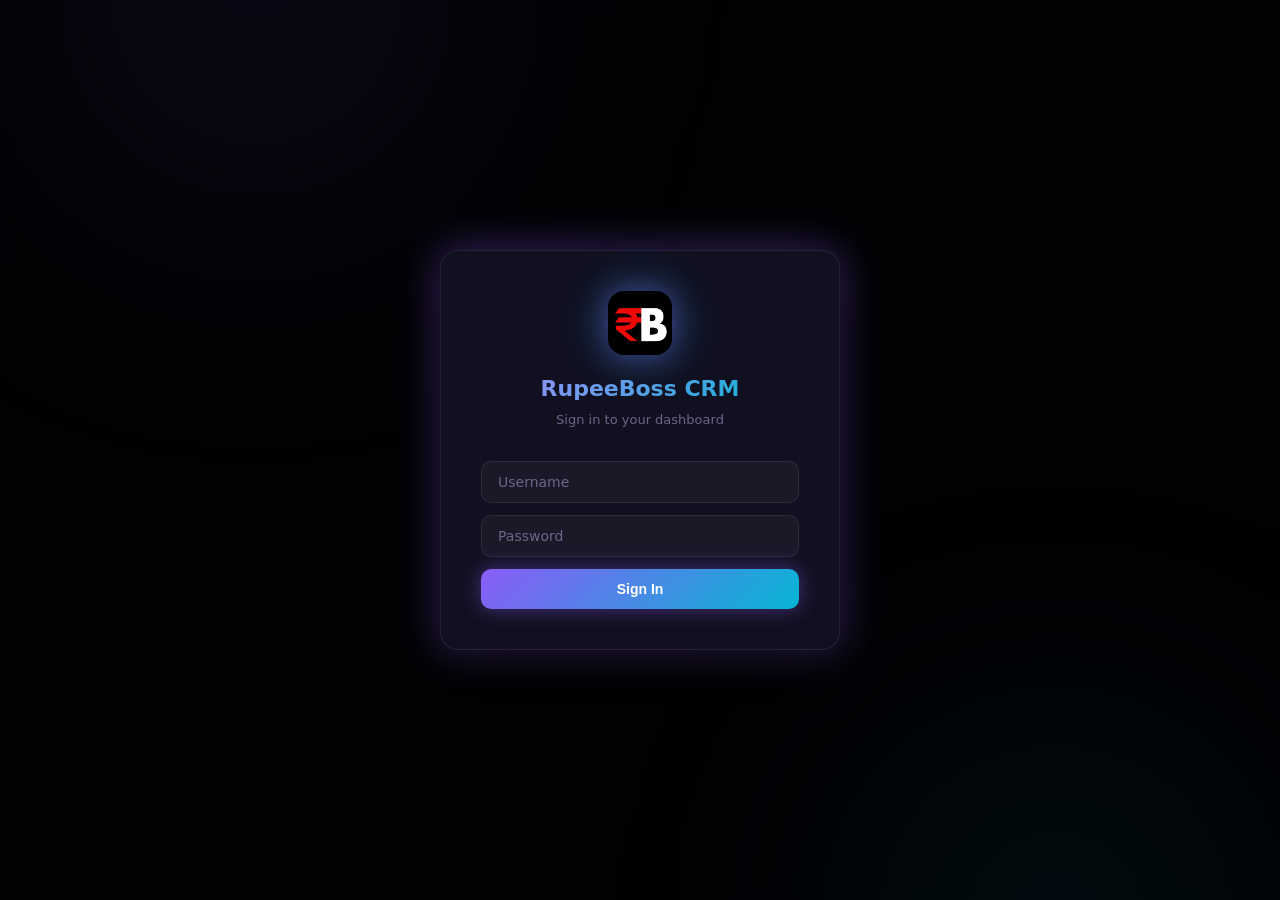
<file: public/index.html>
<!DOCTYPE html>
<html lang="en">
<head>
<meta charset="UTF-8">
<meta name="viewport" content="width=device-width, initial-scale=1.0">
<title>RupeeBoss CRM — Voice-First Lead Intelligence</title>
<link rel="icon" href="rupeeboss-logo.jpg" type="image/jpeg">
<script>
  const BUILD_VERSION = '2026-08-05-v22-reg-alerts';
  (function() {
    const stored = localStorage.getItem('crm_build_version');
    if (stored && stored !== BUILD_VERSION) {
      localStorage.setItem('crm_build_version', BUILD_VERSION);
      location.reload(true);
    } else {
      localStorage.setItem('crm_build_version', BUILD_VERSION);
    }
  })();
</script>
<style>/* ═══════════════════════════════════════════════
   RUPEEBOSS CRM — DARK FUTURISTIC PREMIUM THEME
   Design system from mockup: near-black bg, 
   violet+cyan accents, glassmorphism, glow effects
   ═══════════════════════════════════════════════ */

:root {
  /* Dark theme colors */
  --bg-0: #07060d;
  --bg-1: #0c0a18;
  --bg-2: #111020;
  --white: #f0f0f8;
  --bg-light: var(--bg-1);
  --bg-sidebar: var(--bg-1);
  --sidebar-header: #0a0813;
  --sidebar-header2: #111020;
  --dark-bar: var(--bg-0);
  
  /* Text */
  --text-primary: #f0f0f8;
  --text-secondary: #9994b8;
  --text-muted: #6b6788;
  
  /* Accents (replacing red primary with violet+cyan) */
  --primary: #8b5cf6;
  --primary-dark: #7c3aed;
  --primary-light: #a78bfa;
  --primary-hover: #7c3aed;
  --primary-bg: rgba(139, 92, 246, 0.12);
  --primary-bg-light: rgba(139, 92, 246, 0.06);
  
  --teal: #06b6d4;
  --teal-bg: rgba(6, 182, 212, 0.12);
  --purple: #a78bfa;
  --purple-bg: rgba(167, 139, 250, 0.12);
  --red: #ff6b5e;
  --red-bg: rgba(255, 107, 94, 0.12);
  --green: #27ae60;
  --green-bg: rgba(39, 174, 96, 0.12);
  
  /* Glass */
  --glass: rgba(255, 255, 255, 0.04);
  --glass-border: rgba(255, 255, 255, 0.08);
  --glass-hover: rgba(255, 255, 255, 0.07);
  
  /* Borders & shadows */
  --border: rgba(255, 255, 255, 0.08);
  --border-light: rgba(255, 255, 255, 0.05);
  --border-sidebar: rgba(255, 255, 255, 0.06);
  --shadow: 0 4px 20px rgba(0, 0, 0, 0.3);
  --shadow-hover: 0 8px 32px rgba(0, 0, 0, 0.4), 0 0 20px rgba(139, 92, 246, 0.1);
  --violet-glow: rgba(139, 92, 246, 0.45);
  --cyan-glow: rgba(6, 182, 212, 0.4);
  
  /* Radius */
  --radius: 18px;
  --sidebar-w: 240px;
  
  /* Transition */
  --transition: 0.4s cubic-bezier(0.22, 1, 0.36, 1);
}

* { margin: 0; padding: 0; box-sizing: border-box; }

body {
  font-family: 'Segoe UI', 'Inter', system-ui, -apple-system, sans-serif;
  background: var(--bg-0);
  color: var(--text-primary);
  min-height: 100vh;
  display: flex;
  overflow-x: hidden;
  line-height: 1.6;
}

/* Ambient background glow */
body::before {
  content: '';
  position: fixed;
  top: -30%; left: -10%;
  width: 60%; height: 60%;
  background: radial-gradient(circle, var(--violet-glow) 0%, transparent 60%);
  filter: blur(120px);
  z-index: 0;
  pointer-events: none;
}
body::after {
  content: '';
  position: fixed;
  bottom: -30%; right: -10%;
  width: 55%; height: 55%;
  background: radial-gradient(circle, var(--cyan-glow) 0%, transparent 60%);
  filter: blur(120px);
  z-index: 0;
  pointer-events: none;
}

/* ===== SIDEBAR ===== */
.sidebar {
  width: var(--sidebar-w);
  background: var(--bg-sidebar);
  border-right: 1px solid var(--border-sidebar);
  display: flex; flex-direction: column;
  position: fixed; top: 0; left: 0; bottom: 0;
  z-index: 20;
  backdrop-filter: blur(20px);
}
.sidebar-header {
  background: linear-gradient(135deg, var(--sidebar-header) 0%, var(--sidebar-header2) 100%);
  padding: 20px 22px;
  display: flex; align-items: center; gap: 12px;
  border-bottom: 1px solid var(--glass-border);
}
.sidebar-header .logo-wrap {
  width: 38px; height: 38px;
  flex-shrink: 0;
  position: relative;
  perspective: 200px;
}
.sidebar-header .logo {
  width: 38px; height: 38px;
  border-radius: 10px;
  display: flex; align-items: center; justify-content: center;
  overflow: hidden;
  box-shadow: 0 0 20px var(--violet-glow);
  transform-style: preserve-3d;
  animation: logoRotate3d 14s linear infinite;
}
.sidebar-header .logo img {
  width: 100%; height: 100%; object-fit: cover;
  border-radius: 10px;
}
@keyframes logoRotate3d {
  from { transform: rotateY(0deg) rotateX(8deg); }
  to { transform: rotateY(360deg) rotateX(8deg); }
}
.sidebar-header .logo-ring {
  position: absolute;
  top: 50%; left: 50%;
  width: 52px; height: 52px;
  border: 1.5px solid transparent;
  border-top-color: var(--primary);
  border-bottom-color: var(--teal);
  border-radius: 50%;
  transform: translate(-50%, -50%) rotateX(70deg);
  animation: logoSpinRing 8s linear infinite;
  opacity: 0.5;
  pointer-events: none;
}
@keyframes logoSpinRing {
  to { transform: translate(-50%, -50%) rotateX(70deg) rotateZ(360deg); }
}
.sidebar-header .brand {
  color: var(--white);
  font-size: 18px; font-weight: 800; line-height: 1.2;
}
.sidebar-header .brand span {
  background: linear-gradient(135deg, var(--primary-light), var(--teal));
  -webkit-background-clip: text; background-clip: text; -webkit-text-fill-color: transparent;
}
.sidebar-header .brand small {
  display: block; font-size: 10px; font-weight: 400;
  color: var(--text-muted); letter-spacing: 1px;
}
.sidebar-nav { flex: 1; padding: 12px 0; overflow-y: auto; }
.nav-section {
  padding: 8px 22px 4px; font-size: 10px;
  text-transform: uppercase; letter-spacing: 1px;
  color: var(--text-muted); font-weight: 700;
}
.nav-item {
  display: flex; align-items: center; gap: 12px;
  padding: 10px 22px; font-size: 13px;
  color: var(--text-secondary);
  cursor: pointer; transition: all var(--transition);
  border-left: 3px solid transparent; text-decoration: none;
}
.nav-item:hover {
  background: var(--glass); color: var(--primary-light);
}
.nav-item.active {
  background: var(--primary-bg); color: var(--primary-light);
  border-left-color: var(--primary); font-weight: 600;
}
.nav-item .icon { width: 18px; text-align: center; font-size: 15px; }
.nav-item .badge {
  margin-left: auto; background: linear-gradient(135deg, var(--primary), var(--teal));
  color: #fff; font-size: 10px; padding: 2px 7px;
  border-radius: 10px; font-weight: 700;
  box-shadow: 0 0 8px var(--violet-glow);
}
.sidebar-footer {
  padding: 14px 22px; border-top: 1px solid var(--border-light);
  font-size: 11px; color: var(--text-muted);
}

/* ===== MAIN ===== */
.main {
  flex: 1; margin-left: var(--sidebar-w);
  display: flex; flex-direction: column;
  position: relative; z-index: 1;
}
.toolbar {
  background: rgba(7, 6, 13, 0.6);
  backdrop-filter: blur(20px) saturate(180%);
  -webkit-backdrop-filter: blur(20px) saturate(180%);
  border-bottom: 1px solid var(--glass-border);
  padding: 0 28px; height: 52px;
  display: flex; align-items: center; justify-content: space-between;
  position: sticky; top: 0; z-index: 15;
}
.toolbar-left { display: flex; align-items: center; gap: 16px; }
.toolbar-left h1 { color: var(--white); font-size: 16px; font-weight: 700; letter-spacing: 0.3px; }
.toolbar-left .breadcrumb { color: var(--text-muted); font-size: 12px; }
.toolbar-left .breadcrumb span { color: var(--primary-light); }
.toolbar-right { display: flex; align-items: center; gap: 12px; }
.toolbar-right .search {
  background: var(--glass);
  border: 1px solid var(--glass-border);
  border-radius: 8px; padding: 7px 14px;
  color: var(--white); font-size: 12px; outline: none; width: 220px;
  transition: all var(--transition);
}
.toolbar-right .search::placeholder { color: var(--text-muted); }
.toolbar-right .search:focus { border-color: var(--primary); box-shadow: 0 0 12px var(--violet-glow); }
.toolbar-right .icon-btn {
  background: var(--glass);
  border: 1px solid var(--glass-border);
  border-radius: 8px; width: 34px; height: 34px;
  display: flex; align-items: center; justify-content: center;
  color: var(--white); font-size: 15px; cursor: pointer; position: relative;
  transition: all var(--transition);
}
.toolbar-right .icon-btn:hover { border-color: var(--primary); box-shadow: 0 0 12px var(--violet-glow); }
.toolbar-right .icon-btn .dot {
  position: absolute; top: 5px; right: 5px; width: 7px; height: 7px;
  background: var(--primary); border-radius: 50%;
  box-shadow: 0 0 6px var(--violet-glow);
}
.toolbar-right .avatar {
  width: 34px; height: 34px;
  background: linear-gradient(135deg, var(--primary), var(--teal));
  border-radius: 50%; display: flex; align-items: center; justify-content: center;
  color: #fff; font-size: 13px; font-weight: 700;
  box-shadow: 0 0 12px var(--violet-glow);
}
.toolbar-right .user-role { font-size: 10px; color: var(--text-muted); text-transform: uppercase; letter-spacing: 0.5px; }
.hamburger {
  display: none; background: var(--glass);
  border: 1px solid var(--glass-border); border-radius: 8px;
  width: 34px; height: 34px; align-items: center; justify-content: center;
  color: var(--white); font-size: 18px; cursor: pointer;
}

/* Content */
.content { padding: 24px 28px; flex: 1; }

/* KPI Cards — glassmorphism */
.kpi-row { display: grid; grid-template-columns: repeat(4, 1fr); gap: 16px; margin-bottom: 24px; }
.kpi-card {
  background: var(--glass);
  border: 1px solid var(--glass-border);
  border-radius: var(--radius); padding: 20px;
  backdrop-filter: blur(20px);
  transition: all var(--transition);
  display: flex; align-items: center; gap: 16px;
  position: relative; overflow: hidden;
}
.kpi-card::before {
  content: ''; position: absolute; top: 0; left: 0; right: 0; height: 2px;
  background: linear-gradient(90deg, var(--primary), var(--teal));
  opacity: 0; transition: opacity var(--transition);
}
.kpi-card:hover {
  transform: translateY(-4px);
  border-color: rgba(139, 92, 246, 0.25);
  box-shadow: 0 12px 40px rgba(0,0,0,0.3), 0 0 20px rgba(139,92,246,0.1);
}
.kpi-card:hover::before { opacity: 1; }
.kpi-card .kpi-icon {
  width: 48px; height: 48px; border-radius: 14px;
  display: flex; align-items: center; justify-content: center;
  font-size: 22px; flex-shrink: 0;
  background: linear-gradient(135deg, rgba(139,92,246,0.15), rgba(6,182,212,0.15));
  border: 1px solid rgba(139,92,246,0.2);
  box-shadow: 0 0 20px rgba(139,92,246,0.1);
  transition: all var(--transition);
}
.kpi-card:hover .kpi-icon {
  box-shadow: 0 0 30px var(--violet-glow), 0 0 40px var(--cyan-glow);
  transform: scale(1.08);
}
.kpi-card .kpi-info .kpi-value {
  font-size: 26px; font-weight: 900; line-height: 1;
  background: linear-gradient(135deg, var(--primary-light), var(--teal));
  -webkit-background-clip: text; background-clip: text; -webkit-text-fill-color: transparent;
}
.kpi-card .kpi-info .kpi-label {
  font-size: 11px; color: var(--text-muted);
  text-transform: uppercase; letter-spacing: 1px; margin-top: 4px;
}
.kpi-card .kpi-info .kpi-trend { font-size: 11px; margin-top: 6px; }
.kpi-trend.up { color: var(--green); }
.kpi-trend.down { color: var(--red); }
.kpi-card.red .kpi-icon { background: rgba(255,107,94,0.12); color: var(--red); border-color: rgba(255,107,94,0.2); }
.kpi-card.teal .kpi-icon { background: var(--teal-bg); color: var(--teal); border-color: rgba(6,182,212,0.2); }
.kpi-card.purple .kpi-icon { background: var(--purple-bg); color: var(--purple); border-color: rgba(167,139,250,0.2); }
.kpi-card.blue .kpi-icon { background: var(--primary-bg); color: var(--primary-light); border-color: rgba(139,92,246,0.2); }

/* Charts — glassmorphism cards */
.charts-row { display: grid; grid-template-columns: 2fr 1fr; gap: 16px; margin-bottom: 24px; }
.chart-card {
  background: var(--glass);
  border: 1px solid var(--glass-border);
  border-radius: var(--radius); padding: 20px;
  backdrop-filter: blur(20px);
  transition: all var(--transition);
}
.chart-card:hover { border-color: rgba(139,92,246,0.2); }
.chart-card h3 { font-size: 14px; color: var(--text-primary); margin-bottom: 4px; font-weight: 700; }
.chart-card .subtitle { font-size: 11px; color: var(--text-muted); margin-bottom: 16px; }
.chart-area {
  height: 180px; display: flex; align-items: flex-end; gap: 8px;
  padding-bottom: 24px; border-bottom: 1px solid var(--border-light);
  position: relative;
}
.bar-group { flex: 1; display: flex; gap: 3px; align-items: flex-end; height: 100%; }
.bar { flex: 1; border-radius: 4px 4px 0 0; transition: all 0.3s; min-height: 4px; }
.bar:hover { opacity: 0.8; transform: scaleY(1.03); }
.x-labels { display: flex; gap: 8px; padding-top: 8px; }
.x-label { flex: 1; text-align: center; font-size: 10px; color: var(--text-muted); }
.donut-card { display: flex; flex-direction: column; }
.donut-wrapper { display: flex; align-items: center; gap: 20px; flex: 1; }
.donut { width: 130px; height: 130px; border-radius: 50%; position: relative; flex-shrink: 0; }
.donut::after {
  content: ''; position: absolute; top: 20px; left: 20px; right: 20px; bottom: 20px;
  background: var(--bg-2); border-radius: 50%;
}
.donut-center {
  position: absolute; top: 50%; left: 50%;
  transform: translate(-50%,-50%); text-align: center; z-index: 1;
}
.donut-center .donut-value {
  font-size: 24px; font-weight: 900;
  background: linear-gradient(135deg, var(--primary-light), var(--teal));
  -webkit-background-clip: text; background-clip: text; -webkit-text-fill-color: transparent;
}
.donut-center .donut-label { font-size: 10px; color: var(--text-muted); }
.donut-legend { display: flex; flex-direction: column; gap: 10px; }
.legend-item { display: flex; align-items: center; gap: 8px; font-size: 12px; color: var(--text-secondary); }
.legend-item .dot { width: 10px; height: 10px; border-radius: 50%; box-shadow: 0 0 8px currentColor; }
.legend-item .pct { margin-left: auto; font-weight: 700; color: var(--text-primary); }

/* Data Table — glassmorphism */
.table-card {
  background: var(--glass);
  border: 1px solid var(--glass-border);
  border-radius: var(--radius);
  backdrop-filter: blur(20px);
  overflow: hidden;
}
.table-header {
  padding: 18px 20px; display: flex; align-items: center;
  justify-content: space-between; border-bottom: 1px solid var(--border-light);
  flex-wrap: wrap; gap: 12px;
}
.table-header h3 { font-size: 15px; color: var(--text-primary); font-weight: 700; }
.table-header .filters { display: flex; gap: 6px; flex-wrap: wrap; }
.filter-pill {
  background: var(--glass); border: 1px solid var(--glass-border);
  color: var(--text-secondary); padding: 5px 14px;
  border-radius: 20px; font-size: 11px; cursor: pointer;
  transition: all var(--transition);
}
.filter-pill:hover { border-color: var(--primary); color: var(--primary-light); }
.filter-pill.active {
  background: linear-gradient(135deg, var(--primary), var(--teal));
  color: #fff; border-color: transparent; font-weight: 600;
  box-shadow: 0 0 12px var(--violet-glow);
}
table { width: 100%; border-collapse: collapse; }
thead th {
  background: rgba(0, 0, 0, 0.2); padding: 10px 16px; text-align: left;
  font-size: 11px; text-transform: uppercase; letter-spacing: 1px;
  color: var(--text-muted); font-weight: 700;
  border-bottom: 1px solid var(--border-light);
}
tbody td {
  padding: 12px 16px; font-size: 13px; color: var(--text-primary);
  border-bottom: 1px solid var(--border-light);
}
tbody tr { transition: background var(--transition); }
tbody tr:hover { background: var(--glass-hover); }
tbody tr:last-child td { border-bottom: none; }
td .lead-name { font-weight: 600; }
td .lead-phone { color: var(--primary-light); text-decoration: none; }
td .lead-phone:hover { text-decoration: underline; }
.status-badge {
  padding: 3px 10px; border-radius: 20px; font-size: 11px;
  font-weight: 600; display: inline-flex; align-items: center;
  gap: 4px; white-space: nowrap;
}
.status-hot { background: rgba(255,107,94,0.15); color: #ff6b5e; border: 1px solid rgba(255,107,94,0.3); }
.status-cold { background: rgba(6,182,212,0.15); color: #22d3ee; border: 1px solid rgba(6,182,212,0.3); }
.status-email { background: rgba(167,139,250,0.15); color: #a78bfa; border: 1px solid rgba(167,139,250,0.3); }
.status-positive { background: rgba(39,174,96,0.15); color: #2ecc71; border: 1px solid rgba(39,174,96,0.3); }
.status-negative { background: rgba(255,107,94,0.15); color: #ff6b5e; border: 1px solid rgba(255,107,94,0.3); }
.status-neutral { background: rgba(6,182,212,0.15); color: #22d3ee; border: 1px solid rgba(6,182,212,0.3); }
.row-actions { display: flex; gap: 6px; }
.row-actions button {
  background: var(--glass); border: 1px solid var(--glass-border);
  border-radius: 6px; width: 28px; height: 28px; font-size: 13px;
  cursor: pointer; color: var(--text-secondary);
  transition: all var(--transition);
  display: flex; align-items: center; justify-content: center;
}
.row-actions button:hover { border-color: var(--primary); color: var(--primary-light); box-shadow: 0 0 8px var(--violet-glow); }
.row-actions button.del:hover { border-color: var(--red); color: var(--red); }
.row-actions button.has-data { border-color: rgba(34,197,94,0.5); color: #22c55e; box-shadow: 0 0 6px rgba(34,197,94,0.2); }
.row-actions button.has-data:hover { border-color: #22c55e; color: #4ade80; box-shadow: 0 0 10px rgba(34,197,94,0.4); }
.table-footer {
  padding: 14px 20px; display: flex; align-items: center;
  justify-content: space-between; border-top: 1px solid var(--border-light);
  flex-wrap: wrap; gap: 10px;
}
.table-footer .info { font-size: 12px; color: var(--text-muted); }
.table-footer .pagination { display: flex; gap: 4px; flex-wrap: wrap; }
.table-footer .pagination button {
  background: var(--glass); border: 1px solid var(--glass-border);
  color: var(--text-secondary); padding: 6px 12px;
  border-radius: 6px; font-size: 12px; cursor: pointer;
  transition: all var(--transition);
}
.table-footer .pagination button:hover { border-color: var(--primary); color: var(--primary-light); }
.table-footer .pagination button.active {
  background: linear-gradient(135deg, var(--primary), var(--teal));
  color: #fff; border-color: transparent; font-weight: 700;
  box-shadow: 0 0 12px var(--violet-glow);
}
.table-footer .pagination button:disabled { opacity: 0.4; cursor: not-allowed; }

/* Scrollbar */
::-webkit-scrollbar { width: 6px; height: 6px; }
::-webkit-scrollbar-track { background: var(--bg-0); }
::-webkit-scrollbar-thumb { background: linear-gradient(var(--primary), var(--teal)); border-radius: 100px; }
::-webkit-scrollbar-thumb:hover { background: var(--primary-light); }

/* ===== MODALS ===== */
.modal-overlay {
  display: none; position: fixed; top: 0; left: 0; right: 0; bottom: 0;
  background: rgba(0, 0, 0, 0.7); z-index: 1000;
  justify-content: center; align-items: flex-start;
  padding: 40px 20px; overflow-y: auto;
  backdrop-filter: blur(8px);
}
.modal-overlay.show { display: flex; }
.modal-box {
  background: var(--bg-2);
  border: 1px solid var(--glass-border);
  border-radius: var(--radius);
  width: 100%;
  box-shadow: 0 20px 60px rgba(0,0,0,0.5), 0 0 40px rgba(139,92,246,0.1);
  backdrop-filter: blur(20px);
}
.modal-header {
  display: flex; justify-content: space-between; align-items: center;
  padding: 18px 20px; border-bottom: 1px solid var(--border-light);
}
.modal-header h2 { font-size: 16px; color: var(--text-primary); }
.modal-close {
  background: none; border: none; font-size: 24px;
  color: var(--text-muted); cursor: pointer; padding: 0;
  width: 30px; height: 30px; display: flex;
  align-items: center; justify-content: center; border-radius: 6px;
  transition: all var(--transition);
}
.modal-close:hover { background: var(--glass); color: var(--text-primary); }

/* Login — dark glassmorphism */
.login-box {
  background: var(--bg-2);
  border: 1px solid var(--glass-border);
  border-radius: var(--radius);
  padding: 40px; width: 100%; max-width: 400px;
  box-shadow: 0 20px 60px rgba(0,0,0,0.5), 0 0 40px var(--violet-glow);
  backdrop-filter: blur(20px);
  margin: auto;
}
.login-header { text-align: center; margin-bottom: 30px; }
.login-logo {
  width: 64px; height: 64px;
  border-radius: 16px; display: flex; align-items: center;
  justify-content: center; overflow: hidden;
  margin: 0 auto 16px;
  box-shadow: 0 0 30px var(--violet-glow), 0 0 50px var(--cyan-glow);
}
.login-logo img {
  width: 100%; height: 100%; object-fit: cover;
  border-radius: 16px;
}
.login-header h2 {
  font-size: 22px; color: var(--text-primary); margin-bottom: 4px;
  background: linear-gradient(135deg, var(--primary-light), var(--teal));
  -webkit-background-clip: text; background-clip: text; -webkit-text-fill-color: transparent;
}
.login-header p { font-size: 13px; color: var(--text-muted); }
.login-input {
  width: 100%; padding: 12px 16px;
  border: 1px solid var(--glass-border); border-radius: 10px;
  font-size: 14px; margin-bottom: 12px; outline: none;
  transition: all var(--transition); font-family: inherit;
  background: var(--glass); color: var(--text-primary);
}
.login-input::placeholder { color: var(--text-muted); }
.login-input:focus {
  border-color: var(--primary);
  box-shadow: 0 0 12px var(--violet-glow);
}
.login-error {
  display: none; color: var(--red); font-size: 13px;
  margin-bottom: 12px; padding: 8px 12px;
  background: var(--red-bg); border-radius: 8px;
  border: 1px solid rgba(255,107,94,0.2);
}
.login-error.show { display: block; }
.login-btn {
  width: 100%;
  background: linear-gradient(135deg, var(--primary), var(--teal));
  color: #fff; border: none; padding: 12px;
  border-radius: 10px; font-size: 14px; font-weight: 600;
  cursor: pointer; transition: all var(--transition);
  box-shadow: 0 0 20px var(--violet-glow);
}
.login-btn:hover {
  transform: translateY(-2px);
  box-shadow: 0 0 30px var(--violet-glow), 0 0 40px var(--cyan-glow);
}

/* Detail modal content */
.detail-header {
  display: flex; justify-content: space-between; align-items: flex-start;
  padding-bottom: 16px; border-bottom: 1px solid var(--border-light);
  margin-bottom: 16px;
}
.detail-name { font-size: 18px; font-weight: 700; color: var(--text-primary); }
.detail-info { display: flex; gap: 16px; font-size: 13px; color: var(--text-secondary); margin-top: 4px; flex-wrap: wrap; }
.detail-title { font-size: 13px; color: var(--text-secondary); margin-top: 4px; }
.detail-section { margin-bottom: 16px; }
.detail-section-header {
  font-size: 14px; font-weight: 600; color: var(--text-primary);
  margin-bottom: 8px; padding-bottom: 6px;
  border-bottom: 1px solid var(--border-light);
}
.detail-section-content { font-size: 14px; line-height: 1.6; color: var(--text-primary); }
.detail-actions { margin-top: 16px; }
.back-btn {
  background: var(--glass); color: var(--text-secondary);
  border: 1px solid var(--glass-border);
  padding: 8px 16px; border-radius: 8px;
  cursor: pointer; font-size: 13px;
  transition: all var(--transition);
}
.back-btn:hover { border-color: var(--primary); color: var(--primary-light); }
.email-btn {
  background: linear-gradient(135deg, var(--primary), var(--teal));
  color: #fff; border: none; padding: 10px 16px;
  border-radius: 8px; cursor: pointer; font-size: 13px; font-weight: 600;
  box-shadow: 0 0 12px var(--violet-glow);
  transition: all var(--transition);
}
.email-btn:hover { transform: translateY(-1px); box-shadow: 0 0 20px var(--violet-glow), 0 0 30px var(--cyan-glow); }

/* Follow-up timeline */
.followup-timeline { margin-bottom: 16px; }
.followup-item {
  background: var(--glass); border: 1px solid var(--glass-border);
  border-left: 3px solid var(--primary); border-radius: 8px;
  padding: 12px; margin-bottom: 10px;
  transition: all var(--transition);
}
.followup-item:hover { background: var(--glass-hover); }
.followup-item.status-done { border-left-color: var(--green); }
.followup-header { display: flex; justify-content: space-between; margin-bottom: 6px; }
.followup-type { font-weight: 600; font-size: 12px; color: var(--primary-light); }
.followup-date { font-size: 11px; color: var(--text-muted); }
.followup-content { font-size: 13px; color: var(--text-primary); margin-bottom: 6px; }
.followup-meta { display: flex; gap: 12px; font-size: 11px; color: var(--text-muted); }
.followup-status { font-weight: 600; }
.followup-form {
  display: flex; flex-direction: column; gap: 8px; margin-top: 16px;
  padding: 16px; background: var(--glass); border-radius: 8px;
  border: 1px solid var(--glass-border);
}
.followup-form select, .followup-form textarea, .followup-form input {
  padding: 8px 12px; border: 1px solid var(--glass-border);
  border-radius: 6px; font-size: 13px; font-family: inherit;
  outline: none; background: var(--bg-1); color: var(--text-primary);
  transition: border-color var(--transition);
}
.followup-form select:focus, .followup-form textarea:focus, .followup-form input:focus {
  border-color: var(--primary);
}
.followup-form button {
  background: linear-gradient(135deg, var(--primary), var(--teal));
  color: #fff; border: none; padding: 10px 16px;
  border-radius: 8px; cursor: pointer; font-size: 13px; font-weight: 600;
  box-shadow: 0 0 12px var(--violet-glow);
  transition: all var(--transition);
}
.followup-form button:hover { transform: translateY(-1px); box-shadow: 0 0 20px var(--violet-glow); }
.no-followups { color: var(--text-muted); text-align: center; padding: 20px; }

/* Sentiment */
.sentiment-bar { height: 6px; background: var(--glass); border-radius: 3px; margin: 12px 0 8px; overflow: hidden; }
.sentiment-fill { height: 100%; border-radius: 3px; }
.sentiment-positive { background: var(--green); box-shadow: 0 0 8px rgba(39,174,96,0.4); }
.sentiment-negative { background: var(--red); box-shadow: 0 0 8px rgba(255,107,94,0.4); }
.sentiment-neutral { background: var(--teal); box-shadow: 0 0 8px var(--cyan-glow); }
.sentiment-details { display: flex; gap: 16px; font-size: 12px; color: var(--text-secondary); margin-bottom: 8px; flex-wrap: wrap; }
.sentiment-keywords { display: flex; gap: 16px; font-size: 11px; color: var(--text-muted); flex-wrap: wrap; }

/* Email modal */
.email-field { margin-bottom: 10px; font-size: 13px; color: var(--text-secondary); }
.email-content-box {
  background: var(--bg-1); border: 1px solid var(--glass-border);
  border-radius: 8px; padding: 16px;
  font-family: 'Courier New', monospace; font-size: 12px;
  white-space: pre-wrap; line-height: 1.6;
  color: var(--text-primary); max-height: 400px; overflow-y: auto;
  margin: 12px 0;
}
.email-actions { display: flex; gap: 10px; margin-top: 16px; flex-wrap: wrap; }
.email-btn-primary {
  background: linear-gradient(135deg, var(--primary), var(--teal));
  color: #fff; border: none; padding: 10px 16px;
  border-radius: 8px; cursor: pointer; font-size: 13px; font-weight: 600;
  box-shadow: 0 0 12px var(--violet-glow);
  transition: all var(--transition);
}
.email-btn-primary:hover { transform: translateY(-1px); box-shadow: 0 0 20px var(--violet-glow); }
.email-btn-secondary {
  background: var(--glass); color: var(--text-secondary);
  border: 1px solid var(--glass-border);
  padding: 10px 16px; border-radius: 8px;
  cursor: pointer; font-size: 13px;
  transition: all var(--transition);
}
.email-btn-secondary:hover { border-color: var(--primary); color: var(--primary-light); }

/* Last updated */
.last-updated { text-align: center; font-size: 12px; color: var(--text-muted); padding: 16px 0; }

/* Doc manager */
#doc-lead-name { color: var(--text-primary) !important; }
#doc-lead-contact { color: var(--text-secondary) !important; }
#docs-list .doc-item {
  background: var(--glass) !important;
  border: 1px solid var(--glass-border) !important;
  border-radius: 8px;
}

/* ===== MOBILE ===== */
@media (max-width: 1024px) {
  .kpi-row { grid-template-columns: repeat(2, 1fr); }
  .charts-row { grid-template-columns: 1fr; }
}
@media (max-width: 768px) {
  .sidebar { transform: translateX(-100%); transition: transform 0.3s; }
  .sidebar.open { transform: translateX(0); }
  .main { margin-left: 0; }
  .toolbar-right .search { width: 140px; }
  .hamburger { display: flex; }
  .table-header { flex-direction: column; align-items: flex-start; }
  .table-header .filters { width: 100%; overflow-x: auto; }
  table { font-size: 12px; }
  thead th, tbody td { padding: 8px 10px; }
  .content { padding: 16px; }
}
@media (max-width: 480px) {
  .kpi-row { grid-template-columns: 1fr; }
  .toolbar-right .search { display: none; }
  .toolbar { padding: 0 16px; }
  .content { padding: 12px; }
}</style>
</head>
<body>

<!-- ===== LOADING OVERLAY ===== -->
<div id="loading-overlay" style="display:none;position:fixed;top:0;left:0;width:100%;height:100%;background:rgba(7,6,13,0.95);z-index:9999;justify-content:center;align-items:center;flex-direction:column;">
  <div style="width:48px;height:48px;border:4px solid #e0e0e0;border-top-color:#8b5cf6;border-radius:50%;animation:spin 1s linear infinite;margin-bottom:16px;"></div>
  <p style="color:#f0f0f8;font-size:16px;font-weight:500;">Loading dashboard data…</p>
  <p style="color:#6b6788;font-size:13px;margin-top:4px;">Fetching 2,100+ lead records</p>
</div>
<style>@keyframes spin{to{transform:rotate(360deg)}}</style>

<!-- ===== DATA ERROR OVERLAY ===== -->
<div id="data-error" style="display:none;position:fixed;top:0;left:0;width:100%;height:100%;background:rgba(7,6,13,0.95);z-index:9999;justify-content:center;align-items:center;flex-direction:column;">
  <div style="max-width:400px;text-align:center;padding:32px;background:#111020;border-radius:18px;box-shadow:0 0 40px rgba(139,92,246,0.15);border:1px solid rgba(255,255,255,0.08);">
    <div style="font-size:48px;margin-bottom:16px;">⚠️</div>
    <h3 style="color:#a78bfa;font-size:18px;margin-bottom:8px;">Data Loading Error</h3>
    <p class="error-message" style="color:#9994b8;font-size:14px;margin-bottom:20px;">Failed to load data from server.</p>
    <button onclick="document.getElementById('data-error').style.display='none';loadData();" style="background:linear-gradient(135deg,#8b5cf6,#06b6d4);color:#fff;border:none;padding:10px 24px;border-radius:100px;font-size:14px;cursor:pointer;font-weight:600;">Retry Now</button>
  </div>
</div>

<!-- ===== LOGIN MODAL ===== -->
<div id="loginModal" class="modal-overlay show">
  <div class="login-box">
    <div class="login-header">
      <div class="login-logo"><img src="rupeeboss-logo.png" alt="RupeeBoss"></div>
      <h2>RupeeBoss CRM</h2>
      <p>Sign in to your dashboard</p>
    </div>
    <div class="login-form">
      <input type="text" id="username" class="login-input" placeholder="Username" onkeydown="if(event.key==='Enter')document.getElementById('password').focus()">
      <input type="password" id="password" class="login-input" placeholder="Password" onkeydown="if(event.key==='Enter')login()">
      <div id="loginError" class="login-error">Invalid username or password!</div>
      <button class="login-btn" onclick="login()">Sign In</button>
    </div>
  </div>
</div>

<!-- ===== MAIN APP ===== -->
<div id="mainContainer" style="display:none;">

  <!-- Sidebar -->
  <div class="sidebar" id="sidebar">
    <div class="sidebar-header">
      <div class="logo-wrap">
        <div class="logo"><img src="rupeeboss-logo.png" alt="RupeeBoss"></div>
        <div class="logo-ring"></div>
      </div>
      <div class="brand">Rupee<span>Boss</span><small>CRM SUITE</small></div>
    </div>
    <nav class="sidebar-nav">
      <div class="nav-section">Main</div>
      <a class="nav-item active" onclick="navAndFilter('all',this)">
        <span class="icon">📊</span> Dashboard
      </a>
      <a class="nav-item" onclick="navAndFilter('all',this);document.querySelector('.table-card').scrollIntoView({behavior:'smooth'})">
        <span class="icon">📋</span> Leads
        <span class="badge" id="nav-leads-badge">0</span>
      </a>
      <a class="nav-item" onclick="navAndFilter('EMAIL_ONLY',this)">
        <span class="icon">📧</span> Email Campaigns
      </a>
      <div class="nav-section">Analytics</div>
      <a class="nav-item" onclick="window.location='analytics.html'">
        <span class="icon">📈</span> Reports
      </a>
      <a class="nav-item" onclick="navAndFilter('POSITIVE',this)">
        <span class="icon">😊</span> Sentiment
      </a>
      <a class="nav-item" onclick="showMarketIntel(this)">
        <span class="icon">📡</span> Market Intel
        <span class="badge" id="nav-intel-badge" style="background:#e74c3c">0</span>
      </a>
      <div class="nav-section">Management</div>
      <a class="nav-item" onclick="showChangePasswordModal()">
        <span class="icon">⚙️</span> Settings
      </a>
      <a class="nav-item" onclick="logout()">
        <span class="icon">🚪</span> Logout
      </a>
    </nav>
    <div class="sidebar-footer">
      D-Insights AI Voice Agent<br>
      <strong style="color: #27ae60; text-shadow: 0 0 8px rgba(39,174,96,0.4);">● Connected</strong>
    </div>
  </div>

  <!-- Main -->
  <div class="main">
    <!-- Toolbar -->
    <div class="toolbar">
      <div class="toolbar-left">
        <button class="hamburger" onclick="toggleSidebar()">☰</button>
        <h1>Dashboard</h1>
        <span class="breadcrumb">/ <span>Leads Overview</span></span>
      </div>
      <div class="toolbar-right">
        <input type="text" class="search" placeholder="🔍 Search leads, calls..." oninput="handleSearch(this.value)">
        <div class="icon-btn" title="Export CSV" onclick="exportCSV()">📥</div>
        <div class="avatar" id="userAvatar">U</div>
        <span class="user-role" id="userRole"></span>
      </div>
    </div>

    <!-- Content -->
    <div class="content">

      <!-- KPI Cards -->
      <div class="kpi-row">
        <div class="kpi-card blue">
          <div class="kpi-icon">📋</div>
          <div class="kpi-info">
            <div class="kpi-value" id="kpi-total">0</div>
            <div class="kpi-label">Total Leads</div>
            <div class="kpi-trend up" id="kpi-total-trend">—</div>
          </div>
        </div>
        <div class="kpi-card teal">
          <div class="kpi-icon">📞</div>
          <div class="kpi-info">
            <div class="kpi-value" id="kpi-calls">0</div>
            <div class="kpi-label">Total Calls</div>
            <div class="kpi-trend up" id="kpi-calls-trend">—</div>
          </div>
        </div>
        <div class="kpi-card purple">
          <div class="kpi-icon">🎯</div>
          <div class="kpi-info">
            <div class="kpi-value" id="kpi-conversion">0%</div>
            <div class="kpi-label">Conversion Rate</div>
            <div class="kpi-trend up">Hot lead ratio</div>
          </div>
        </div>
        <div class="kpi-card red">
          <div class="kpi-icon">🔥</div>
          <div class="kpi-info">
            <div class="kpi-value" id="kpi-hot">0</div>
            <div class="kpi-label">Hot Leads</div>
            <div class="kpi-trend down" id="kpi-hot-trend">—</div>
          </div>
        </div>
      </div>

      <!-- Charts -->
      <div class="charts-row">
        <div class="chart-card">
          <h3>Lead Generation & Hot Leads</h3>
          <div class="subtitle">Weekly overview — Last 8 weeks</div>
          <div class="chart-area" id="chart-area"></div>
          <div class="x-labels">
            <div class="x-label">W1</div><div class="x-label">W2</div><div class="x-label">W3</div><div class="x-label">W4</div>
            <div class="x-label">W5</div><div class="x-label">W6</div><div class="x-label">W7</div><div class="x-label">W8</div>
          </div>
          <div style="display:flex;gap:20px;margin-top:12px;font-size:11px;color:#9994b8;">
            <span><span style="display:inline-block;width:10px;height:10px;background:#8b5cf6;border-radius:2px;margin-right:4px;box-shadow:0 0 6px rgba(139,92,246,0.4);"></span>Total Leads</span>
            <span><span style="display:inline-block;width:10px;height:10px;background:#06b6d4;border-radius:2px;margin-right:4px;box-shadow:0 0 6px rgba(6,182,212,0.4);"></span>Hot Leads</span>
          </div>
        </div>
        <div class="chart-card donut-card">
          <h3>Lead Categories</h3>
          <div class="subtitle">Distribution by status</div>
          <div class="donut-wrapper">
            <div class="donut" id="donut"></div>
            <div class="donut-legend">
              <div class="legend-item"><span class="dot" style="background:#8b5cf6;box-shadow:0 0 6px rgba(139,92,246,0.4);"></span> Hot <span class="pct" id="donut-hot-pct">0%</span></div>
              <div class="legend-item"><span class="dot" style="background:#06b6d4;box-shadow:0 0 6px rgba(6,182,212,0.4);"></span> Cold <span class="pct" id="donut-cold-pct">0%</span></div>
              <div class="legend-item"><span class="dot" style="background:#a78bfa;box-shadow:0 0 6px rgba(167,139,250,0.4);"></span> Email <span class="pct" id="donut-email-pct">0%</span></div>
              <div class="legend-item"><span class="dot" style="background:#ff6b5e;box-shadow:0 0 6px rgba(255,107,94,0.4);"></span> Negative <span class="pct" id="donut-neg-pct">0%</span></div>
            </div>
          </div>
        </div>
      </div>

      <!-- Data Table -->
      <div class="table-card">
        <div class="table-header">
          <h3>Recent Leads</h3>
          <div class="filters">
            <button class="filter-pill active" onclick="setCategory('all')">All (<span id="filter-all">0</span>)</button>
            <button class="filter-pill" onclick="setCategory('HOT')">🔥 Hot (<span id="filter-hot">0</span>)</button>
            <button class="filter-pill" onclick="setCategory('COLD')">❄️ Cold (<span id="filter-cold">0</span>)</button>
            <button class="filter-pill" onclick="setCategory('EMAIL_ONLY')">📧 Email (<span id="filter-email">0</span>)</button>
            <button class="filter-pill" onclick="setCategory('POSITIVE')">😊 Positive (<span id="filter-positive">0</span>)</button>
            <button class="filter-pill" onclick="setCategory('NEGATIVE')">😠 Negative (<span id="filter-negative">0</span>)</button>
            <button class="filter-pill" onclick="setCategory('DUE')">📅 Due (<span id="filter-due">0</span>)</button>
          </div>
        </div>
        <div style="overflow-x:auto;">
          <table>
            <thead>
              <tr>
                <th>Name</th><th>Phone</th><th>Email</th><th>Date</th>
                <th>Category</th><th>Sentiment</th><th>Duration</th><th>Actions</th>
              </tr>
            </thead>
            <tbody id="leads-tbody"></tbody>
          </table>
        </div>
        <div class="table-footer">
          <div class="info" id="page-info">Showing 0-0 of 0 leads</div>
          <div class="pagination" id="pagination"></div>
        </div>
      </div>

      <div class="last-updated" id="last-updated"></div>
    </div>
  </div>
</div>

<!-- ===== CHANGE PASSWORD MODAL ===== -->
<div id="changePasswordModal" class="modal-overlay">
  <div class="modal-box" style="max-width:400px;">
    <div class="modal-header">
      <h2>⚙️ Change Password</h2>
      <button class="modal-close" onclick="hideChangePasswordModal()">×</button>
    </div>
    <div style="padding:20px;">
      <input type="password" id="currentPassword" class="login-input" placeholder="Current Password">
      <input type="password" id="newPassword" class="login-input" placeholder="New Password">
      <input type="password" id="confirmPassword" class="login-input" placeholder="Confirm New Password">
      <div id="passwordError" class="login-error"></div>
      <button class="login-btn" onclick="changePassword()">Update Password</button>
    </div>
  </div>
</div>

<!-- ===== DOC MANAGER MODAL ===== -->
<div id="docManagerModal" class="modal-overlay">
  <div class="modal-box" style="max-width:600px;">
    <div class="modal-header">
      <h2>📄 Document Manager</h2>
      <button class="modal-close" onclick="closeDocManager()">×</button>
    </div>
    <div style="padding:20px;">
      <div style="margin-bottom:16px;">
        <strong id="doc-lead-name" style="font-size:16px;color:#f0f0f8;"></strong>
        <div id="doc-lead-contact" style="font-size:13px;color:#9994b8;margin-top:4px;"></div>
      </div>
      <div style="margin-bottom:16px;">
        <label style="display:block;font-size:13px;color:#9994b8;margin-bottom:6px;">Upload Documents (PDF, JPG, PNG, DOC — max 2MB):</label>
        <input type="file" id="doc-file-input" multiple accept=".pdf,.jpg,.jpeg,.png,.doc,.docx" style="font-size:12px;margin-bottom:8px;">
        <button onclick="uploadDoc()" style="background:linear-gradient(135deg,#8b5cf6,#06b6d4);color:white;border:none;padding:8px 16px;border-radius:100px;cursor:pointer;font-size:13px;font-weight:600;box-shadow:0 0 12px rgba(139,92,246,0.3);">📤 Upload</button>
        <div id="upload-status" style="margin-top:8px;font-size:13px;"></div>
      </div>
      <div id="docs-list"></div>
    </div>
  </div>
</div>

<!-- ===== LEAD DETAIL MODAL ===== -->
<div id="leadDetailModal" class="modal-overlay">
  <div class="modal-box" style="max-width:800px;">
    <div id="leadDetailContent"></div>
  </div>
</div>

<script>
// ===== VARIABLES =====
var FOLLOW_UPS_DATA = {};
var allData = [];
var qualified = []; // qualified leads (name + phone or email) — global, set in updateStats()

function isQualified(r) {
  // A lead = has name (not "Unknown") OR phone OR email (any one qualifies)
  var hasName = r.name && r.name.trim() && r.name !== 'Unknown';
  var hasPhone = r.phone && r.phone.trim();
  var hasEmail = r.email && r.email.trim();
  return hasName || hasPhone || hasEmail;
}
var currentCategory = 'all';
var currentPage = 1;
var PAGE_SIZE = 10;
var searchQuery = '';
var expandedLead = null;
var savedScrollPosition = 0;
var savedLeadId = null;
var followUpsCache = {};
var currentUser = null;
var currentDocLeadId = null;
var currentDocLeadIndex = null;

// ===== AUTH =====
function loadCredentials() {
  const stored = localStorage.getItem('crm_credentials');
  if (stored) {
    try { return JSON.parse(stored); } catch(e) {}
  }
  return { admin: { password: 'admin123', role: 'admin' }, user: { password: 'user123', role: 'user' } };
}

function saveCredentials(users) {
  localStorage.setItem('crm_credentials', JSON.stringify(users));
}

var USERS = loadCredentials();

function checkAuth() {
  const stored = sessionStorage.getItem('crm_user');
  if (stored) {
    currentUser = JSON.parse(stored);
    showMainUI();
  } else {
    showLogin();
  }
}

function showLogin() {
  document.getElementById('loginModal').classList.add('show');
  document.getElementById('mainContainer').style.display = 'none';
}

function showMainUI() {
  document.getElementById('loginModal').classList.remove('show');
  document.getElementById('mainContainer').style.display = '';

  var avatar = document.getElementById('userAvatar');
  if (avatar && currentUser) avatar.textContent = currentUser.username.substring(0,2).toUpperCase();

  var role = document.getElementById('userRole');
  if (role && currentUser) role.textContent = currentUser.role.toUpperCase();

  loadData();
}

function login() {
  const username = document.getElementById('username').value;
  const password = document.getElementById('password').value;
  const errorEl = document.getElementById('loginError');

  if (USERS[username] && USERS[username].password === password) {
    currentUser = { username: username, role: USERS[username].role };
    sessionStorage.setItem('crm_user', JSON.stringify(currentUser));
    errorEl.classList.remove('show');
    showMainUI();
  } else {
    errorEl.classList.add('show');
  }
}

function showChangePasswordModal() {
  document.getElementById('changePasswordModal').classList.add('show');
  document.getElementById('currentPassword').value = '';
  document.getElementById('newPassword').value = '';
  document.getElementById('confirmPassword').value = '';
  document.getElementById('passwordError').classList.remove('show');
}

function hideChangePasswordModal() {
  document.getElementById('changePasswordModal').classList.remove('show');
}

function changePassword() {
  const current = document.getElementById('currentPassword').value;
  const newPass = document.getElementById('newPassword').value;
  const confirmPass = document.getElementById('confirmPassword').value;
  const errorEl = document.getElementById('passwordError');

  if (!USERS[currentUser.username] || USERS[currentUser.username].password !== current) {
    errorEl.textContent = 'Invalid current password!';
    errorEl.classList.add('show'); return;
  }
  if (newPass.length < 4) {
    errorEl.textContent = 'Password must be at least 4 characters!';
    errorEl.classList.add('show'); return;
  }
  if (newPass !== confirmPass) {
    errorEl.textContent = 'New passwords do not match!';
    errorEl.classList.add('show'); return;
  }
  USERS[currentUser.username].password = newPass;
  saveCredentials(USERS);
  alert('Password updated successfully!');
  hideChangePasswordModal();
}

function logout() {
  currentUser = null;
  sessionStorage.removeItem('crm_user');
  document.getElementById('username').value = '';
  document.getElementById('password').value = '';
  showLogin();
}

// ===== DATA =====
async function loadData() {
  var loadingEl = document.getElementById('loading-overlay');
  if (loadingEl) loadingEl.style.display = 'flex';
  
  try {
    // Fetch with cache-busting and longer timeout handling
    var fetchUrl = 'dashboard_data.json?v=' + BUILD_VERSION;
    var resp = await fetch(fetchUrl, { cache: 'no-cache' });
    
    if (!resp.ok) {
      throw new Error('HTTP ' + resp.status + ' ' + resp.statusText);
    }
    
    var text = await resp.text();
    var data;
    try {
      data = JSON.parse(text);
    } catch (parseErr) {
      throw new Error('JSON parse failed: ' + parseErr.message);
    }
    
    if (!data || !data.leads || !Array.isArray(data.leads)) {
      throw new Error('Invalid data format: missing leads array');
    }
    
    allData = data.leads;

    const deletedLeads = JSON.parse(localStorage.getItem('rupeeboss_deleted_leads') || '[]');
    if (deletedLeads.length > 0) {
      allData = allData.filter(function(r) {
        const leadId = r.date + (r.phone || '') + (r.title || '');
        return !deletedLeads.includes(leadId);
      });
    }

    updateStats();
    renderTable();

    if (currentCategory === 'DUE') {
      await loadAllFollowUps();
    }
    
    if (loadingEl) loadingEl.style.display = 'none';
  } catch (e) {
    console.error('Error loading data:', e);
    if (loadingEl) loadingEl.style.display = 'none';
    
    // Show user-friendly error with retry button instead of blocking alert
    var errorEl = document.getElementById('data-error');
    if (errorEl) {
      errorEl.style.display = 'flex';
      var errMsg = errorEl.querySelector('.error-message');
      if (errMsg) errMsg.textContent = 'Failed to load data: ' + e.message;
    } else {
      // Fallback: retry silently once, then alert
      try {
        var retryResp = await fetch('dashboard_data.json?v=' + Date.now(), { cache: 'no-store' });
        var retryText = await retryResp.text();
        var retryData = JSON.parse(retryText);
        if (retryData && retryData.leads) {
          allData = retryData.leads;
          updateStats();
          renderTable();
          return;
        }
      } catch (retryErr) {
        console.error('Retry also failed:', retryErr);
      }
      alert('Failed to load data from server. Please refresh the page.\n\nError: ' + e.message);
    }
  }
}

function setCategory(cat) {
  currentCategory = cat;
  currentPage = 1;
  expandedLead = null;
  document.querySelectorAll('.filter-pill').forEach(function(btn) { btn.classList.remove('active'); });
  var pills = document.querySelectorAll('.filter-pill');
  var catMap = { 'all': 0, 'HOT': 1, 'COLD': 2, 'EMAIL_ONLY': 3, 'POSITIVE': 4, 'NEGATIVE': 5, 'DUE': 6 };
  var idx = catMap[cat];
  if (idx !== undefined && pills[idx]) pills[idx].classList.add('active');

  if (cat === 'DUE') {
    loadAllFollowUps().then(function() { updateStats(); renderTable(); });
  } else {
    updateStats();
    renderTable();
  }
}

function navAndFilter(cat, el) {
  setCategory(cat);
  document.querySelectorAll('.nav-item').forEach(function(n) { n.classList.remove('active'); });
  if (el) el.classList.add('active');
  window.scrollTo({ top: 0, behavior: 'smooth' });
}

function handleSearch(query) {
  searchQuery = query.toLowerCase();
  currentPage = 1;
  expandedLead = null;
  renderTable();
}

function updateStats() {
  var total = allData.length;
  var hot = allData.filter(function(r) { return r.category === 'HOT'; }).length;
  var cold = allData.filter(function(r) { return r.category === 'COLD'; }).length;
  var email = allData.filter(function(r) { return r.category === 'EMAIL_ONLY'; }).length;
  var positive = allData.filter(function(r) { return r.sentiment && r.sentiment.label === 'positive'; }).length;
  var negative = allData.filter(function(r) { return r.sentiment && r.sentiment.label === 'negative'; }).length;

  var dueCount = 0;
  if (Object.keys(followUpsCache).length > 0) {
    var today = new Date().toISOString().split('T')[0];
    dueCount = allData.filter(function(row) {
      var leadId = row.date + (row.phone || '') + (row.title || '');
      var fups = followUpsCache[leadId] || [];
      return fups.some(function(f) { return f.nextFollowUpDate && f.nextFollowUpDate <= today && f.status === 'pending'; });
    }).length;
  }

  // Qualified leads = has a real name (not "Unknown") AND (phone or email captured)
  qualified = allData.filter(isQualified);

  // KPI cards
  var el;
  // Total Leads = only qualified leads (name + phone or email)
  if (el = document.getElementById('kpi-total')) el.textContent = qualified.length;
  // Total Calls = all conversations with duration > 0 (all calls made via ElevenLabs)
  var totalCalls = allData.filter(function(r) { return r.conversation_id && r.duration && r.duration > 0; }).length;
  if (el = document.getElementById('kpi-calls')) el.textContent = totalCalls;
  // Hot Leads = qualified leads in HOT category
  var hotQualified = qualified.filter(function(r) { return r.category === 'HOT'; }).length;
  if (el = document.getElementById('kpi-hot')) el.textContent = hotQualified;
  if (el = document.getElementById('kpi-conversion')) el.textContent = qualified.length > 0 ? Math.round((hotQualified / qualified.length) * 100) + '%' : '0%';

  // Filter pills
  document.getElementById('filter-all').textContent = qualified.length;
  document.getElementById('filter-hot').textContent = hotQualified;
  document.getElementById('filter-cold').textContent = qualified.filter(function(r) { return r.category === 'COLD'; }).length;
  document.getElementById('filter-email').textContent = qualified.filter(function(r) { return r.email && r.email.trim(); }).length;
  document.getElementById('filter-positive').textContent = qualified.filter(function(r) { return r.sentiment && r.sentiment.label === 'positive'; }).length;
  document.getElementById('filter-negative').textContent = qualified.filter(function(r) { return r.sentiment && r.sentiment.label === 'negative'; }).length;
  var fde = document.getElementById('filter-due');
  if (fde) fde.textContent = dueCount;

  // Nav badge
  var nb = document.getElementById('nav-leads-badge');
  if (nb) nb.textContent = qualified.length;

  // Trends
  computeTrends();

  // Charts
  renderChart();
  renderDonut();
}

function computeTrends() {
  var now = new Date();
  var thisWeekStart = new Date(now); thisWeekStart.setDate(now.getDate() - 6);
  var lastWeekStart = new Date(now); lastWeekStart.setDate(now.getDate() - 13);
  var lastWeekEnd = new Date(now); lastWeekEnd.setDate(now.getDate() - 7);

  var thisWeek = qualified.filter(function(r) { return new Date(r.date) >= thisWeekStart; }).length;
  var lastWeek = qualified.filter(function(r) { var d = new Date(r.date); return d >= lastWeekStart && d <= lastWeekEnd; }).length;

  var trendEl = document.getElementById('kpi-total-trend');
  if (trendEl) {
    if (lastWeek === 0) { trendEl.textContent = '↑ ' + thisWeek + ' this week'; trendEl.className = 'kpi-trend up'; }
    else {
      var pct = Math.round(((thisWeek - lastWeek) / lastWeek) * 100);
      if (pct >= 0) { trendEl.textContent = '↑ ' + pct + '% this week'; trendEl.className = 'kpi-trend up'; }
      else { trendEl.textContent = '↓ ' + Math.abs(pct) + '% this week'; trendEl.className = 'kpi-trend down'; }
    }
  }

  var today = new Date().toISOString().split('T')[0];
  var yesterday = new Date(Date.now() - 86400000).toISOString().split('T')[0];
  var todayHot = qualified.filter(function(r) { return r.category === 'HOT' && r.date === today; }).length;
  var yesterdayHot = qualified.filter(function(r) { return r.category === 'HOT' && r.date === yesterday; }).length;
  var hotTrend = document.getElementById('kpi-hot-trend');
  if (hotTrend) {
    var diff = todayHot - yesterdayHot;
    if (diff > 0) { hotTrend.textContent = '↑ ' + diff + ' since yesterday'; hotTrend.className = 'kpi-trend up'; }
    else if (diff < 0) { hotTrend.textContent = '↓ ' + Math.abs(diff) + ' since yesterday'; hotTrend.className = 'kpi-trend down'; }
    else { hotTrend.textContent = '— No change today'; hotTrend.className = 'kpi-trend'; }
  }

  var callsTrend = document.getElementById('kpi-calls-trend');
  if (callsTrend) {
    var callsThisWeek = allData.filter(function(r) { return r.duration && r.duration > 0 && new Date(r.date) >= thisWeekStart; }).length;
    callsTrend.textContent = '↑ ' + callsThisWeek + ' this week';
    callsTrend.className = 'kpi-trend up';
  }
}

function renderChart() {
  var weeks = [];
  var now = new Date();
  for (var i = 7; i >= 0; i--) {
    var wEnd = new Date(now); wEnd.setDate(now.getDate() - i * 7);
    var wStart = new Date(wEnd); wStart.setDate(wEnd.getDate() - 6);
    var leads = allData.filter(function(r) { var d = new Date(r.date); return d >= wStart && d <= wEnd; });
    var hotLeads = leads.filter(function(r) { return r.category === 'HOT'; }).length;
    weeks.push({ leads: leads.length, hot: hotLeads });
  }
  var maxVal = Math.max.apply(null, weeks.map(function(w) { return Math.max(w.leads, w.hot); }).concat([1]));
  var area = document.getElementById('chart-area');
  if (!area) return;
  area.innerHTML = weeks.map(function(w) {
    return '<div class="bar-group">' +
      '<div class="bar" style="height:' + (w.leads / maxVal * 100) + '%;background:var(--primary);"></div>' +
      '<div class="bar" style="height:' + (w.hot / maxVal * 100) + '%;background:var(--teal);"></div>' +
    '</div>';
  }).join('');
}

function renderDonut() {
  var total = qualified.length || 1;
  var hot = qualified.filter(function(r) { return r.category === 'HOT'; }).length;
  var cold = qualified.filter(function(r) { return r.category === 'COLD'; }).length;
  var email = qualified.filter(function(r) { return r.email && r.email.trim(); }).length;
  var negative = qualified.filter(function(r) { return r.sentiment && r.sentiment.label === 'negative'; }).length;

  var hotDeg = (hot / total) * 360;
  var coldDeg = (cold / total) * 360;
  var emailDeg = (email / total) * 360;
  var negDeg = (negative / total) * 360;

  // Only include slices that have data > 0
  var slices = [];
  var startDeg = 0;
  if (hotDeg > 0) { slices.push('var(--primary) ' + startDeg + 'deg ' + (startDeg + hotDeg) + 'deg'); startDeg += hotDeg; }
  if (coldDeg > 0) { slices.push('var(--teal) ' + startDeg + 'deg ' + (startDeg + coldDeg) + 'deg'); startDeg += coldDeg; }
  if (emailDeg > 0) { slices.push('var(--purple) ' + startDeg + 'deg ' + (startDeg + emailDeg) + 'deg'); startDeg += emailDeg; }
  if (negDeg > 0) { slices.push('var(--red) ' + startDeg + 'deg ' + (startDeg + negDeg) + 'deg'); startDeg += negDeg; }

  var donut = document.getElementById('donut');
  if (!donut) return;
  donut.style.background = 'conic-gradient(' + slices.join(', ') + ')';

  var el;
  if (el = document.getElementById('donut-hot-pct')) el.textContent = Math.round(hot / total * 100) + '%';
  if (el = document.getElementById('donut-cold-pct')) el.textContent = Math.round(cold / total * 100) + '%';
  if (el = document.getElementById('donut-email-pct')) el.textContent = Math.round(email / total * 100) + '%';
  if (el = document.getElementById('donut-neg-pct')) el.textContent = Math.round(negative / total * 100) + '%';

  // Donut center
  var dc = donut.querySelector('.donut-value');
  if (!dc) {
    var center = document.createElement('div');
    center.className = 'donut-center';
    center.innerHTML = '<div class="donut-value">' + qualified.length + '</div><div class="donut-label">Total</div>';
    donut.appendChild(center);
  } else {
    dc.textContent = qualified.length;
  }
}

// ===== FOLLOW-UPS =====
async function loadAllFollowUps() {
  try {
    var stored = localStorage.getItem('rupeeboss_followups');
    if (stored) { followUpsCache = JSON.parse(stored); }
    else { followUpsCache = {}; }
    console.log('📋 Loaded follow-ups for all leads:', Object.keys(followUpsCache).length);
  } catch (err) {
    console.error('Error loading all follow-ups:', err);
    followUpsCache = {};
  }
}

function getFiltered() {
  return allData.filter(function(row) {
    var matchCat = currentCategory === 'all' || row.category === currentCategory;
    var matchSearch = !searchQuery ||
      (row.name && row.name.toLowerCase().includes(searchQuery)) ||
      (row.email && row.email.toLowerCase().includes(searchQuery)) ||
      (row.phone && row.phone.includes(searchQuery)) ||
      (row.title && row.title.toLowerCase().includes(searchQuery));

    if (currentCategory === 'DUE') {
      var leadId = row.date + (row.phone || '') + (row.title || '');
      var fups = followUpsCache[leadId] || [];
      var today = new Date().toISOString().split('T')[0];
      return fups.some(function(f) { return f.nextFollowUpDate && f.nextFollowUpDate <= today && f.status === 'pending'; });
    }
    if (currentCategory === 'POSITIVE') return row.sentiment && row.sentiment.label === 'positive';
    if (currentCategory === 'NEGATIVE') return row.sentiment && row.sentiment.label === 'negative';
    if (currentCategory === 'EMAIL_ONLY') return row.email && row.email.trim();

    return matchCat && matchSearch;
  });
}

function generateSummary(lead) {
  if (lead.summary && lead.summary.trim() !== '') return lead.summary;
  var name = lead.name || 'Customer';
  var topic = lead.title || 'Loan Inquiry';
  var phone = lead.phone || 'N/A';
  return name + ' contacted RupeeBoss regarding ' + topic + '. Phone: ' + phone + '. Please review the transcript for full details.';
}

function generateTranscript(lead) {
  if (lead.transcript && lead.transcript.trim() !== '') return lead.transcript.replace(/\n/g, '<br>');
  return 'No transcript available for this lead.';
}

// ===== LEAD DETAIL MODAL =====
function toggleSection(leadId, section) {
  var lead = allData.find(function(r) { return (r.date + (r.phone || '') + (r.title || '')) === leadId; });
  if (!lead) return;

  var summary = generateSummary(lead);
  var transcript = generateTranscript(lead);
  var modal = document.getElementById('leadDetailModal');
  var content = document.getElementById('leadDetailContent');
  var safeLeadId = leadId.replace(/'/g, "\\'").replace(/"/g, '\\"');

  var catBadge = lead.category === 'HOT'
    ? '<span class="status-badge status-hot">🔥 Hot</span>'
    : lead.category === 'COLD'
    ? '<span class="status-badge status-cold">❄️ Cold</span>'
    : '<span class="status-badge status-email">📧 Email</span>';

  var headerHtml = '<div class="detail-header">' +
    '<div>' +
      '<div class="detail-name">' + (lead.name || 'Unknown') + '</div>' +
      '<div class="detail-info">' +
        (lead.phone ? '<span>📱 <a href="tel:' + lead.phone + '">' + lead.phone + '</a></span>' : '') +
        (lead.email ? '<span>✉️ ' + lead.email + '</span>' : '') +
        '<span>📅 ' + lead.date + '</span>' +
      '</div>' +
      '<div class="detail-title">📞 ' + (lead.title || 'General Inquiry') + '</div>' +
    '</div>' +
    catBadge +
  '</div>';

  var sectionHtml = '';

  if (section === 'summary') {
    sectionHtml = '<div class="detail-section">' +
      '<div class="detail-section-header">📋 Call Summary</div>' +
      '<div class="detail-section-content">' + summary + '</div>' +
    '</div>';
  } else if (section === 'transcript') {
    sectionHtml = '<div class="detail-section">' +
      '<div class="detail-section-header">📝 Conversation Transcript</div>' +
      '<div class="detail-section-content">' + transcript + '</div>';
    if (lead.sentiment) {
      sectionHtml += '<div class="sentiment-bar">' +
        '<div class="sentiment-fill sentiment-' + lead.sentiment.label + '" style="width:' + Math.abs(lead.sentiment.score * 100) + '%;"></div>' +
      '</div>' +
      '<div class="sentiment-details">' +
        '<span class="sentiment-emoji">' + lead.sentiment.emoji + '</span>' +
        '<span class="sentiment-label">' + lead.sentiment.label.toUpperCase() + ' (' + lead.sentiment.score + ')</span>' +
        '<span>Interest: ' + lead.sentiment.interest + '</span>' +
      '</div>' +
      '<div class="sentiment-keywords">' +
        '<span>✅ Positive: ' + lead.sentiment.positive_count + '</span>' +
        '<span>❌ Negative: ' + lead.sentiment.negative_count + '</span>' +
        '<span>📊 Total: ' + lead.sentiment.total_keywords + '</span>' +
      '</div>';
    }
    sectionHtml += '</div>' +
    '<div class="detail-actions">' +
      '<button class="email-btn" onclick="generateEmailFromTranscript(\'' + safeLeadId + '\')">📧 Generate Email Reply</button>' +
    '</div>';
  } else if (section === 'followups') {
    sectionHtml = '<div class="detail-section">' +
      '<div class="detail-section-header">📅 Follow-Ups Timeline</div>' +
      '<div class="followup-timeline" id="followup-timeline-' + leadId + '">' +
        '<p style="color:var(--text-muted);font-size:0.9em;">Loading follow-ups...</p>' +
      '</div>' +
      '<div class="followup-form">' +
        '<select id="followup-type-' + leadId + '">' +
          '<option value="note">📝 Note</option>' +
          '<option value="email">📧 Email</option>' +
          '<option value="call">📞 Call</option>' +
        '</select>' +
        '<textarea id="followup-content-' + leadId + '" placeholder="Add note or log interaction..."></textarea>' +
        '<input type="date" id="followup-date-' + leadId + '" placeholder="Next follow-up date">' +
        '<button onclick="addFollowUp(\'' + safeLeadId + '\')">Log Follow-Up</button>' +
      '</div>' +
    '</div>';
  }

  content.innerHTML = '<div class="modal-header">' +
    '<h2>Lead Details</h2>' +
    '<button class="modal-close" onclick="goBack()">×</button>' +
  '</div>' +
  '<div style="padding:20px;">' + headerHtml + sectionHtml +
    '<div style="margin-top:16px;"><button class="back-btn" onclick="goBack()">← Back to Leads List</button></div>' +
  '</div>';

  modal.classList.add('show');
  expandedLead = leadId + '_' + section;

  if (section === 'followups') {
    setTimeout(function() { loadFollowUps(leadId); }, 100);
  }
}

function goBack() {
  document.getElementById('leadDetailModal').classList.remove('show');
  expandedLead = null;
}

function deleteLead(leadId) {
  if (!currentUser || currentUser.role !== 'admin') { alert('Only admin can delete leads!'); return; }
  if (!confirm('Are you sure you want to delete this lead?')) return;

  var index = allData.findIndex(function(r) { return (r.date + (r.phone || '') + (r.title || '')) === leadId; });
  if (index > -1) {
    allData.splice(index, 1);
    var deletedLeads = JSON.parse(localStorage.getItem('rupeeboss_deleted_leads') || '[]');
    deletedLeads.push(leadId);
    localStorage.setItem('rupeeboss_deleted_leads', JSON.stringify(deletedLeads));
    updateStats();
    renderTable();
    alert('Lead deleted successfully! (Hidden from view)');
  }
}

// ===== EMAIL =====
function generateEmailFromTranscript(leadId) {
  var lead = allData.find(function(r) { return (r.date + r.phone + r.title) === leadId; });
  if (!lead) { alert('Lead not found!'); return; }

  var name = lead.name || 'Customer';
  var topic = lead.title || 'Business Loan';
  var phone = lead.phone || '';
  var transcript = lead.transcript || '';
  var summary = lead.summary || '';

  var loanType = 'Business Loan';
  var loanAmount = '', purpose = '', employment = '', income = '', creditScore = '', experience = '', companyName = '';

  if (transcript) {
    var lt = transcript.toLowerCase();
    if (lt.includes('personal loan')) loanType = 'Personal Loan';
    else if (lt.includes('home loan')) loanType = 'Home Loan';
    else if (lt.includes('business loan')) loanType = 'Business Loan';
    else if (lt.includes('loan against property')) loanType = 'Loan Against Property';

    var am = transcript.match(/(\d+\s*(?:lakh|lakhs|crore|crores|cr))/i);
    if (am) loanAmount = am[0];

    var im = transcript.match(/(?:income|salary|turnover)\s*(?:is|of|about|approximately)?\s*(?:₹|Rs\.?|INR)?\s*(\d+[,‌d]*\s*(?:k|thousand|lakh|lakhs|crore|crores)?)/i);
    if (im) income = im[1];

    if (lt.includes('salaried')) employment = 'Salaried';
    else if (lt.includes('self-employed')) employment = 'Self-employed';
    else if (lt.includes('business')) employment = 'Business Owner';
    else if (lt.includes('professional')) employment = 'Professional';

    var em = transcript.match(/(\d+)\s*(?:years?|yrs?)\s*(?:of\s*)?(?:experience|work|business)/i);
    if (em) experience = em[1] + ' years';

    var cs = transcript.match(/(?:credit\s*score|cibil)\s*(?:is|of|about)?\s*(\d+)/i);
    if (cs) creditScore = cs[1];
  }

  var details = '';
  if (loanAmount) details += '\n- Loan Amount Required: ' + loanAmount;
  if (income) details += '\n- Your Income/Turnover: ₹' + income;
  if (employment) details += '\n- Employment Type: ' + employment;
  if (experience) details += '\n- Work Experience: ' + experience;
  if (creditScore) details += '\n- Credit Score: ' + creditScore;

  var emailReply = 'Dear ' + (name === 'Unknown' ? 'Customer' : name) + ',\n\n' +
    'Thank you for contacting RupeeBoss Financial Services regarding your ' + loanType + ' inquiry.\n\n' +
    'We have reviewed your conversation with our AI assistant, Riya, and would like to follow up with you personally to provide the best loan options tailored to your needs.' + details + '\n\n' +
    'Based on the information shared, our loan experts will:\n' +
    '1. Analyze your eligibility for ' + loanType + '\n' +
    '2. Find the best interest rates from our partner banks (starting from 8.35% p.a.)\n' +
    '3. Provide a customized repayment plan\n' +
    '4. Guide you through the documentation process\n\n' +
    'Next Steps:\n' +
    '- Our relationship manager will contact you within 24 hours on ' + (phone || 'your registered number') + '\n' +
    '- We will schedule a convenient time to discuss your requirements\n' +
    '- You can also reach us directly at 1800267 629 6 or +91 83568 44010\n\n' +
    'Documents Required (keep ready):\n' +
    '✓ KYC Documents (Aadhaar, PAN)\n' +
    '✓ Income Proof (Salary slips / ITR / Bank statements)\n' +
    '✓ Business Proof (if applicable)\n' +
    '✓ Address Proof\n\n' +
    'Why Choose RupeeBoss:\n' +
    '✓ 50+ partner banks and NBFCs\n' +
    '✓ Loan amounts from ₹50,000 to ₹100 Crores\n' +
    '✓ Minimal documentation\n' +
    '✓ Quick disbursal (within 10-15 working days)\n' +
    '✓ Competitive interest rates\n' +
    '✓ Dedicated relationship manager\n\n' +
    'If you have any questions or would like to expedite the process, please reply to this email or call our customer care.\n\n' +
    'Reference ID: ' + (lead.id || 'N/A') + '\n' +
    'Conversation Date: ' + lead.date + '\n\n' +
    'Best regards,\n' +
    'Team RupeeBoss\n' +
    '📧 care@rupeeboss.com\n' +
    '📞 1800267 629 6 (Toll-Free) | +91 83568 44010\n' +
    '🌐 www.rupeeboss.com\n\n' +
    '---\n' +
    'This email was generated based on your conversation with RupeeBoss AI Assistant on ' + lead.date + '. Please do not reply directly to this automated message. Contact our team using the details above.';

  var subject = 'Follow-up: Your ' + loanType + ' Inquiry - RupeeBoss Financial Services';
  logEmailAsFollowUp(leadId, emailReply);
  showEmailModal(name, subject, emailReply, lead.email);
}

function showEmailModal(name, subject, body, email) {
  var modalHtml = '<div id="emailModal" class="modal-overlay show" style="z-index:2000;">' +
    '<div class="modal-box" style="max-width:700px;max-height:90vh;overflow-y:auto;">' +
      '<div class="modal-header">' +
        '<h2>📧 Generated Email Reply</h2>' +
        '<button class="modal-close" onclick="closeEmailModal()">×</button>' +
      '</div>' +
      '<div style="padding:20px;">' +
        '<div class="email-field"><strong>To:</strong> ' + name + ' ' + (email ? '&lt;' + email + '&gt;' : '(No email - copy manually)') + '</div>' +
        '<div class="email-field"><strong>Subject:</strong> ' + subject + '</div>' +
        '<div class="email-content-box">' + body.replace(/</g, '&lt;').replace(/>/g, '&gt;') + '</div>' +
        '<div class="email-actions">' +
          '<button class="email-btn-primary" onclick="copyEmailToClipboard()">📋 Copy Email</button>' +
          (email ? '<button class="email-btn-primary" onclick="openEmailClient(\'' + email + '\', \'' + subject.replace(/'/g, "\\'") + '\', \'' + body.replace(/'/g, "\\'").replace(/\n/g, '\\n') + '\')">📧 Send via Email Client</button>' : '') +
          '<button class="email-btn-secondary" onclick="closeEmailModal()">Close</button>' +
        '</div>' +
      '</div>' +
    '</div>' +
  '</div>';

  var existing = document.getElementById('emailModal');
  if (existing) existing.remove();

  var div = document.createElement('div');
  div.innerHTML = modalHtml;
  document.body.appendChild(div);

  window.currentEmailBody = body;
  window.currentEmailSubject = subject;
  window.currentEmailRecipient = email;
}

function closeEmailModal() {
  var modal = document.getElementById('emailModal');
  if (modal) modal.remove();
  window.currentEmailBody = null;
}

function copyEmailToClipboard() {
  if (window.currentEmailBody) {
    navigator.clipboard.writeText(window.currentEmailBody).then(function() {
      alert('Email copied to clipboard!');
    }).catch(function() {
      var ta = document.createElement('textarea');
      ta.value = window.currentEmailBody;
      document.body.appendChild(ta);
      ta.select();
      document.execCommand('copy');
      document.body.removeChild(ta);
      alert('Email copied to clipboard!');
    });
  }
}

function openEmailClient(email, subject, body) {
  var mailto = 'mailto:' + email + '?subject=' + encodeURIComponent(subject) + '&body=' + encodeURIComponent(body);
  window.open(mailto, '_blank');
}

// ===== RENDER TABLE =====
function renderTable() {
  var filtered = getFiltered();
  var totalPages = Math.max(1, Math.ceil(filtered.length / PAGE_SIZE));
  if (currentPage > totalPages) currentPage = totalPages;

  var start = (currentPage - 1) * PAGE_SIZE;
  var end = start + PAGE_SIZE;
  var pageData = filtered.slice(start, end);

  var tbody = document.getElementById('leads-tbody');

  tbody.innerHTML = pageData.map(function(row) {
    var leadId = row.date + (row.phone || '') + (row.title || '');
    var safeLeadId = leadId.replace(/'/g, "\\'").replace(/"/g, '\\"');
    var duration = row.duration ? Math.floor(row.duration / 60) + ' min' : 'N/A';
    var sentimentBadge = row.sentiment
      ? '<span class="status-badge status-' + row.sentiment.label + '">' + row.sentiment.emoji + ' ' + row.sentiment.interest + '</span>'
      : '<span style="color:var(--text-muted);">—</span>';
    var catBadge = row.category === 'HOT'
      ? '<span class="status-badge status-hot">🔥 Hot</span>'
      : row.category === 'COLD'
      ? '<span class="status-badge status-cold">❄️ Cold</span>'
      : '<span class="status-badge status-email">📧 Email</span>';
    var delBtn = (currentUser && currentUser.role === 'admin')
      ? '<button class="del" title="Delete" onclick="deleteLead(\'' + safeLeadId + '\')">🗑️</button>'
      : '';

    // Check if summary/transcript have at least 2 lines of real data
    // Summaries are stored as single-line paragraphs, so also check char length (100+ chars ≈ 2 display lines)
    var summaryText = (row.summary || '').trim();
    var transcriptText = (row.transcript || '').trim();
    var summaryLines = summaryText !== '' ? summaryText.split('\n').filter(function(l) { return l.trim() !== ''; }).length : 0;
    var transcriptLines = transcriptText !== '' ? transcriptText.split('\n').filter(function(l) { return l.trim() !== ''; }).length : 0;
    var hasSummaryData = summaryLines >= 2 || summaryText.length >= 100;
    var hasTranscriptData = transcriptLines >= 2 || transcriptText.length >= 100;

    return '<tr>' +
      '<td class="lead-name">' + (row.name || 'Unknown') + '</td>' +
      '<td>' + (row.phone ? '<a href="tel:' + row.phone + '" class="lead-phone">' + row.phone + '</a>' : '—') + '</td>' +
      '<td style="font-size:12px;">' + (row.email || '—') + '</td>' +
      '<td style="font-size:12px;">' + row.date + '</td>' +
      '<td>' + catBadge + '</td>' +
      '<td>' + sentimentBadge + '</td>' +
      '<td style="font-size:12px;">' + duration + '</td>' +
      '<td><div class="row-actions">' +
        '<button title="Summary" class="' + (hasSummaryData ? 'has-data' : '') + '" onclick="toggleSection(\'' + safeLeadId + '\',\'summary\')">📋</button>' +
        '<button title="Transcript" class="' + (hasTranscriptData ? 'has-data' : '') + '" onclick="toggleSection(\'' + safeLeadId + '\',\'transcript\')">📖</button>' +
        '<button title="Follow-ups" onclick="toggleSection(\'' + safeLeadId + '\',\'followups\')">📅</button>' +
        '<button title="Documents" onclick="openDocManager(\'' + safeLeadId + '\')">📄</button>' +
        delBtn +
      '</div></td>' +
    '</tr>';
  }).join('');

  document.getElementById('page-info').textContent = 'Showing ' + (start + 1) + '-' + Math.min(end, filtered.length) + ' of ' + filtered.length + ' leads';

  // Pagination
  var html = '';
  html += '<button onclick="goToPage(1)" ' + (currentPage === 1 ? 'disabled' : '') + '>←</button>';
  html += '<button onclick="goToPage(' + (currentPage - 1) + ')" ' + (currentPage === 1 ? 'disabled' : '') + '>‹</button>';

  var maxButtons = 5;
  var startPage = Math.max(1, currentPage - Math.floor(maxButtons / 2));
  var endPage = Math.min(totalPages, startPage + maxButtons - 1);
  if (endPage - startPage < maxButtons - 1) startPage = Math.max(1, endPage - maxButtons + 1);

  if (startPage > 1) {
    html += '<button onclick="goToPage(1)">1</button>';
    if (startPage > 2) html += '<span style="color:var(--text-muted);padding:6px 4px;">...</span>';
  }
  for (var i = startPage; i <= endPage; i++) {
    html += '<button class="' + (i === currentPage ? 'active' : '') + '" onclick="goToPage(' + i + ')">' + i + '</button>';
  }
  if (endPage < totalPages) {
    if (endPage < totalPages - 1) html += '<span style="color:var(--text-muted);padding:6px 4px;">...</span>';
    html += '<button onclick="goToPage(' + totalPages + ')">' + totalPages + '</button>';
  }
  html += '<button onclick="goToPage(' + (currentPage + 1) + ')" ' + (currentPage === totalPages ? 'disabled' : '') + '>›</button>';
  html += '<button onclick="goToPage(' + totalPages + ')" ' + (currentPage === totalPages ? 'disabled' : '') + '>»</button>';

  document.getElementById('pagination').innerHTML = html;

  var lu = document.getElementById('last-updated');
  if (lu) lu.textContent = 'Last updated: ' + new Date().toLocaleString();
}

// ===== FOLLOW-UP DETAIL =====
async function loadFollowUps(leadId) {
  try {
    var container = document.getElementById('followup-timeline-' + leadId);
    if (!container) return;

    var allFollowUps = {};
    var stored = localStorage.getItem('rupeeboss_followups');
    if (stored) allFollowUps = JSON.parse(stored);

    if (typeof FOLLOW_UPS_DATA !== 'undefined' && FOLLOW_UPS_DATA[leadId]) {
      if (!allFollowUps[leadId]) allFollowUps[leadId] = [];
      var existingIds = new Set(allFollowUps[leadId].map(function(f) { return f.id; }));
      FOLLOW_UPS_DATA[leadId].forEach(function(f) {
        if (!existingIds.has(f.id)) allFollowUps[leadId].push(f);
      });
    }

    var followUps = allFollowUps[leadId] || [];
    followUpsCache[leadId] = followUps;

    if (followUps.length === 0) {
      container.innerHTML = '<div class="no-followups">No follow-ups yet.</div>';
      return;
    }

    var sorted = followUps.slice().sort(function(a, b) { return new Date(b.timestamp) - new Date(a.timestamp); });
    container.innerHTML = sorted.map(function(fup) {
      var icon = fup.type === 'email' ? '📧' : fup.type === 'call' ? '📞' : '📝';
      return '<div class="followup-item status-' + (fup.status || 'pending') + '">' +
        '<div class="followup-header">' +
          '<span class="followup-type">' + icon + ' ' + fup.type.toUpperCase() + '</span>' +
          '<span class="followup-date">' + new Date(fup.timestamp).toLocaleString() + '</span>' +
        '</div>' +
        '<div class="followup-content">' + fup.content + '</div>' +
        '<div class="followup-meta">' +
          '<span>Rep: ' + (fup.rep || 'Unknown') + '</span>' +
          (fup.nextFollowUpDate ? '<span>Next: ' + new Date(fup.nextFollowUpDate).toLocaleDateString() + '</span>' : '') +
          '<span class="followup-status">' + (fup.status || 'pending') + '</span>' +
        '</div>' +
      '</div>';
    }).join('');
  } catch (err) {
    console.error('Error loading follow-ups:', err);
    var c = document.getElementById('followup-timeline-' + leadId);
    if (c) c.innerHTML = '<div class="no-followups">Error loading follow-ups: ' + err.message + '</div>';
  }
}

async function addFollowUp(leadId) {
  if (!currentUser) { alert('Please login first!'); return; }
  try {
    var typeEl = document.getElementById('followup-type-' + leadId);
    var contentEl = document.getElementById('followup-content-' + leadId);
    var dateEl = document.getElementById('followup-date-' + leadId);

    if (!typeEl || !contentEl) { alert('Error: Form elements not found. Try refreshing.'); return; }

    var type = typeEl.value;
    var content = contentEl.value;
    var nextDate = (dateEl && dateEl.value) || '';

    if (!content.trim()) { alert('Please enter follow-up content!'); return; }

    var allFollowUps = {};
    var stored = localStorage.getItem('rupeeboss_followups');
    if (stored) allFollowUps = JSON.parse(stored);

    if (!allFollowUps[leadId]) allFollowUps[leadId] = [];
    var newFollowUp = {
      id: 'fup_' + Date.now(),
      type: type,
      timestamp: new Date().toISOString(),
      content: content,
      rep: currentUser.username,
      nextFollowUpDate: nextDate || null,
      status: 'pending'
    };
    allFollowUps[leadId].push(newFollowUp);
    localStorage.setItem('rupeeboss_followups', JSON.stringify(allFollowUps));

    followUpsCache[leadId] = allFollowUps[leadId];
    contentEl.value = '';
    if (dateEl) dateEl.value = '';

    loadFollowUps(leadId);

    if (currentCategory === 'DUE') {
      loadAllFollowUps().then(function() { updateStats(); renderTable(); });
    }
    alert('Follow-up added successfully!');
  } catch (err) {
    console.error('Error in addFollowUp:', err);
    alert('Error saving follow-up: ' + err.message);
  }
}

async function logEmailAsFollowUp(leadId, emailContent) {
  if (!currentUser) return;
  try {
    await fetch('/api/followups', {
      method: 'POST',
      headers: { 'Content-Type': 'application/json' },
      body: JSON.stringify({
        leadId: leadId, type: 'email',
        content: 'Email sent: ' + emailContent.substring(0, 100) + '...',
        rep: currentUser.username,
        nextFollowUpDate: new Date(Date.now() + 2 * 24 * 60 * 60 * 1000).toISOString().split('T')[0],
        status: 'pending'
      })
    });
    await loadAllFollowUps();
  } catch (error) {
    console.error('Error logging email follow-up:', error);
  }
}

function goToPage(page) {
  currentPage = page;
  expandedLead = null;
  renderTable();
  window.scrollTo({ top: 0, behavior: 'smooth' });
}

// ===== DOC MANAGER =====
function openDocManager(leadId) {
  if (!currentUser || !currentUser.role) { alert('Please login first!'); return; }

  currentDocLeadId = leadId;
  currentDocLeadIndex = allData.findIndex(function(r) { return (r.date + (r.phone || '') + (r.title || '')) === leadId; });

  if (currentDocLeadIndex === -1) { alert('Lead not found!'); return; }

  var lead = allData[currentDocLeadIndex];
  document.getElementById('doc-lead-name').textContent = lead.name || 'Unknown';
  document.getElementById('doc-lead-contact').textContent =
    [lead.phone ? '📱 ' + lead.phone : '', lead.email ? '✉️ ' + lead.email : ''].filter(Boolean).join(' | ');

  loadDocs(lead);
  document.getElementById('docManagerModal').classList.add('show');
}

function closeDocManager() {
  document.getElementById('docManagerModal').classList.remove('show');
  currentDocLeadId = null;
  currentDocLeadIndex = null;
  document.getElementById('doc-file-input').value = '';
  document.getElementById('upload-status').textContent = '';
}

function backToLeadFromDocs() {
  closeDocManager();
}

function loadDocs(lead) {
  var docsList = document.getElementById('docs-list');
  var allDocs = JSON.parse(localStorage.getItem('rupeeboss_documents') || '[]');
  var leadId = lead.date + (lead.phone || '') + (lead.title || '');
  var leadDocs = allDocs.filter(function(d) { return d.leadId === leadId; });
  var docs = lead.documents || [];
  var mergedDocs = docs.slice();

  leadDocs.forEach(function(localDoc) {
    if (!mergedDocs.find(function(d) { return d.id === localDoc.id; })) {
      mergedDocs.push({ id: localDoc.id, name: localDoc.name, url: '#', uploadedAt: localDoc.uploadedAt });
    }
  });

  if (mergedDocs.length === 0) {
    docsList.innerHTML = '<p style="color:var(--text-muted);text-align:center;padding:20px;">No documents uploaded yet.</p>';
    return;
  }

  var html = '';
  mergedDocs.forEach(function(doc) {
    html += '<div style="background:var(--bg-light);padding:15px;margin-bottom:10px;border-radius:8px;border-left:3px solid var(--primary);">' +
      '<div style="display:flex;justify-content:space-between;align-items:center;">' +
        '<div>' +
          '<div style="color:var(--text-primary);font-weight:bold;margin-bottom:5px;">📄 ' + doc.name + '</div>' +
          '<div style="color:var(--text-muted);font-size:12px;">Uploaded: ' + new Date(doc.uploadedAt).toLocaleString() + '</div>' +
        '</div>' +
        '<div style="display:flex;gap:10px;">' +
          '<button class="filter-pill" onclick="downloadDoc(\'' + (doc.url || '#') + '\',\'' + doc.name + '\')">📥 Download</button>' +
          (currentUser && currentUser.role === 'admin' ? '<button class="filter-pill" style="border-color:var(--red);color:var(--red);" onclick="deleteDoc(\'' + currentDocLeadId + '\',\'' + doc.id + '\',\'\',' + currentDocLeadIndex + ')">🗑️ Delete</button>' : '') +
        '</div>' +
      '</div>' +
    '</div>';
  });
  docsList.innerHTML = html;
}

async function uploadDoc() {
  var fileInput = document.getElementById('doc-file-input');
  var statusDiv = document.getElementById('upload-status');

  if (!fileInput.files || fileInput.files.length === 0) {
    statusDiv.innerHTML = '<span style="color:var(--red);">❌ Please select at least one file</span>'; return;
  }
  if (currentDocLeadIndex === null) {
    statusDiv.innerHTML = '<span style="color:var(--red);">❌ No lead selected</span>'; return;
  }

  statusDiv.innerHTML = '<span style="color:#F59E0B;">⏳ Uploading documents...</span>';
  var lead = allData[currentDocLeadIndex];
  var successCount = 0, errorCount = 0;

  for (var i = 0; i < fileInput.files.length; i++) {
    var file = fileInput.files[i];
    if (file.size > 2 * 1024 * 1024) { statusDiv.innerHTML += '<br><span style="color:var(--red);">❌ ' + file.name + ' exceeds 2MB limit</span>'; errorCount++; continue; }

    var allowedTypes = ['application/pdf', 'image/jpeg', 'image/png', 'application/msword', 'application/vnd.openxmlformats-officedocument.wordprocessingml.document'];
    if (!allowedTypes.includes(file.type)) { statusDiv.innerHTML += '<br><span style="color:var(--red);">❌ ' + file.name + ' has unsupported format</span>'; errorCount++; continue; }

    try {
      var base64Content = await new Promise(function(resolve, reject) {
        var reader = new FileReader();
        reader.onload = function() { resolve(reader.result.split(',')[1]); };
        reader.onerror = reject;
        reader.readAsDataURL(file);
      });

      var docId = 'doc_' + Date.now() + '_' + i;
      var document = { id: docId, name: file.name, type: file.type, size: file.size, content: base64Content, uploadedAt: new Date().toISOString(), leadId: currentDocLeadId };

      var allDocs = JSON.parse(localStorage.getItem('rupeeboss_documents') || '[]');
      allDocs.push(document);
      localStorage.setItem('rupeeboss_documents', JSON.stringify(allDocs));

      if (!lead.documents) lead.documents = [];
      lead.documents.push({ id: docId, name: file.name, url: '#', uploadedAt: new Date().toISOString() });
      successCount++;
    } catch (error) {
      errorCount++;
      statusDiv.innerHTML += '<br><span style="color:var(--red);">❌ ' + file.name + ': ' + error.message + '</span>';
    }
  }

  if (successCount > 0) {
    statusDiv.innerHTML = '<span style="color:var(--green);">✅ ' + successCount + ' document(s) uploaded successfully!</span>';
    loadDocs(lead);
    fileInput.value = '';
  }
  if (errorCount > 0 && successCount === 0) {
    statusDiv.innerHTML += '<br><span style="color:var(--red);">Failed to upload documents</span>';
  }
}

async function deleteDoc(leadId, docId, filePath, leadIndex) {
  if (!confirm('Are you sure you want to delete this document?')) return;
  try {
    var allDocs = JSON.parse(localStorage.getItem('rupeeboss_documents') || '[]');
    allDocs = allDocs.filter(function(d) { return d.id !== docId; });
    localStorage.setItem('rupeeboss_documents', JSON.stringify(allDocs));

    var lead = allData[leadIndex];
    if (lead.documents) lead.documents = lead.documents.filter(function(d) { return d.id !== docId; });
    loadDocs(lead);
    alert('Document deleted successfully!');
  } catch (error) {
    alert('Error deleting document: ' + error.message);
  }
}

function downloadDoc(url, fileName) {
  var allDocs = JSON.parse(localStorage.getItem('rupeeboss_documents') || '[]');
  var doc = allDocs.find(function(d) { return d.name === fileName; });

  if (doc && doc.content) {
    var byteCharacters = atob(doc.content);
    var byteNumbers = new Array(byteCharacters.length);
    for (var i = 0; i < byteCharacters.length; i++) byteNumbers[i] = byteCharacters.charCodeAt(i);
    var byteArray = new Uint8Array(byteNumbers);
    var blob = new Blob([byteArray], { type: doc.type });
    var downloadUrl = URL.createObjectURL(blob);
    var a = document.createElement('a');
    a.href = downloadUrl; a.download = fileName;
    document.body.appendChild(a); a.click(); document.body.removeChild(a);
    URL.revokeObjectURL(downloadUrl);
  } else {
    window.open(url, '_blank');
  }
}

// ===== UTILITIES =====
function exportCSV() {
  var filtered = getFiltered();
  var headers = ['Name', 'Phone', 'Email', 'Date', 'Category', 'Sentiment', 'Interest', 'Duration'];
  var rows = filtered.map(function(r) {
    return [
      r.name || 'Unknown', r.phone || '', r.email || '', r.date || '',
      r.category || '', r.sentiment ? r.sentiment.label : '',
      r.sentiment ? r.sentiment.interest : '',
      r.duration ? Math.floor(r.duration / 60) + ' min' : ''
    ];
  });
  var csv = [headers].concat(rows).map(function(row) {
    return row.map(function(f) { return '"' + String(f).replace(/"/g, '""') + '"'; }).join(',');
  }).join('\n');

  var blob = new Blob([csv], { type: 'text/csv' });
  var url = URL.createObjectURL(blob);
  var a = document.createElement('a');
  a.href = url; a.download = 'rupeeboss-leads-' + new Date().toISOString().split('T')[0] + '.csv';
  document.body.appendChild(a); a.click(); document.body.removeChild(a);
  URL.revokeObjectURL(url);
}

function toggleSidebar() {
  document.getElementById('sidebar').classList.toggle('open');
}

// ===== MARKET INTELLIGENCE =====
function showMarketIntel(el) {
  document.querySelectorAll('.nav-item').forEach(function(n) { n.classList.remove('active'); });
  if (el) el.classList.add('active');
  
  // Hide the leads table, show intel panel
  const main = document.querySelector('.main-content') || document.querySelector('main') || document.querySelector('.content') || document.body;
  
  // Remove existing intel panel
  const existing = document.getElementById('market-intel-panel');
  if (existing) existing.remove();
  
  // Create intel panel
  const panel = document.createElement('div');
  panel.id = 'market-intel-panel';
  panel.innerHTML = `
    <div style="padding:24px;max-width:1200px;margin:0 auto;">
      <div style="display:flex;justify-content:space-between;align-items:center;margin-bottom:20px;">
        <h2 style="color:var(--text-primary);font-size:20px;font-weight:700;">📡 Market Intelligence</h2>
        <button onclick="loadMarketIntel()" style="background:var(--accent-violet);color:#fff;border:none;padding:8px 16px;border-radius:8px;cursor:pointer;font-size:13px;font-weight:600;">↻ Refresh</button>
      </div>
      
      <div style="display:grid;grid-template-columns:repeat(5,1fr);gap:12px;margin-bottom:16px;">
        <div style="background:var(--bg-2);border:1px solid var(--border-card);border-radius:12px;padding:16px;">
          <div style="font-size:11px;color:var(--text-muted);text-transform:uppercase;letter-spacing:0.5px;">Social Mentions</div>
          <div style="font-size:24px;font-weight:700;color:#3498db;margin-top:4px;" id="stat-social">—</div>
        </div>
        <div style="background:var(--bg-2);border:1px solid var(--border-card);border-radius:12px;padding:16px;">
          <div style="font-size:11px;color:var(--text-muted);text-transform:uppercase;letter-spacing:0.5px;">Positive</div>
          <div style="font-size:24px;font-weight:700;color:#27ae60;margin-top:4px;" id="stat-positive">—</div>
        </div>
        <div style="background:var(--bg-2);border:1px solid var(--border-card);border-radius:12px;padding:16px;">
          <div style="font-size:11px;color:var(--text-muted);text-transform:uppercase;letter-spacing:0.5px;">Negative ⚠️</div>
          <div style="font-size:24px;font-weight:700;color:#e74c3c;margin-top:4px;" id="stat-negative">—</div>
        </div>
        <div style="background:var(--bg-2);border:1px solid var(--border-card);border-radius:12px;padding:16px;">
          <div style="font-size:11px;color:var(--text-muted);text-transform:uppercase;letter-spacing:0.5px;">Competitor Items</div>
          <div style="font-size:24px;font-weight:700;color:#f39c12;margin-top:4px;" id="stat-competitor">—</div>
        </div>
        <div style="background:var(--bg-2);border:1px solid var(--border-card);border-radius:12px;padding:16px;">
          <div style="font-size:11px;color:var(--text-muted);text-transform:uppercase;letter-spacing:0.5px;">⚖️ Regulatory</div>
          <div style="font-size:24px;font-weight:700;color:#9b59b6;margin-top:4px;" id="stat-regulatory">—</div>
        </div>
      </div>
      
      <div id="regulatory-banner" style="display:none;margin-bottom:16px;"></div>
      
      <div style="display:flex;gap:12px;margin-bottom:16px;flex-wrap:wrap;align-items:center;">
        <label style="font-size:12px;color:var(--text-muted);">From:</label>
        <input type="date" id="intel-date-from" style="padding:6px 10px;border:1px solid var(--border-card);border-radius:8px;font-size:13px;background:var(--bg-2);color:var(--text-primary);" onchange="filterIntel()">
        <label style="font-size:12px;color:var(--text-muted);">To:</label>
        <input type="date" id="intel-date-to" style="padding:6px 10px;border:1px solid var(--border-card);border-radius:8px;font-size:13px;background:var(--bg-2);color:var(--text-primary);" onchange="filterIntel()">
        <select id="intel-type-filter" style="padding:6px 10px;border:1px solid var(--border-card);border-radius:8px;font-size:13px;background:var(--bg-2);color:var(--text-primary);" onchange="filterIntel()">
          <option value="all">All Types</option>
          <option value="social_mention">📡 Social Mentions</option>
          <option value="competitor_intel">🏢 Competitor Intel</option>
          <option value="regulatory_alert">⚖️ Regulatory Alerts</option>
        </select>
        <select id="intel-sentiment-filter" style="padding:6px 10px;border:1px solid var(--border-card);border-radius:8px;font-size:13px;background:var(--bg-2);color:var(--text-primary);" onchange="filterIntel()">
          <option value="all">All Sentiments</option>
          <option value="positive">Positive</option>
          <option value="negative">Negative</option>
          <option value="neutral">Neutral</option>
        </select>
        <button onclick="clearIntelFilters()" style="background:var(--bg-2);border:1px solid var(--border-card);color:var(--text-muted);padding:6px 12px;border-radius:8px;cursor:pointer;font-size:12px;">Clear</button>
        <span id="intel-result-count" style="font-size:12px;color:var(--text-muted);margin-left:auto;"></span>
      </div>
      
      <div style="background:var(--bg-2);border:1px solid var(--border-card);border-radius:12px;overflow:hidden;">
        <div style="padding:16px;border-bottom:1px solid var(--border-card);font-size:14px;font-weight:700;color:var(--text-primary);">Intelligence Feed</div>
        <div id="intel-list" style="padding:0;max-height:600px;overflow-y:auto;">
          <div style="padding:40px;text-align:center;color:var(--text-muted);">Loading...</div>
        </div>
      </div>
      
      <div id="intel-pagination" style="display:flex;justify-content:center;gap:8px;margin-top:16px;"></div>
    </div>
  `;
  
  // Insert before the leads section
  const firstChild = main.firstElementChild;
  main.insertBefore(panel, firstChild);
  
  // Hide other content
  Array.from(main.children).forEach((child, i) => {
    if (child.id !== 'market-intel-panel') child.style.display = 'none';
  });
  
  loadMarketIntel();
}

function hideMarketIntel() {
  const panel = document.getElementById('market-intel-panel');
  if (panel) panel.remove();
  const main = document.querySelector('.main-content') || document.querySelector('main');
  Array.from(main.children).forEach(child => { child.style.display = ''; });
}

var intelAllItems = [];
var intelCurrentPage = 1;
var intelPerPage = 15;

function loadMarketIntel() {
  fetch('market_intel.json')
    .then(r => r.json())
    .then(data => {
      if (data.error) {
        document.getElementById('intel-list').innerHTML = '<div style="padding:20px;color:var(--text-muted);">No data yet. Run: python3 agent_reach_monitor.py --feature all</div>';
        return;
      }
      
      intelAllItems = data.items || [];
      intelCurrentPage = 1;
      
      // Update stats (always show totals, not filtered)
      const social = intelAllItems.filter(i => i.type === 'social_mention');
      const positive = social.filter(i => i.sentiment === 'positive');
      const negative = social.filter(i => i.sentiment === 'negative');
      const competitor = intelAllItems.filter(i => i.type === 'competitor_intel');
      const regulatory = intelAllItems.filter(i => i.type === 'regulatory_alert');
      const regCritical = regulatory.filter(i => i.severity === 'critical');
      const regWarning = regulatory.filter(i => i.severity === 'warning');
      
      document.getElementById('stat-social').textContent = social.length;
      document.getElementById('stat-positive').textContent = positive.length;
      document.getElementById('stat-negative').textContent = negative.length;
      document.getElementById('stat-competitor').textContent = competitor.length;
      document.getElementById('stat-regulatory').textContent = regulatory.length;
      document.getElementById('nav-intel-badge').textContent = negative.length + regCritical.length;
      
      // Show regulatory alert banner if there are critical/warning alerts
      const banner = document.getElementById('regulatory-banner');
      if (regCritical.length > 0 || regWarning.length > 0) {
        const topAlerts = regulatory.filter(i => i.severity === 'critical' || i.severity === 'warning').slice(0, 3);
        const bannerColor = regCritical.length > 0 ? '#e74c3c' : '#f39c12';
        banner.style.display = 'block';
        banner.innerHTML = `
          <div style="background:${regCritical.length > 0 ? 'rgba(231,76,60,0.1)' : 'rgba(243,156,18,0.1)'};border:1px solid ${bannerColor};border-radius:12px;padding:16px;">
            <div style="display:flex;align-items:center;gap:8px;margin-bottom:8px;">
              <span style="font-size:16px;">${regCritical.length > 0 ? '🚨' : '⚠️'}</span>
              <span style="font-size:14px;font-weight:700;color:${bannerColor};">${regCritical.length > 0 ? 'Critical Regulatory Alerts' : 'Regulatory Updates'}</span>
              <span style="font-size:12px;color:var(--text-muted);">${regCritical.length} critical, ${regWarning.length} warnings</span>
            </div>
            ${topAlerts.map(a => `
              <div style="padding:8px 0;border-top:1px solid rgba(255,255,255,0.05);">
                <a href="${a.url || '#'}" target="_blank" style="font-size:13px;color:var(--text-primary);text-decoration:none;font-weight:500;">${a.title || 'Untitled'}</a>
                <div style="font-size:11px;color:var(--text-muted);margin-top:2px;">${a.captured_at ? a.captured_at.substring(0,16).replace('T',' ') : ''} | ${a.severity}</div>
              </div>
            `).join('')}
          </div>
        `;
      } else {
        banner.style.display = 'none';
      }
      
      // Set default date range to cover all data
      if (intelAllItems.length > 0) {
        const dates = intelAllItems.map(i => i.captured_at || '').filter(Boolean).sort();
        if (dates.length > 0) {
          const fromEl = document.getElementById('intel-date-from');
          const toEl = document.getElementById('intel-date-to');
          if (fromEl && !fromEl.value) fromEl.value = dates[0].substring(0, 10);
          if (toEl && !toEl.value) toEl.value = dates[dates.length - 1].substring(0, 10);
        }
      }
      
      renderIntelList();
    })
    .catch(err => {
      document.getElementById('intel-list').innerHTML = '<div style="padding:20px;color:var(--text-muted);">Failed to load market_intel.json</div>';
    });
}

function getFilteredIntel() {
  const fromEl = document.getElementById('intel-date-from');
  const toEl = document.getElementById('intel-date-to');
  const typeEl = document.getElementById('intel-type-filter');
  const sentEl = document.getElementById('intel-sentiment-filter');
  
  const fromDate = fromEl ? fromEl.value : '';
  const toDate = toEl ? toEl.value : '';
  const typeFilter = typeEl ? typeEl.value : 'all';
  const sentFilter = sentEl ? sentEl.value : 'all';
  
  return intelAllItems.filter(i => {
    // Date filter
    const itemDate = (i.captured_at || '').substring(0, 10);
    if (fromDate && itemDate < fromDate) return false;
    if (toDate && itemDate > toDate) return false;
    // Type filter
    if (typeFilter !== 'all' && i.type !== typeFilter) return false;
    // Sentiment filter
    if (sentFilter !== 'all' && i.sentiment !== sentFilter) return false;
    return true;
  });
}

function renderIntelList() {
  const filtered = getFilteredIntel();
  const sentimentColor = {positive:'#27ae60', negative:'#e74c3c', neutral:'#64748b'};
  const typeIcon = {social_mention:'📡', competitor_intel:'🏢', regulatory_alert:'⚖️'};
  
  // Update result count
  const countEl = document.getElementById('intel-result-count');
  if (countEl) countEl.textContent = `Showing ${filtered.length} of ${intelAllItems.length} items`;
  
  // Paginate
  const totalPages = Math.ceil(filtered.length / intelPerPage);
  if (intelCurrentPage > totalPages) intelCurrentPage = 1;
  const start = (intelCurrentPage - 1) * intelPerPage;
  const pageItems = filtered.slice(start, start + intelPerPage);
  
  if (pageItems.length === 0) {
    document.getElementById('intel-list').innerHTML = '<div style="padding:40px;text-align:center;color:var(--text-muted);">No items match your filters</div>';
    document.getElementById('intel-pagination').innerHTML = '';
    return;
  }
  
  document.getElementById('intel-list').innerHTML = pageItems.map(i => `
    <div style="padding:14px 16px;border-bottom:1px solid var(--border-card);">
      <div style="display:flex;justify-content:space-between;align-items:start;">
        <div style="flex:1;">
          <div style="display:flex;align-items:center;gap:8px;margin-bottom:4px;flex-wrap:wrap;">
            <span style="font-size:14px;">${typeIcon[i.type] || '📄'}</span>
            <span style="font-size:13px;font-weight:600;color:var(--text-primary);">${i.title || 'Untitled'}</span>
            <span style="font-size:10px;padding:2px 6px;border-radius:4px;color:#fff;background:${sentimentColor[i.sentiment]||'#64748b'};">${i.sentiment || '—'}</span>
          </div>
          <div style="font-size:12px;color:var(--text-muted);line-height:1.4;">${(i.content||'').substring(0,150)}...</div>
          ${i.url ? `<a href="${i.url}" target="_blank" style="font-size:11px;color:var(--accent-cyan);text-decoration:none;">${i.url.substring(0,60)}...</a>` : ''}
          <div style="font-size:10px;color:var(--text-muted);margin-top:4px;">Source: ${i.source} | ${i.captured_at ? i.captured_at.substring(0,16).replace('T',' ') : ''}</div>
        </div>
      </div>
    </div>
  `).join('');
  
  // Pagination buttons
  const pagEl = document.getElementById('intel-pagination');
  if (totalPages <= 1) {
    pagEl.innerHTML = '';
  } else {
    let buttons = '';
    if (intelCurrentPage > 1) buttons += `<button onclick="intelGoPage(${intelCurrentPage - 1})" style="background:var(--bg-2);border:1px solid var(--border-card);color:var(--text-primary);padding:6px 12px;border-radius:8px;cursor:pointer;font-size:13px;">← Prev</button>`;
    
    const maxBtns = 5;
    let startBtn = Math.max(1, intelCurrentPage - 2);
    let endBtn = Math.min(totalPages, startBtn + maxBtns - 1);
    if (endBtn - startBtn < maxBtns - 1) startBtn = Math.max(1, endBtn - maxBtns + 1);
    
    for (let p = startBtn; p <= endBtn; p++) {
      const active = p === intelCurrentPage;
      buttons += `<button onclick="intelGoPage(${p})" style="background:${active ? 'var(--accent-violet)' : 'var(--bg-2)'};border:1px solid var(--border-card);color:${active ? '#fff' : 'var(--text-primary)'};padding:6px 12px;border-radius:8px;cursor:pointer;font-size:13px;font-weight:${active ? '700' : '400'};">${p}</button>`;
    }
    
    if (intelCurrentPage < totalPages) buttons += `<button onclick="intelGoPage(${intelCurrentPage + 1})" style="background:var(--bg-2);border:1px solid var(--border-card);color:var(--text-primary);padding:6px 12px;border-radius:8px;cursor:pointer;font-size:13px;">Next →</button>`;
    pagEl.innerHTML = buttons;
  }
}

function filterIntel() {
  intelCurrentPage = 1;
  renderIntelList();
}

function clearIntelFilters() {
  document.getElementById('intel-date-from').value = '';
  document.getElementById('intel-date-to').value = '';
  document.getElementById('intel-type-filter').value = 'all';
  document.getElementById('intel-sentiment-filter').value = 'all';
  intelCurrentPage = 1;
  renderIntelList();
}

function intelGoPage(page) {
  intelCurrentPage = page;
  renderIntelList();
  document.getElementById('intel-list').scrollTop = 0;
}

// Override navAndFilter to hide intel panel when switching views
const _origNavAndFilter = navAndFilter;
navAndFilter = function(filter, el) {
  hideMarketIntel();
  _origNavAndFilter(filter, el);
};

// ===== INIT =====
checkAuth();
</script>
</body>
</html><!-- BUILD_VERSION: 2026-07-10-v16 -->
</file>
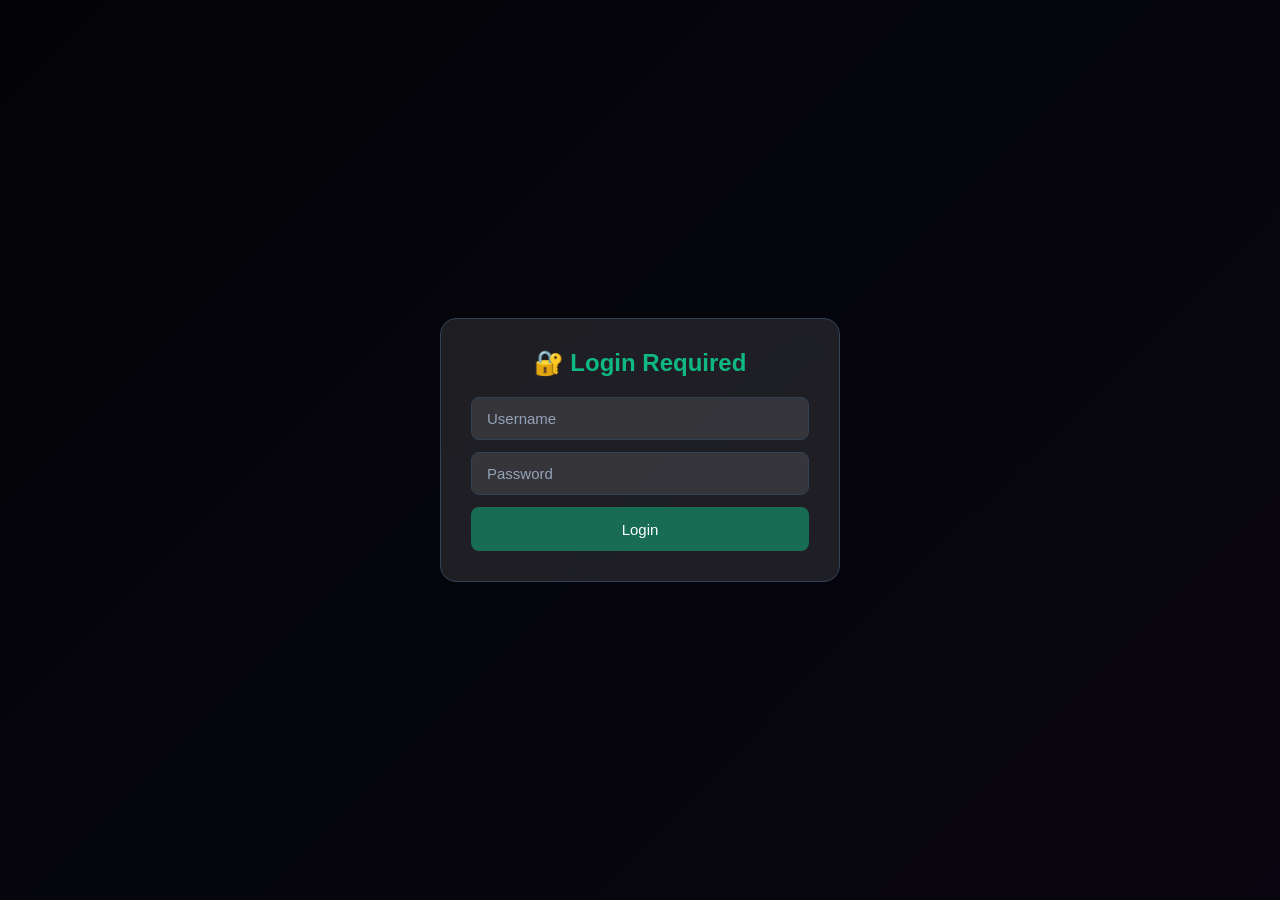
<file: .rollback/index_backup_before_color_scheme_20260509_194631.html>
<!DOCTYPE html>
<html lang="en">
<head>
    <meta charset="UTF-8">
    <meta name="viewport" content="width=device-width, initial-scale=1.0, maximum-scale=1.0, user-scalable=no">
    <title>Rupeeboss CRM - Lead Management</title>
    <style>
        * { margin: 0; padding: 0; box-sizing: border-box; }
        
        /* Login Modal Styles */
        .login-modal {
            display: none;
            position: fixed;
            top: 0;
            left: 0;
            width: 100%;
            height: 100%;
            background: rgba(0,0,0,0.8);
            z-index: 1000;
            justify-content: center;
            align-items: center;
        }
        
        .login-modal.show {
            display: flex;
        }
        
        .login-box {
            background: rgba(255,255,255,0.1);
            backdrop-filter: blur(10px);
            padding: 30px;
            border-radius: 16px;
            border: 1px solid #334155;
            width: 90%;
            max-width: 400px;
        }
        
        .login-box h2 {
            text-align: center;
            margin-bottom: 20px;
            color: #10b981;
        }
        
        .login-input {
            width: 100%;
            padding: 12px 15px;
            border-radius: 8px;
            border: 1px solid #334155;
            background: rgba(255,255,255,0.1);
            color: #FFFFFF;
            font-size: 15px;
            margin-bottom: 12px;
            -webkit-appearance: none;
        }
        
        .login-input::placeholder {
            color: #94A3B8;
        }
        
        .login-btn {
            width: 100%;
            padding: 12px;
            border: none;
            border-radius: 8px;
            background: rgba(16, 185, 129, 0.5);
            color: #FFFFFF;
            font-size: 15px;
            cursor: pointer;
            transition: all 0.2s;
            min-height: 44px;
        }
        
        .login-btn:hover {
            background: rgba(16, 185, 129, 0.7);
        }
        
        .login-error {
            color: #ef4444;
            text-align: center;
            margin-top: 10px;
            font-size: 0.9em;
            display: none;
        }
        
        .login-error.show {
            display: block;
        }
        
        .user-info {
            display: none;
            align-items: center;
            gap: 10px;
            background: rgba(255,255,255,0.1);
            padding: 8px 15px;
            border-radius: 20px;
            font-size: 0.9em;
            margin-bottom: 25px;
        }
        
        .user-info.show {
            display: flex;
        }
        
        .logout-btn {
            padding: 5px 12px;
            border: none;
            border-radius: 15px;
            background: rgba(239, 68, 68, 0.3);
            color: #ef4444;
            cursor: pointer;
            font-size: 0.85em;
        }
        
        .logout-btn:hover {
            background: rgba(239, 68, 68, 0.5);
        }
        
        .btn-delete {
            padding: 10px 12px;
            border-radius: 8px;
            border: none;
            background: rgba(239, 68, 68, 0.2);
            color: #ef4444;
            cursor: pointer;
            font-size: 13px;
            transition: all 0.2s;
            min-height: 44px;
            display: none;
        }
        
        .btn-delete.show {
            display: inline-flex;
            align-items: center;
            justify-content: center;
        }
        
        .btn-delete:hover {
            background: rgba(239, 68, 68, 0.4);
        }
        
        .download-btn {
            display: none;
            padding: 10px 20px;
            border: none;
            border-radius: 8px;
            background: rgba(16, 185, 129, 0.3);
            color: #10b981;
            cursor: pointer;
            margin: 15px auto;
            font-size: 14px;
        }
        
        .download-btn.show {
            display: block;
        }
        
        body { 
            font-family: -apple-system, BlinkMacSystemFont, 'Segoe UI', Roboto, sans-serif; 
            background: linear-gradient(135deg, #0f0f23 0%, #1a1a3e 50%, #2d1b4e 100%); 
            min-height: 100vh; 
            color: #FFFFFF;
            font-size: 16px;
            -webkit-text-size-adjust: 100%;
        }
        
        .container { 
            max-width: 1100px; 
            margin: 0 auto; 
            padding: 200px 15px 15px 15px; 
        }
        
        h1 { 
            text-align: center; 
            padding: 20px 0; 
            color: #10b981; 
            font-size: 1.8em;
        }
        
        .stats { 
            display: grid;
            grid-template-columns: repeat(auto-fit, minmax(140px, 1fr));
            gap: 12px; 
            margin-bottom: 20px; 
            padding: 0 5px;
        }
        
        .stat { 
            background: rgba(255,255,255,0.1); 
            padding: 15px 10px; 
            border-radius: 12px; 
            text-align: center; 
            min-width: 0;
        }
        
        .stat-value { 
            font-size: 1.8em; 
            font-weight: bold; 
        }
        
        .stat-label { 
            color: #94A3B8; 
            margin-top: 3px; 
            font-size: 0.8em; 
        }
        
        .stat-hot .stat-value { color: #F97316; }
        .stat-cold .stat-value { color: #0EA5E9; }
        .stat-email .stat-value { color: #3B82F6; }
        
        .note { 
            background: rgba(16, 185, 129, 0.15); 
            padding: 10px 15px; 
            border-radius: 8px; 
            margin-bottom: 15px; 
            color: #10b981; 
            text-align: center; 
            font-size: 0.85em; 
        }
        
        .filter-btns { 
            display: flex; 
            justify-content: center; 
            gap: 6px; 
            margin-bottom: 15px; 
            flex-wrap: wrap; 
            padding: 0 5px;
        }
        
        .filter-btn { 
            padding: 8px 14px; 
            border: none; 
            border-radius: 20px; 
            cursor: pointer; 
            font-size: 12px; 
            background: rgba(255,255,255,0.1); 
            color: #FFFFFF; 
            transition: all 0.2s; 
            white-space: nowrap;
        }
        
        .filter-btn.active { 
            background: rgba(16, 185, 129, 0.6); 
        }
        
        .filter-btn:hover { 
            background: rgba(255,255,255,0.2); 
        }
        
        .search-box { 
            width: 100%; 
            padding: 12px 15px; 
            border-radius: 8px; 
            border: none; 
            background: rgba(255,255,255,0.1); 
            color: #FFFFFF; 
            font-size: 15px; 
            margin-bottom: 15px;
            -webkit-appearance: none;
        }
        
        .search-box::placeholder { 
            color: #94A3B8; 
        }
        
        .lead-card { 
            background: #1E293B; 
            border-radius: 12px; 
            padding: 15px; 
            margin-bottom: 12px; 
            transition: all 0.2s; 
        }
        
        .lead-card:hover { 
            background: rgba(255,255,255,0.1); 
        }
        
        .lead-header { 
            display: flex; 
            justify-content: space-between; 
            align-items: flex-start; 
            margin-bottom: 10px; 
            flex-wrap: wrap; 
            gap: 8px; 
        }
        
        .lead-name { 
            font-size: 1.1em; 
            font-weight: 600; 
            color: #FFFFFF; 
        }
        
        .lead-info { 
            font-size: 0.85em; 
            color: #94A3B8; 
            display: flex;
            flex-wrap: wrap;
            gap: 8px;
            margin-top: 5px;
        }
        
        .lead-info span { 
            display: inline-flex;
            align-items: center;
            gap: 3px;
        }
        
        .lead-info a { 
            color: #06b6d4; 
            text-decoration: none; 
        }
        
        .lead-info a:hover { 
            text-decoration: underline; 
        }
        
        .convo-title { 
            font-size: 0.85em; 
            color: #f59e0b; 
            margin-top: 6px;
            word-break: break-word;
        }
        
        .badge { 
            display: inline-block; 
            padding: 4px 10px; 
            border-radius: 15px; 
            font-size: 11px; 
            font-weight: 600; 
            white-space: nowrap;
        }
        
        .badge-hot { background: rgba(239, 68, 68, 0.2); color: #ef4444; }
        .badge-cold { background: rgba(107, 114, 128, 0.2); color: #6b7280; }
        .badge-email { background: rgba(245, 158, 11, 0.2); color: #f59e0b; }
        
        .btn-row { 
            display: flex; 
            gap: 8px; 
            margin-top: 10px; 
            flex-wrap: wrap; 
        }
        
        .btn-expand { 
            flex: 1; 
            min-width: 120px; 
            padding: 10px 12px; 
            border-radius: 8px; 
            cursor: pointer; 
            border: none; 
            font-size: 13px; 
            transition: all 0.2s;
            min-height: 44px;
            display: flex;
            align-items: center;
            justify-content: center;
            gap: 5px;
        }
        
        .btn-expand.summary { 
            background: rgba(16, 185, 129, 0.2); 
            color: #10b981; 
        }
        
        .btn-expand.summary:hover { 
            background: rgba(16, 185, 129, 0.4); 
        }
        
        .btn-expand.transcript { 
            background: rgba(139, 92, 246, 0.2); 
            color: #a78bfa; 
        }
        
        .btn-expand.transcript:hover { 
            background: rgba(139, 92, 246, 0.4); 
        }
        
        .section { 
            display: none; 
            margin-top: 15px; 
            padding: 15px; 
            border-radius: 8px; 
        }
        
        .section.show { 
            display: block; 
        }
        
        .section.summary { 
            background: rgba(16, 185, 129, 0.15); 
            border: 1px solid rgba(16, 185, 129, 0.3); 
        }
        
        .section.transcript { 
            background: rgba(139, 92, 246, 0.1); 
            border: 1px solid rgba(139, 92, 246, 0.3); 
        }
        
        .section.followups { 
            background: rgba(59, 130, 246, 0.1); 
            border: 1px solid #2563EB; 
        }
        
        .followup-timeline {
            max-height: 300px;
            overflow-y: auto;
            margin-bottom: 15px;
        }        .followup-item {
            background: #1E293B;
            padding: 15px;
            border-radius: 8px;
            margin-bottom: 25px;
            border-left: 3px solid #1D4ED8;
        }
        
        .followup-item .badge {
            font-size: 10px;
            margin-right: 5px;
        }
        
        .followup-item p {
            margin: 5px 0;
            color: #F1F5F9;
            font-size: 0.9em;
            line-height: 1.4;
        }
        
        .followup-item small {
            color: #94A3B8;
            font-size: 0.8em;
        }
        
        .followup-form {
            background: #1E293B;
            padding: 15px;
            border-radius: 8px;
        }
        
        .followup-form select,
        .followup-form textarea,
        .followup-form input {
            width: 100%;
            padding: 10px;
            border-radius: 8px;
            border: 1px solid #334155;
            background: rgba(255,255,255,0.1);
            color: #FFFFFF;
            font-size: 14px;
            margin-bottom: 8px;
            -webkit-appearance: none;
        }
        
        .followup-form textarea {
            min-height: 80px;
            resize: vertical;
        }
        
        .followup-form button {
            padding: 10px 20px;
            border: none;
            border-radius: 8px;
            background: #2563EB;
            color: #3b82f6;
            cursor: pointer;
            font-size: 14px;
            transition: all 0.2s;
            min-height: 44px;
        }
        
        .followup-form button:hover {
            background: #1D4ED8;
        }
        
        .btn-expand.followups { 
            background: rgba(59, 130, 246, 0.2); 
            color: #3b82f6; 
        }
        
        .btn-expand.followups:hover { 
            background: rgba(59, 130, 246, 0.4); 
        }
        
        .btn-expand.docs { 
            background: rgba(168, 85, 247, 0.2); 
            color: #a855f7; 
        }
        
        .btn-expand.docs:hover { 
            background: rgba(168, 85, 247, 0.4); 
        }
        
        .followup-badge {
            display: inline-block;
            padding: 2px 8px;
            border-radius: 10px;
            font-size: 10px;
            background: rgba(59, 130, 246, 0.2);
            color: #3b82f6;
            margin-left: 5px;
        }
        
        .section-header { 
            font-weight: 600; 
            margin-bottom: 10px; 
            font-size: 0.9em; 
        }
        
        .summary .section-header { 
            color: #10b981; 
        }
        
        .transcript .section-header { 
            color: #a78bfa; 
        }
        
        .section-content { 
            font-size: 0.9em; 
            line-height: 1.6; 
            color: #F1F5F9; 
            max-height: 300px; 
            overflow-y: auto; 
            white-space: pre-wrap; 
            word-break: break-word;
        }
        
        .transcript-actions {
            display: flex;
            gap: 10px;
            margin-top: 15px;
            flex-wrap: wrap;
        }
        
        .email-btn {
            padding: 10px 20px;
            border-radius: 8px;
            border: none;
            background: #2563EB;
            color: #3b82f6;
            cursor: pointer;
            font-size: 14px;
            transition: all 0.2s;
            min-height: 44px;
        }
        
        .email-btn:hover {
            background: #1D4ED8;
        }
        
        .back-btn { 
            display: none; 
            padding: 10px 16px; 
            border: none; 
            border-radius: 8px; 
            cursor: pointer; 
            background: rgba(255,255,255,0.1); 
            color: #FFFFFF; 
            margin-top: 15px;
            min-height: 44px;
            font-size: 14px;
        }
        
        .back-btn.show { 
            display: inline-flex; 
            align-items: center;
            gap: 5px;
        }
        
        .pagination { 
            display: flex; 
            justify-content: center; 
            align-items: center; 
            gap: 6px; 
            margin-top: 25px; 
            flex-wrap: wrap;
            padding: 0 5px;
        }
        
        .page-btn { 
            padding: 8px 12px; 
            border: none; 
            border-radius: 8px; 
            cursor: pointer; 
            background: rgba(255,255,255,0.1); 
            color: #FFFFFF; 
            font-size: 13px; 
            transition: all 0.2s;
            min-height: 40px;
            min-width: 40px;
        }
        
        .page-btn:hover:not(:disabled) { 
            background: rgba(255,255,255,0.2); 
        }
        
        .page-btn:disabled { 
            opacity: 0.4; 
            cursor: not-allowed; 
        }
        
        .page-btn.active { 
            background: rgba(16, 185, 129, 0.5); 
        }
        
        .page-info { 
            color: #94A3B8; 
            font-size: 14px; 
            margin: 15px 0; 
            text-align: center; 
        }
        
        .last-updated { 
            text-align: center; 
            color: #666; 
            padding: 15px; 
            font-size: 13px; 
        }
        
        .leads-container { 
            display: grid; 
            gap: 12px; 
        }
        
        /* Mobile Responsive Styles */
        @media (max-width: 768px) {
            body {
                font-size: 15px;
            }
            
            .container {
                padding: 200px 10px 10px 10px;
            }
            
            h1 {
                font-size: 1.5em;
                padding: 15px 0;
            }
            
            .stats {
                grid-template-columns: repeat(2, 1fr);
                gap: 8px;
            }
            
            .stat {
                padding: 12px 8px;
            }
            
            .stat-value {
                font-size: 1.5em;
            }
            
            .stat-label {
                font-size: 0.75em;
            }
            
            .filter-btns {
                gap: 5px;
            }
            
            .filter-btn {
                padding: 6px 12px;
                font-size: 11px;
            }
            
            .lead-card {
                padding: 12px;
            }
            
            .lead-header {
                flex-direction: column;
                gap: 6px;
            }
            
            .lead-name {
                font-size: 1em;
            }
            
            .lead-info {
                font-size: 0.8em;
                flex-direction: column;
                gap: 4px;
            }
            
            .lead-info span {
                font-size: 0.95em;
            }
            
            .convo-title {
                font-size: 0.8em;
            }
            
            .badge {
                font-size: 10px;
                padding: 3px 8px;
            }
            
            .btn-row {
                flex-direction: column;
            }
            
            .btn-expand {
                min-width: 100%;
                font-size: 12px;
                padding: 12px;
            }
            
            .btn-delete {
                min-width: 100%;
                font-size: 12px;
                padding: 12px;
                margin-top: 8px;
            }
            
            .section {
                padding: 12px;
            }
            
            .section-content {
                font-size: 0.85em;
                max-height: 250px;
            }
            
            .pagination {
                gap: 4px;
            }
            
            .page-btn {
                padding: 6px 10px;
                font-size: 12px;
                min-height: 36px;
                min-width: 36px;
            }
        }
        
        @media (max-width: 480px) {
            .stats {
                grid-template-columns: 1fr 1fr;
            }
            
            .stat-value {
                font-size: 1.3em;
            }
            
            h1 {
                font-size: 1.3em;
            }
            
            .filter-btn {
                padding: 5px 10px;
                font-size: 10px;
            }
        }
        
        /* Fix for very small screens */
        @media (max-width: 360px) {
            .container {
                padding: 200px 8px 8px 8px;
            }
            
            .stats {
                grid-template-columns: 1fr;
            }
        }
    </style>
</head>
<body>
    <div class="login-modal" id="loginModal">
        <div class="login-box">
            <h2>🔐 Login Required</h2>
            <input type="text" class="login-input" id="username" placeholder="Username" onkeypress="if(event.key==='Enter') login()">
            <input type="password" class="login-input" id="password" placeholder="Password" onkeypress="if(event.key==='Enter') login()">
            <button class="login-btn" onclick="login()">Login</button>
            <div class="login-error" id="loginError">Invalid credentials!</div>
        </div>
    </div>
    
    <!-- Change Password Modal -->
    <div class="login-modal" id="docManagerModal">
        <div class="login-box" style="max-width: 600px;">
            <div class="modal-header">
                <h2>📄 Document Manager</h2>
                <button class="close-btn" onclick="closeDocManager()">&times;</button>
            </div>
            <div class="modal-body">
                <div id="doc-lead-info" style="margin-bottom: 20px; padding: 15px; background: #1E293B; border-radius: 8px;">
                    <div id="doc-lead-name" style="font-size: 18px; font-weight: bold; margin-bottom: 5px;"></div>
                    <div id="doc-lead-contact" style="color: #94A3B8; font-size: 14px;"></div>
                </div>
                
                <div class="upload-section" style="margin-bottom: 20px;">
                    <input type="file" id="doc-file-input" multiple accept=".pdf,.jpg,.jpeg,.png,.doc,.docx" style="margin-bottom: 10px; color: #F1F5F9;">
                    <button class="btn-expand" onclick="uploadDoc()" style="width: 100%;">📤 Upload Document</button>
                    <div id="upload-status" style="margin-top: 10px; font-size: 14px;"></div>
                </div>
                
                <div class="docs-list-section">
                    <h3 style="margin-bottom: 15px; color: #F1F5F9;">Uploaded Documents</h3>
                    <div id="docs-list" style="max-height: 300px; overflow-y: auto;">
                        <p style="color: #64748B; text-align: center; padding: 20px;">No documents uploaded yet.</p>
                    </div>
                </div>
                
                <!-- Back to List Button -->
                <div style="margin-top: 20px; padding-top: 15px; border-top: 1px solid #334155;">
                    <button class="btn-expand" onclick="backToLeadFromDocs()" style="width: 100%; background: rgba(37, 99, 235, 0.3); color: #60A5FA;">
                        🔙 Back to Lead
                    </button>
                </div>
            </div>
        </div>
    </div>
    
    <div class="login-modal" id="changePasswordModal">
        <div class="login-box">
            <h2>🔑 Change Password</h2>
            <input type="password" class="login-input" id="currentPassword" placeholder="Current Password" onkeypress="if(event.key==='Enter') changePassword()">
            <input type="password" class="login-input" id="newPassword" placeholder="New Password (min 4 chars)" onkeypress="if(event.key==='Enter') changePassword()">
            <input type="password" class="login-input" id="confirmPassword" placeholder="Confirm New Password" onkeypress="if(event.key==='Enter') changePassword()">
            <button class="login-btn" onclick="changePassword()">Update Password</button>
            <button class="login-btn" style="background: rgba(239, 68, 68, 0.3); margin-top: 8px;" onclick="hideChangePasswordModal()">Cancel</button>
            <div class="login-error" id="passwordError">Invalid current password!</div>
        </div>
    </div>
    

    
    <div class="container" id="mainContainer" style="display: none;">
    <div class="user-info" id="userInfo">
        <span id="userRole"></span>
        <button class="logout-btn" onclick="logout()">Logout</button>
        <button class="logout-btn" style="background: rgba(16, 185, 129, 0.3); color: #10b981;" onclick="showChangePasswordModal()">🔑 Change Password</button>
    </div>
        <h1>🏥 Rupeeboss CRM</h1>
        <div class="note">📅 Leads from D-Insights AI Voice Agent conversations</div>
        
        <div class="stats">
            <div class="stat">
                <div class="stat-value" id="stat-total">174</div>
                <div class="stat-label">Total Leads</div>
            </div>
            <div class="stat stat-hot">
                <div class="stat-value" id="stat-hot">63</div>
                <div class="stat-label">🔥 HOT</div>
            </div>
            <div class="stat stat-cold">
                <div class="stat-value" id="stat-cold">111</div>
                <div class="stat-label">❄️ COLD</div>
            </div>
            <div class="stat stat-email">
                <div class="stat-value" id="stat-email">0</div>
                <div class="stat-label">📧 EMAIL</div>
            </div>
        </div>

        <div class="filter-btns">
            <button class="filter-btn active" onclick="setCategory('all')">All (<span id="filter-all">174</span>)</button>
            <button class="filter-btn" onclick="setCategory('HOT')">🔥 HOT (<span id="filter-hot">63</span>)</button>
            <button class="filter-btn" onclick="setCategory('COLD')">❄️ COLD (<span id="filter-cold">111</span>)</button>
            <button class="filter-btn" onclick="setCategory('EMAIL_ONLY')">📧 EMAIL (<span id="filter-email">0</span>)</button>
            <button class="filter-btn" onclick="setCategory('DUE')">📅 DUE (<span id="filter-due">0</span>)</button>
        </div>

        <input type="text" class="search-box" placeholder="Search by name, email, phone, or topic..." oninput="handleSearch(this.value)">

        <div id="leads-container" class="leads-container"></div>
        
        <div class="page-info" id="page-info"></div>
        <div class="pagination" id="pagination"></div>

        <div class="last-updated">
            Last updated: May 9, 2026 (174 leads from RupeeBoss AI Voice Agent)<br>
            <small>Source: ElevenLabs Conversation Data</small>
        </div>

    <script>
        // Follow-ups data embedded (no fetch needed)
        const FOLLOW_UPS_DATA = {};

        const PAGE_SIZE = 16;
        let currentCategory = 'all';
        let currentPage = 1;
        let searchQuery = '';
        let allData = [];
        let expandedLead = null;
        let savedScrollPosition = 0;
        let savedLeadId = null;
        let currentUser = null;
        let followUpsCache = {}; // Cache for follow-ups data
        
        // Load credentials from localStorage or use defaults
        function loadCredentials() {
            const saved = localStorage.getItem('crm_credentials');
            if (saved) {
                return JSON.parse(saved);
            }
            return {
                'admin': { password: 'admin123', role: 'admin' },
                'user': { password: 'user123', role: 'user' }
            };
        }
        
        function saveCredentials(creds) {
            localStorage.setItem('crm_credentials', JSON.stringify(creds));
        }
        
        let USERS = loadCredentials();
        
        // Check auth on load
        function checkAuth() {
            const saved = sessionStorage.getItem('crm_user');
            if (saved) {
                currentUser = JSON.parse(saved);
                showMainUI();
            } else {
                showLogin();
            }
        }
        
        function showLogin() {
            document.getElementById('loginModal').classList.add('show');
            document.getElementById('mainContainer').style.display = 'none';
            document.getElementById('userInfo').classList.remove('show');
        }
        
        function showMainUI() {
            document.getElementById('loginModal').classList.remove('show');
            document.getElementById('mainContainer').style.display = 'block';
            document.getElementById('userInfo').classList.add('show');
            document.getElementById('userRole').textContent = `👤 ${currentUser.role.toUpperCase()}`;
            
            // Show/hide delete buttons based on role
            if (currentUser.role === 'admin') {
                document.querySelectorAll('.btn-delete').forEach(btn => btn.classList.add('show'));
            }
            
            loadData();
        }
        
        function login() {
            const username = document.getElementById('username').value;
            const password = document.getElementById('password').value;
            const errorEl = document.getElementById('loginError');
            
            if (USERS[username] && USERS[username].password === password) {
                currentUser = { username, role: USERS[username].role };
                sessionStorage.setItem('crm_user', JSON.stringify(currentUser));
                errorEl.classList.remove('show');
                showMainUI();
            } else {
                errorEl.classList.add('show');
            }
        }
        
        function showChangePasswordModal() {
            document.getElementById('changePasswordModal').classList.add('show');
            document.getElementById('currentPassword').value = '';
            document.getElementById('newPassword').value = '';
            document.getElementById('confirmPassword').value = '';
            document.getElementById('passwordError').classList.remove('show');
        }
        
        function hideChangePasswordModal() {
            document.getElementById('changePasswordModal').classList.remove('show');
        }
        
        function changePassword() {
            const current = document.getElementById('currentPassword').value;
            const newPass = document.getElementById('newPassword').value;
            const confirmPass = document.getElementById('confirmPassword').value;
            const errorEl = document.getElementById('passwordError');
            
            // Validate current password
            if (!USERS[currentUser.username] || USERS[currentUser.username].password !== current) {
                errorEl.textContent = 'Invalid current password!';
                errorEl.classList.add('show');
                return;
            }
            
            // Validate new password length
            if (newPass.length < 4) {
                errorEl.textContent = 'Password must be at least 4 characters!';
                errorEl.classList.add('show');
                return;
            }
            
            // Validate passwords match
            if (newPass !== confirmPass) {
                errorEl.textContent = 'New passwords do not match!';
                errorEl.classList.add('show');
                return;
            }
            
            // Update password
            USERS[currentUser.username].password = newPass;
            saveCredentials(USERS);
            
            alert('Password updated successfully!' );
            hideChangePasswordModal();
        }
        
        function logout() {
            currentUser = null;
            sessionStorage.removeItem('crm_user');
            document.getElementById('username').value = '';
            document.getElementById('password').value = '';
            showLogin();
        }

        async function loadData() {
            try {
                // Always load fresh from GitHub (source of truth)
                const resp = await fetch('dashboard_data.json?v=' + new Date().getTime());
                const data = await resp.json();
                allData = data.leads;
                
                updateStats();
                renderTable();
                
                // Load follow-ups for DUE filter
                if (currentCategory === 'DUE') {
                    await loadAllFollowUps();
                }
            } catch (e) {
                console.error('Error loading data:', e);
                alert('Failed to load data from server. Please refresh the page.');
            }
        }

        function setCategory(cat) {
            currentCategory = cat;
            currentPage = 1;
            expandedLead = null;
            document.querySelectorAll('.filter-btn').forEach(btn => btn.classList.remove('active'));
            event.target.classList.add('active');
            
            // Load follow-ups if DUE filter is selected
            if (cat === 'DUE') {
                loadAllFollowUps().then(() => {
                    updateStats();
                    renderTable();
                });
            } else {
                updateStats();
                renderTable();
            }
        }

        function handleSearch(query) {
            searchQuery = query.toLowerCase();
            currentPage = 1;
            expandedLead = null;
            renderTable();
        }

        function updateStats() {
            const total = allData.length;
            const hot = allData.filter(r => r.category === 'HOT').length;
            const cold = allData.filter(r => r.category === 'COLD').length;
            const email = allData.filter(r => r.category === 'EMAIL_ONLY').length;
            
            // Count leads with due follow-ups
            let dueCount = 0;
            if (Object.keys(followUpsCache).length > 0) {
                const today = new Date().toISOString().split('T')[0];
                dueCount = allData.filter(row => {
                    const leadId = row.date + (row.phone || '') + (row.title || '');
                    const followUps = followUpsCache[leadId] || [];
                    return followUps.some(fup => 
                        fup.nextFollowUpDate && 
                        fup.nextFollowUpDate <= today && 
                        fup.status === 'pending'
                    );
                }).length;
            }
            
            document.getElementById('stat-total').textContent = total;
            document.getElementById('stat-hot').textContent = hot;
            document.getElementById('stat-cold').textContent = cold;
            document.getElementById('stat-email').textContent = email;
            document.getElementById('filter-all').textContent = total;
            document.getElementById('filter-hot').textContent = hot;
            document.getElementById('filter-cold').textContent = cold;
            document.getElementById('filter-email').textContent = email;
            const filterDueEl = document.getElementById('filter-due');
            if (filterDueEl) filterDueEl.textContent = dueCount;
        }

        // Load all follow-ups for filtering (from API)
        async function loadAllFollowUps() {
            try {
                // Fetch followups.json directly (client-side)
                // Use embedded data (no fetch)
                followUpsCache = FOLLOW_UPS_DATA;
                console.log('📋 Loaded follow-ups for all leads:', Object.keys(followUpsCache).length);
            } catch (err) {
                console.error('Error loading all follow-ups:', err);
                followUpsCache = {};
            }
        }
        
        function getFiltered() {
            return allData.filter(row => {
                const matchCat = currentCategory === 'all' || row.category === currentCategory;
                const matchSearch = !searchQuery || 
                    row.name.toLowerCase().includes(searchQuery) || 
                    row.email.toLowerCase().includes(searchQuery) || 
                    row.phone.includes(searchQuery) ||
                    (row.title && row.title.toLowerCase().includes(searchQuery));
                
                // Handle DUE filter
                if (currentCategory === 'DUE') {
                    const leadId = row.date + (row.phone || '') + (row.title || '');
                    const followUps = followUpsCache[leadId] || [];
                    const today = new Date().toISOString().split('T')[0];
                    return followUps.some(fup => 
                        fup.nextFollowUpDate && 
                        fup.nextFollowUpDate <= today && 
                        fup.status === 'pending'
                    );
                }
                
                return matchCat && matchSearch;
            });
        }

        function generateSummary(lead) {
            // Use the actual summary from the lead data
            if (lead.summary && lead.summary.trim() !== '') {
                return lead.summary;
            }
            
            // Fallback to a generic summary if none exists
            const name = lead.name || 'Customer';
            const topic = lead.title || 'Loan Inquiry';
            const phone = lead.phone || 'N/A';
            
            return `${name} contacted RupeeBoss regarding ${topic}. Phone: ${phone}. Please review the transcript for full details.`;
        }

        function generateTranscript(lead) {
            // Use the actual transcript from the lead data
            if (lead.transcript && lead.transcript.trim() !== '') {
                // Format the transcript with proper line breaks
                return lead.transcript.replace(/\n/g, '<br>');
            }
            
            // Fallback if no transcript exists
            return 'No transcript available for this lead.';
        }

        function toggleSection(leadId, section) {
            if (expandedLead === leadId + '_' + section) {
                expandedLead = null;
            } else {
                // Save scroll position and lead ID
                savedScrollPosition = window.pageYOffset || document.documentElement.scrollTop;
                savedLeadId = leadId;
                expandedLead = leadId + '_' + section;
            }
            renderTable();
        }
        
        function deleteLead(leadId) {
            if (!currentUser || currentUser.role !== 'admin') {
                alert('Only admin can delete leads!');
                return;
            }
            
            if (!confirm('Are you sure you want to delete this lead?')) {
                return;
            }
            
            const index = allData.findIndex(r => (r.date + (r.phone || '') + (r.title || '')) === leadId);
            if (index > -1) {
                // Remove from local array
                const removedLead = allData.splice(index, 1)[0];
                
                // Try to update GitHub
                fetch('/api/update-leads', {
                    method: 'POST',
                    headers: { 'Content-Type': 'application/json' },
                    body: JSON.stringify({ leads: allData })
                })
                .then(response => {
                    if (!response.ok) {
                        throw new Error('Server returned ' + response.status);
                    }
                    return response.json();
                })
                .then(data => {
                    if (data.success) {
                        updateStats();
                        renderTable();
                        alert('Lead deleted and GitHub updated!');
                    } else {
                        // Revert local change
                        allData.splice(index, 0, removedLead);
                        updateStats();
                        renderTable();
                        alert('Failed to update GitHub: ' + (data.error || 'Unknown error'));
                    }
                })
                .catch(error => {
                    // Revert local change (no localStorage fallback)
                    allData.splice(index, 0, removedLead);
                    updateStats();
                    renderTable();
                    alert('Error updating GitHub: ' + error.message + '\n\nPlease check your connection and try again.');
                });
            }
        }
        
        function goBack() {
            const leadId = savedLeadId; // Already encoded
            expandedLead = null;
            renderTable();
            // Restore scroll position after render
            setTimeout(() => {
                const leadElement = document.querySelector(`[data-lead-id="${leadId}"]`);
                if (leadElement) {
                    leadElement.scrollIntoView({ behavior: 'smooth', block: 'center' });
                } else {
                    window.scrollTo({ top: savedScrollPosition, behavior: 'smooth' });
                }
            }, 100);
        }

        function generateEmailFromTranscript(leadId) {
            const lead = allData.find(r => (r.date + r.phone + r.title) === leadId);
            
            if (!lead) {
                alert('Lead not found!');
                return;
            }
            
            const name = lead.name || 'Customer';
            const topic = lead.title || 'Business Loan';
            const phone = lead.phone || '';
            const transcript = lead.transcript || '';
            const summary = lead.summary || '';
            
            // Extract key information from transcript
            let loanType = 'Business Loan';
            let loanAmount = '';
            let purpose = '';
            let employment = '';
            let income = '';
            let creditScore = '';
            let experience = '';
            let companyName = '';
            
            // Parse transcript for key details
            if (transcript) {
                const lowerTranscript = transcript.toLowerCase();
                
                // Detect loan type
                if (lowerTranscript.includes('personal loan')) loanType = 'Personal Loan';
                else if (lowerTranscript.includes('home loan')) loanType = 'Home Loan';
                else if (lowerTranscript.includes('business loan')) loanType = 'Business Loan';
                else if (lowerTranscript.includes('loan against property')) loanType = 'Loan Against Property';
                
                // Extract loan amount
                const amountMatch = transcript.match(/(\d+\s*(?:lakh|lakhs|crore|crores|cr))/i);
                if (amountMatch) loanAmount = amountMatch[0];
                
                // Extract income
                const incomeMatch = transcript.match(/(?:income|salary|turnover)\s*(?:is|of|about|approximately)?\s*(?:₹|Rs\.?|INR)?\s*(\d+[,\d]*\s*(?:k|thousand|lakh|lakhs|crore|crores)?)/i);
                if (incomeMatch) income = incomeMatch[1];
                
                // Extract employment type
                if (lowerTranscript.includes('salaried')) employment = 'Salaried';
                else if (lowerTranscript.includes('self-employed')) employment = 'Self-employed';
                else if (lowerTranscript.includes('business')) employment = 'Business Owner';
                else if (lowerTranscript.includes('professional')) employment = 'Professional';
                
                // Extract experience
                const expMatch = transcript.match(/(\d+)\s*(?:years?|yrs?)\s*(?:of\s*)?(?:experience|work|business)/i);
                if (expMatch) experience = expMatch[1] + ' years';
                
                // Extract credit score
                const csMatch = transcript.match(/(?:credit\s*score|cibil)\s*(?:is|of|about)?\s*(\d+)/i);
                if (csMatch) creditScore = csMatch[1];
            }
            
            // Build dynamic email based on extracted information
            let personalizationDetails = '';
            
            if (loanAmount) {
                personalizationDetails += `\n- Loan Amount Required: ${loanAmount}`;
            }
            if (income) {
                personalizationDetails += `\n- Your Income/Turnover: ₹${income}`;
            }
            if (employment) {
                personalizationDetails += `\n- Employment Type: ${employment}`;
            }
            if (experience) {
                personalizationDetails += `\n- Work Experience: ${experience}`;
            }
            if (creditScore) {
                personalizationDetails += `\n- Credit Score: ${creditScore}`;
            }
            
            // Create the email
            const emailReply = `Dear ${name === 'Unknown' ? 'Customer' : name},

Thank you for contacting RupeeBoss Financial Services regarding your ${loanType} inquiry.

We have reviewed your conversation with our AI assistant, Riya, and would like to follow up with you personally to provide the best loan options tailored to your needs.${personalizationDetails}

Based on the information shared, our loan experts will:
1. Analyze your eligibility for ${loanType}
2. Find the best interest rates from our partner banks (starting from 8.35% p.a.)
3. Provide a customized repayment plan
4. Guide you through the documentation process

Next Steps:
- Our relationship manager will contact you within 24 hours on ${phone || 'your registered number'}
- We will schedule a convenient time to discuss your requirements
- You can also reach us directly at 1800-123-4567

Documents Required (keep ready):
✓ KYC Documents (Aadhaar, PAN)
✓ Income Proof (Salary slips / ITR / Bank statements)
✓ Business Proof (if applicable)
✓ Address Proof

Why Choose RupeeBoss:
✓ 50+ partner banks and NBFCs
✓ Loan amounts from ₹50,000 to ₹100 Crores
✓ Minimal documentation
✓ Quick disbursal (within 10-15 working days)
✓ Competitive interest rates
✓ Dedicated relationship manager

If you have any questions or would like to expedite the process, please reply to this email or call our customer care.

Reference ID: ${lead.id || 'N/A'}
Conversation Date: ${lead.date}

Best regards,
Team RupeeBoss
📧 care@rupeeboss.com
📞 1800-123-4567 (Toll-Free)
🌐 www.rupeeboss.com

---
This email was generated based on your conversation with RupeeBoss AI Assistant on ${lead.date}. Please do not reply directly to this automated message. Contact our team using the details above.`;
            
            const subject = `Follow-up: Your ${loanType} Inquiry - RupeeBoss Financial Services`;
            
            // Log this email as a follow-up
            logEmailAsFollowUp(leadId, emailReply);
            
            // Show the email in a modal
            showEmailModal(name, subject, emailReply, lead.email);
        }
        
        function showEmailModal(name, subject, body, email) {
            // Create modal HTML
            const modalHtml = `
            <div id="emailModal" class="login-modal show" style="z-index: 2000;">
                <div class="login-box" style="max-width: 700px; max-height: 90vh; overflow-y: auto;">
                    <div class="modal-header">
                        <h2>📧 Generated Email Reply</h2>
                        <button class="close-btn" onclick="closeEmailModal()">&times;</button>
                    </div>
                    <div class="modal-body">
                        <div style="margin-bottom: 15px;">
                            <strong>To:</strong> ${name} ${email ? '&lt;' + email + '&gt;' : '(No email - copy manually)'}
                        </div>
                        <div style="margin-bottom: 15px;">
                            <strong>Subject:</strong> ${subject}
                        </div>
                        <div style="background: #0F172A; padding: 20px; border-radius: 8px; border: 1px solid #334155; white-space: pre-wrap; font-family: monospace; font-size: 14px; max-height: 400px; overflow-y: auto;">
${body.replace(/</g, '&lt;').replace(/>/g, '&gt;')}
                        </div>
                        <div style="margin-top: 20px; display: flex; gap: 10px;">
                            <button class="btn-expand" onclick="copyEmailToClipboard()">📋 Copy Email</button>
                            ${email ? `<button class="btn-expand" onclick="openEmailClient('${email}', '${subject.replace(/'/g, "\\'")}', '${body.replace(/'/g, "\\'").replace(/\n/g, '\\n')}')">📧 Send via Email Client</button>` : ''}
                            <button class="btn-delete" onclick="closeEmailModal()">Close</button>
                        </div>
                    </div>
                </div>
            </div>
            `;
            
            // Remove existing modal if any
            const existing = document.getElementById('emailModal');
            if (existing) existing.remove();
            
            // Add modal to body
            const div = document.createElement('div');
            div.innerHTML = modalHtml;
            document.body.appendChild(div);
            
            // Store for copy function
            window.currentEmailBody = body;
            window.currentEmailSubject = subject;
            window.currentEmailRecipient = email;
        }
        
        function closeEmailModal() {
            const modal = document.getElementById('emailModal');
            if (modal) modal.remove();
            window.currentEmailBody = null;
        }
        
        function copyEmailToClipboard() {
            if (window.currentEmailBody) {
                navigator.clipboard.writeText(window.currentEmailBody).then(() => {
                    alert('Email copied to clipboard!');
                }).catch(() => {
                    // Fallback
                    const textarea = document.createElement('textarea');
                    textarea.value = window.currentEmailBody;
                    document.body.appendChild(textarea);
                    textarea.select();
                    document.execCommand('copy');
                    document.body.removeChild(textarea);
                    alert('Email copied to clipboard!');
                });
            }
        }
        
        function openEmailClient(email, subject, body) {
            const mailtoLink = `mailto:${email}?subject=${encodeURIComponent(subject)}&body=${encodeURIComponent(body)}`;
            window.open(mailtoLink, '_blank');
        }

        function renderTable() {
            const filtered = getFiltered();
            const totalPages = Math.max(1, Math.ceil(filtered.length / PAGE_SIZE));
            if (currentPage > totalPages) currentPage = totalPages;
            
            const start = (currentPage - 1) * PAGE_SIZE;
            const end = start + PAGE_SIZE;
            const pageData = filtered.slice(start, end);
            
            const container = document.getElementById('leads-container');
            
            if (expandedLead !== null && expandedLead.includes('_')) {
                const [leadId, section] = expandedLead.split('_');
                const lead = filtered.find(r => (r.date + r.phone + r.title) === leadId);
                
                if (lead) {
                    const summary = generateSummary(lead);
                    const transcript = generateTranscript(lead);
                    
                    let content = '';
                    
                    if (section === 'summary') {
                        content = `
                            <div class="lead-card" style="background: rgba(0,0,0,0.2);" data-lead-id="${leadId}">
                                <div class="lead-header">
                                    <div>
                                        <div class="lead-name">${lead.name || 'Unknown'}</div>
                                        <div class="lead-info">
                                            ${lead.phone ? `<span>📱 <a href="tel:${lead.phone}">${lead.phone}</a></span>` : ''}
                                            ${lead.email ? `<span>✉️ ${lead.email}</span>` : ''}
                                            <span>📅 ${lead.date}</span>
                                        </div>
                                        <div class="convo-title">📞 ${lead.title || 'General Inquiry'}</div>
                                    </div>
                                    <span class="badge badge-${lead.category.toLowerCase()}">${lead.category === 'HOT' ? '🔥 HOT' : lead.category === 'COLD' ? '❄️ COLD' : '📧 EMAIL'}</span>
                                </div>
                                <div class="section summary show">
                                    <div class="section-header">📋 Call Summary</div>
                                    <div class="section-content">${summary}</div>
                                </div>
                                <button class="back-btn show" onclick="goBack()">← Back to Leads List</button>
                            </div>
                        `;
                    } else if (section === 'transcript') {
                        content = `
                            <div class="lead-card" style="background: rgba(0,0,0,0.2);" data-lead-id="${leadId}">
                                <div class="lead-header">
                                    <div>
                                        <div class="lead-name">${lead.name || 'Unknown'}</div>
                                        <div class="lead-info">
                                            ${lead.phone ? `<span>📱 <a href="tel:${lead.phone}">${lead.phone}</a></span>` : ''}
                                            ${lead.email ? `<span>✉️ ${lead.email}</span>` : ''}
                                            <span>📅 ${lead.date}</span>
                                            <span>⏱️ ${Math.floor((lead.duration || 60) / 60)} min</span>
                                        </div>
                                        <div class="convo-title">📞 ${lead.title || 'General Inquiry'}</div>
                                    </div>
                                    <span class="badge badge-${lead.category.toLowerCase()}">${lead.category === 'HOT' ? '🔥 HOT' : lead.category === 'COLD' ? '❄️ COLD' : '📧 EMAIL'}</span>
                                </div>
                                <div class="section transcript show">
                                    <div class="section-header">📝 Conversation Transcript</div>
                                    <div class="section-content">${transcript}</div>
                                </div>
                                <div class="transcript-actions">
                                    <button class="back-btn show" onclick="goBack()">← Back to Leads List</button>
                                    <button class="email-btn" onclick="generateEmailFromTranscript('${leadId}')">📧 Generate Email Reply</button>
                                </div>
                            </div>
                        `;
                    } else if (section === 'followups') {
                        content = `
                            <div class="lead-card" style="background: rgba(0,0,0,0.2);" data-lead-id="${leadId}">
                                <div class="lead-header">
                                    <div>
                                        <div class="lead-name">${lead.name || 'Unknown'}</div>
                                        <div class="lead-info">
                                            ${lead.phone ? `<span>📱 <a href="tel:${lead.phone}">${lead.phone}</a></span>` : ''}
                                            ${lead.email ? `<span>✉️ ${lead.email}</span>` : ''}
                                            <span>📅 ${lead.date}</span>
                                        </div>
                                        <div class="convo-title">📞 ${lead.title || 'General Inquiry'}</div>
                                    </div>
                                    <span class="badge badge-${lead.category.toLowerCase()}">${lead.category === 'HOT' ? '🔥 HOT' : lead.category === 'COLD' ? '❄️ COLD' : '📧 EMAIL'}</span>
                                </div>
                                <div class="section followups show">
                                    <div class="section-header">📅 Follow-Ups Timeline</div>
                                    <div class="followup-timeline" id="followup-timeline-${leadId}">
                                        <p style="color: #94A3B8;font-size:0.9em;">Loading follow-ups...</p>
                                    </div>
                                    <div class="followup-form">
                                        <select id="followup-type-${leadId}">
                                            <option value="note">📝 Note</option>
                                            <option value="email">📧 Email</option>
                                            <option value="call">📞 Call</option>
                                        </select>
                                        <textarea id="followup-content-${leadId}" placeholder="Add note or log interaction..."></textarea>
                                        <input type="date" id="followup-date-${leadId}" placeholder="Next follow-up date">
                                        <button onclick="addFollowUp('${leadId}')">Log Follow-Up</button>
                                    </div>
                                </div>
                                <button class="back-btn show" onclick="goBack()">← Back to Leads List</button>
                            </div>
                        `;
                        // Load follow-ups after rendering
                        setTimeout(() => loadFollowUps(leadId), 100);
                    }
                    
                    container.innerHTML = content;
                    document.getElementById('page-info').textContent = '';
                    document.getElementById('pagination').innerHTML = '';
                    return;
                }
            }
            
            container.innerHTML = pageData.map((row) => {
                const leadId = row.date + (row.phone || '') + (row.title || '');
                const shortTitle = row.title ? (row.title.length > 50 ? row.title.substring(0, 50) + '...' : row.title) : 'General Inquiry';
                
                return `
                    <div class="lead-card" data-lead-id="${leadId}">
                        <div class="lead-header">
                            <div>
                                <div class="lead-name">${row.name || 'Unknown'}</div>
                                <div class="lead-info">
                                    ${row.phone ? `<span>📱 <a href="tel:${row.phone}">${row.phone}</a></span>` : ''}
                                    ${row.email ? `<span>✉️ ${row.email}</span>` : ''}
                                    <span>📅 ${row.date}</span>
                                </div>
                                <div class="convo-title">📞 ${shortTitle}</div>
                            </div>
                            <span class="badge badge-${row.category.toLowerCase()}">${row.category === 'HOT' ? '🔥 HOT' : row.category === 'COLD' ? '❄️ COLD' : '📧 EMAIL'}</span>
                        </div>
                        <div class="btn-row">
                            <button class="btn-expand summary" onclick="toggleSection('${leadId}', 'summary')">
                                📋 View Summary
                            </button>
                            <button class="btn-expand transcript" onclick="toggleSection('${leadId}', 'transcript')">
                                📖 View Transcript
                            </button>
                            <button class="btn-expand followups" onclick="toggleSection('${leadId}', 'followups')">
                                📅 Follow-Ups
                            </button>
                            <button class="btn-expand docs" onclick="openDocManager('${leadId}')">
                                📄 Docs
                            </button>
                            <button class="btn-delete" onclick="deleteLead('${leadId}')">🗑️ Delete</button>
                        </div>
                    </div>
                `;
            }).join('');
            
            document.getElementById('page-info').textContent = `Showing ${start + 1}-${Math.min(end, filtered.length)} of ${filtered.length} leads`;
            
            // Pagination
            let html = '';
            html += `<button class="page-btn" onclick="goToPage(1)" ${currentPage === 1 ? 'disabled' : ''}>«</button>`;
            html += `<button class="page-btn" onclick="goToPage(${currentPage - 1})" ${currentPage === 1 ? 'disabled' : ''}>‹</button>`;
            
            const maxButtons = 5;
            let startPage = Math.max(1, currentPage - Math.floor(maxButtons / 2));
            let endPage = Math.min(totalPages, startPage + maxButtons - 1);
            if (endPage - startPage < maxButtons - 1) {
                startPage = Math.max(1, endPage - maxButtons + 1);
            }
            
            if (startPage > 1) {
                html += `<button class="page-btn" onclick="goToPage(1)">1</button>`;
                if (startPage > 2) html += `<span style="color: #94A3B8">...</span>`;
            }
            
            for (let i = startPage; i <= endPage; i++) {
                html += `<button class="page-btn ${i === currentPage ? 'active' : ''}" onclick="goToPage(${i})">${i}</button>`;
            }
            
            if (endPage < totalPages) {
                if (endPage < totalPages - 1) html += `<span style="color: #94A3B8">...</span>`;
                html += `<button class="page-btn" onclick="goToPage(${totalPages})">${totalPages}</button>`;
            }
            
            html += `<button class="page-btn" onclick="goToPage(${currentPage + 1})" ${currentPage === totalPages ? 'disabled' : ''}>›</button>`;
            html += `<button class="page-btn" onclick="goToPage(${totalPages})" ${currentPage === totalPages ? 'disabled' : ''}>»</button>`;
            
            document.getElementById('pagination').innerHTML = html;
            
            // Show delete buttons for admin
            if (currentUser && currentUser.role === 'admin') {
                document.querySelectorAll('.btn-delete').forEach(btn => btn.classList.add('show'));
            }
        }

        // Follow-up functions (using server-side API)
                // Load follow-ups for a lead (client-side fetch)
        // Load follow-ups (from localStorage + embedded data)
        async function loadFollowUps(leadId) {
            try {
                const container = document.getElementById(`followup-timeline-${leadId}`);
                if (!container) return;
                
                // Get follow-ups from localStorage (loadFollowUps function)
                let allFollowUps = {};
                const stored = localStorage.getItem('rupeeboss_followups');
                if (stored) {
                    allFollowUps = JSON.parse(stored);
                }
                
                // Merge with embedded FOLLOW_UPS_DATA (if any)
                if (typeof FOLLOW_UPS_DATA !== 'undefined' && FOLLOW_UPS_DATA[leadId]) {
                    if (!allFollowUps[leadId]) allFollowUps[leadId] = [];
                    // Merge, avoiding duplicates by ID
                    const existingIds = new Set(allFollowUps[leadId].map(f => f.id));
                    FOLLOW_UPS_DATA[leadId].forEach(f => {
                        if (!existingIds.has(f.id)) {
                            allFollowUps[leadId].push(f);
                        }
                    });
                }
                
                const followUps = allFollowUps[leadId] || [];
                
                // Update cache
                followUpsCache[leadId] = followUps;
                
                // Render follow-ups
                if (followUps.length === 0) {
                    container.innerHTML = '<div class="no-followups">No follow-ups yet.</div>';
                    return;
                }
                
                const sorted = [...followUps].sort((a, b) => new Date(b.timestamp) - new Date(a.timestamp));
                
                container.innerHTML = sorted.map(fup => `
                    <div class="followup-item status-${fup.status || 'pending'}">
                        <div class="followup-header">
                            <span class="followup-type">${fup.type === 'email' ? '📧' : fup.type === 'call' ? '📞' : '📝'} ${fup.type.toUpperCase()}</span>
                            <span class="followup-date">${new Date(fup.timestamp).toLocaleString()}</span>
                        </div>
                        <div class="followup-content">${fup.content}</div>
                        <div class="followup-meta">
                            <span>Rep: ${fup.rep || 'Unknown'}</span>
                            ${fup.nextFollowUpDate ? `<span>Next: ${new Date(fup.nextFollowUpDate).toLocaleDateString()}</span>` : ''}
                            <span class="followup-status">${fup.status || 'pending'}</span>
                        </div>
                    </div>
                `).join('');
                
            } catch (err) {
                console.error('Error loading follow-ups:', err);
                const container = document.getElementById(`followup-timeline-${leadId}`);
                if (container) {
                    container.innerHTML = '<div class="error">Error loading follow-ups: ' + err.message + '</div>';
                }
            }
        }

        
        // Add follow-up (uses localStorage for persistence)
        // Add follow-up with better error handling
        async function addFollowUp(leadId) {
            console.log('📝 addFollowUp called with leadId:', leadId);
            
            if (!currentUser) {
                alert('Please login first!');
                return;
            }
            
            try {
                const typeEl = document.getElementById(`followup-type-${leadId}`);
                const contentEl = document.getElementById(`followup-content-${leadId}`);
                const dateEl = document.getElementById(`followup-date-${leadId}`);
                
                if (!typeEl || !contentEl) {
                    console.error('❌ Form elements not found!');
                    alert('Error: Form elements not found. Try refreshing.');
                    return;
                }
                
                const type = typeEl.value;
                const content = contentEl.value;
                const nextDate = dateEl?.value || '';
                
                if (!content.trim()) {
                    alert('Please enter follow-up content!');
                    return;
                }
                
                // Get follow-ups from localStorage (addFollowUp function)
                let allFollowUps = {};
                const stored = localStorage.getItem('rupeeboss_followups');
                if (stored) {
                    allFollowUps = JSON.parse(stored);
                    console.log('📂 Loaded follow-ups from localStorage');
                }
                
                // Add new follow-up
                if (!allFollowUps[leadId]) allFollowUps[leadId] = [];
                const newFollowUp = {
                    id: `fup_${Date.now()}`,
                    type,
                    timestamp: new Date().toISOString(),
                    content,
                    rep: currentUser.username,
                    nextFollowUpDate: nextDate || null,
                    status: 'pending'
                };
                allFollowUps[leadId].push(newFollowUp);
                
                // Save to localStorage
                localStorage.setItem('rupeeboss_followups', JSON.stringify(allFollowUps));
                console.log('✅ Saved to localStorage!', newFollowUp);
                
                // Verify save
                const verify = JSON.parse(localStorage.getItem('rupeeboss_followups'));
                console.log('✅ Verified save:', verify[leadId]?.length || 0, 'follow-ups for this lead');
                
                // Update cache
                followUpsCache[leadId] = allFollowUps[leadId];
                
                // Clear form
                contentEl.value = '';
                if (dateEl) dateEl.value = '';
                
                // Reload follow-ups
                loadFollowUps(leadId);
                
                // Update stats if DUE filter is active
                if (currentCategory === 'DUE') {
                    loadAllFollowUps().then(() => {
                        updateStats();
                        renderTable();
                    });
                }
                
                alert('Follow-up added successfully!');
                
            } catch (err) {
                console.error('❌ Error in addFollowUp:', err);
                alert('Error saving follow-up: ' + err.message);
            }
        }
        
        // Log email as follow-up (server-side API)
        async function logEmailAsFollowUp(leadId, emailContent) {
            if (!currentUser) return;
            
            try {
                await fetch('/api/followups', {
                    method: 'POST',
                    headers: { 'Content-Type': 'application/json' },
                    body: JSON.stringify({
                        leadId: leadId,
                        type: 'email',
                        content: `Email sent: ${emailContent.substring(0, 100)}...`,
                        rep: currentUser.username,
                        nextFollowUpDate: new Date(Date.now() + 2*24*60*60*1000).toISOString().split('T')[0],
                        status: 'pending'
                    })
                });
                
                // Update cache
                await loadAllFollowUps();
            } catch (error) {
                console.error('Error logging email follow-up:', error);
            }
        }
        
        function goToPage(page) {
            currentPage = page;
            expandedLead = null;
            renderTable();
            window.scrollTo({top: 0, behavior: 'smooth'});
        }
        
        checkAuth();
        
        // Document Management Functions
        let currentDocLeadId = null;
        let currentDocLeadIndex = null;
        
        function openDocManager(leadId) {
            if (!currentUser || !currentUser.role) {
                alert('Please login first!');
                return;
            }
            
            currentDocLeadId = leadId;
            currentDocLeadIndex = allData.findIndex(r => (r.date + (r.phone || '') + (r.title || '')) === leadId);
            
            if (currentDocLeadIndex === -1) {
                alert('Lead not found!');
                return;
            }
            
            const lead = allData[currentDocLeadIndex];
            
            // Update modal header
            document.getElementById('doc-lead-name').textContent = lead.name || 'Unknown';
            document.getElementById('doc-lead-contact').textContent = 
                [lead.phone ? `📱 ${lead.phone}` : '', lead.email ? `✉️ ${lead.email}` : ''].filter(Boolean).join(' | ');
            
            // Load existing documents
            loadDocs(lead);
            
            // Show modal
            document.getElementById('docManagerModal').classList.add('show');
        }
        
        function closeDocManager() {
            document.getElementById('docManagerModal').classList.remove('show');
            currentDocLeadId = null;
            currentDocLeadIndex = null;
            document.getElementById('doc-file-input').value = '';
            document.getElementById('upload-status').textContent = '';
        }
        
        function backToLeadFromDocs() {
            // Store the current lead ID before closing
            const leadId = currentDocLeadId;
            const leadIndex = currentDocLeadIndex;
            
            // Close the document manager modal
            closeDocManager();
            
            // If we have a valid lead, scroll to it and highlight it
            if (leadId && leadIndex !== null && leadIndex !== -1) {
                // Use setTimeout to ensure the modal is closed and DOM is updated
                setTimeout(() => {
                    // Find the lead card element
                    const leadCard = document.querySelector(`[data-lead-id="${leadId}"]`);
                    
                    if (leadCard) {
                        // Scroll to the lead card
                        leadCard.scrollIntoView({ behavior: 'smooth', block: 'center' });
                        
                        // Add a temporary highlight effect
                        leadCard.style.transition = 'box-shadow 0.3s ease';
                        leadCard.style.boxShadow = '0 0 20px rgba(37, 99, 235, 0.6)';
                        
                        // Remove highlight after 2 seconds
                        setTimeout(() => {
                            leadCard.style.boxShadow = '';
                        }, 2000);
                    } else {
                        // If lead card not found (might be on different page), reload and then scroll
                        console.log('Lead card not found, reloading...');
                        const row = allData[leadIndex];
                        if (row) {
                            // Re-render to ensure the lead is visible
                            renderPage(currentCategory, currentPage);
                            
                            // Try scrolling again after render
                            setTimeout(() => {
                                const retryCard = document.querySelector(`[data-lead-id="${leadId}"]`);
                                if (retryCard) {
                                    retryCard.scrollIntoView({ behavior: 'smooth', block: 'center' });
                                    retryCard.style.transition = 'box-shadow 0.3s ease';
                                    retryCard.style.boxShadow = '0 0 20px rgba(37, 99, 235, 0.6)';
                                    setTimeout(() => {
                                        retryCard.style.boxShadow = '';
                                    }, 2000);
                                }
                            }, 500);
                        }
                    }
                }, 300);
            }
        }
        
        function loadDocs(lead) {
            const docsList = document.getElementById('docs-list');
            const docs = lead.documents || [];
            
            if (docs.length === 0) {
                docsList.innerHTML = '<p style="color: #64748B; text-align: center; padding: 20px;">No documents uploaded yet.</p>';
                return;
            }
            
            let html = '';
            docs.forEach(doc => {
                const filePath = doc.url.replace('https://raw.githubusercontent.com/kamatanuj/rupeeboss-crm/main/', '');
                html += `
                <div style="background: #0F172A; padding: 15px; margin-bottom: 10px; border-radius: 8px; border-left: 3px solid #2563EB;">
                    <div style="display: flex; justify-content: space-between; align-items: center;">
                        <div>
                            <div style="color: #F1F5F9; font-weight: bold; margin-bottom: 5px;">📄 ${doc.name}</div>
                            <div style="color: #64748B; font-size: 12px;">Uploaded: ${new Date(doc.uploadedAt).toLocaleString()}</div>
                        </div>
                        <div style="display: flex; gap: 10px;">
                            <button class="btn-expand" style="padding: 5px 10px; font-size: 12px;" onclick="downloadDoc('${doc.url}', '${doc.name}')">📥 Download</button>
                            ${currentUser && currentUser.role === 'admin' ? `<button class="btn-delete" style="padding: 5px 10px; font-size: 12px;" onclick="deleteDoc('${currentDocLeadId}', '${doc.id}', '${filePath}', ${currentDocLeadIndex})">🗑️ Delete</button>` : ''}
                        </div>
                    </div>
                </div>
                `;
            });
            docsList.innerHTML = html;
        }
        
        async function uploadDoc() {
            const fileInput = document.getElementById('doc-file-input');
            const statusDiv = document.getElementById('upload-status');
            
            if (!fileInput.files || fileInput.files.length === 0) {
                statusDiv.innerHTML = '<span style="color: #EF4444;">❌ Please select at least one file</span>';
                return;
            }
            
            if (currentDocLeadIndex === null) {
                statusDiv.innerHTML = '<span style="color: #EF4444;">❌ No lead selected</span>';
                return;
            }
            
            statusDiv.innerHTML = '<span style="color: #F59E0B;">⏳ Uploading documents...</span>';
            
            const lead = allData[currentDocLeadIndex];
            let successCount = 0;
            let errorCount = 0;
            
            for (let i = 0; i < fileInput.files.length; i++) {
                const file = fileInput.files[i];
                
                // Validate file size (5MB limit)
                if (file.size > 5 * 1024 * 1024) {
                    statusDiv.innerHTML += `<br><span style="color: #EF4444;">❌ ${file.name} exceeds 5MB limit</span>`;
                    errorCount++;
                    continue;
                }
                
                // Validate file type
                const allowedTypes = ['application/pdf', 'image/jpeg', 'image/png', 'application/msword', 'application/vnd.openxmlformats-officedocument.wordprocessingml.document'];
                if (!allowedTypes.includes(file.type)) {
                    statusDiv.innerHTML += `<br><span style="color: #EF4444;">❌ ${file.name} has unsupported format</span>`;
                    errorCount++;
                    continue;
                }
                
                try {
                    // Convert to base64
                    const base64Content = await new Promise((resolve, reject) => {
                        const reader = new FileReader();
                        reader.onload = () => resolve(reader.result.split(',')[1]);
                        reader.onerror = reject;
                        reader.readAsDataURL(file);
                    });
                    
                    // Upload to API
                    const response = await fetch('/api/upload-doc', {
                        method: 'POST',
                        headers: { 'Content-Type': 'application/json' },
                        body: JSON.stringify({
                            leadId: currentDocLeadId,
                            fileName: file.name,
                            fileContent: base64Content,
                            leadIndex: currentDocLeadIndex
                        })
                    });
                    
                    const result = await response.json();
                    
                    if (result.success) {
                        successCount++;
                        // Update local data
                        if (!lead.documents) lead.documents = [];
                        lead.documents.push(result.document);
                    } else {
                        errorCount++;
                        statusDiv.innerHTML += `<br><span style="color: #EF4444;">❌ ${file.name}: ${result.error}</span>`;
                    }
                    
                } catch (error) {
                    errorCount++;
                    statusDiv.innerHTML += `<br><span style="color: #EF4444;">❌ ${file.name}: ${error.message}</span>`;
                }
            }
            
            if (successCount > 0) {
                statusDiv.innerHTML = `<span style="color: #10B981;">✅ ${successCount} document(s) uploaded successfully!</span>`;
                loadDocs(lead);
                fileInput.value = '';
            }
            
            if (errorCount > 0 && successCount === 0) {
                statusDiv.innerHTML += `<br><span style="color: #EF4444;">Failed to upload documents</span>`;
            }
        }
        
        async function deleteDoc(leadId, docId, filePath, leadIndex) {
            if (!confirm('Are you sure you want to delete this document?')) {
                return;
            }
            
            try {
                const response = await fetch('/api/delete-doc', {
                    method: 'POST',
                    headers: { 'Content-Type': 'application/json' },
                    body: JSON.stringify({
                        leadId: leadId,
                        docId: docId,
                        filePath: filePath,
                        leadIndex: leadIndex
                    })
                });
                
                const result = await response.json();
                
                if (result.success) {
                    // Update local data
                    const lead = allData[leadIndex];
                    if (lead.documents) {
                        lead.documents = lead.documents.filter(d => d.id !== docId);
                    }
                    loadDocs(lead);
                    alert('Document deleted successfully!');
                } else {
                    alert('Failed to delete document: ' + (result.error || 'Unknown error'));
                }
                
            } catch (error) {
                alert('Error deleting document: ' + error.message);
            }
        }
        
        function downloadDoc(url, fileName) {
            window.open(url, '_blank');
        }
    </script>
</body>
</html><!-- Last pipeline update: Tue May  5 10:24:06 UTC 2026 -->
</file>
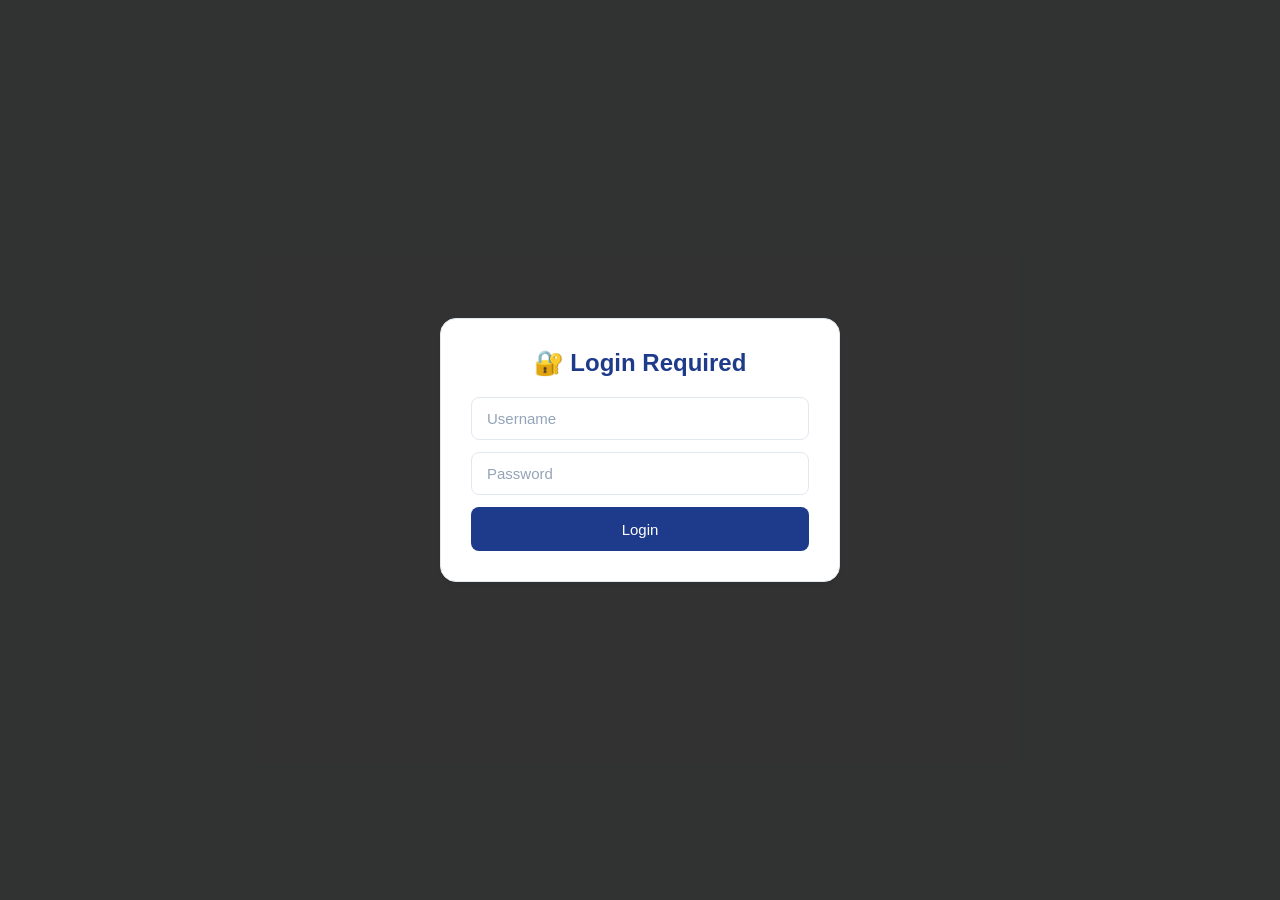
<file: .rollback/index_backup_before_dark_transcript_20260509_200702.html>
<!DOCTYPE html>
<html lang="en">
<head>
    <meta charset="UTF-8">
    <meta name="viewport" content="width=device-width, initial-scale=1.0, maximum-scale=1.0, user-scalable=no">
    <title>Rupeeboss CRM - Lead Management</title>
    <style>
        * { margin: 0; padding: 0; box-sizing: border-box; }
        
        /* Login Modal Styles */
        .login-modal {
            display: none;
            position: fixed;
            top: 0;
            left: 0;
            width: 100%;
            height: 100%;
            background: rgba(0,0,0,0.8);
            z-index: 1000;
            justify-content: center;
            align-items: center;
        }
        
        .login-modal.show {
            display: flex;
        }
        
        .login-box {
            background: #FFFFFF;
            padding: 30px;
            border-radius: 16px;
            border: 1px solid #E2E8F0;
            box-shadow: 0 4px 6px -1px rgba(0, 0, 0, 0.1);
            width: 90%;
            max-width: 400px;
        }
        
        .login-box h2 {
            text-align: center;
            margin-bottom: 20px;
            color: #1E3A8A;
        }
        
        .login-input {
            width: 100%;
            padding: 12px 15px;
            border-radius: 8px;
            border: 1px solid #E2E8F0;
            background: #FFFFFF;
            color: #0F172A;
            font-size: 15px;
            margin-bottom: 12px;
            -webkit-appearance: none;
        }
        
        .login-input::placeholder {
            color: #94A3B8;
        }
        
        .login-btn {
            width: 100%;
            padding: 12px;
            border: none;
            border-radius: 8px;
            background: #1E3A8A;
            color: #FFFFFF;
            font-size: 15px;
            cursor: pointer;
            transition: all 0.2s;
            min-height: 44px;
        }
        
        .login-btn:hover {
            background: #1E40AF;
        }
        
        .login-error {
            color: #ef4444;
            text-align: center;
            margin-top: 10px;
            font-size: 0.9em;
            display: none;
        }
        
        .login-error.show {
            display: block;
        }
        
        .user-info {
            display: none;
            align-items: center;
            gap: 10px;
            background: #FFFFFF;
            padding: 8px 15px;
            border-radius: 20px;
            font-size: 0.9em;
            margin-bottom: 25px;
            border: 1px solid #E2E8F0;
            box-shadow: 0 1px 2px rgba(0,0,0,0.05);
        }
        
        .user-info.show {
            display: flex;
        }
        
        .logout-btn {
            padding: 5px 12px;
            border: none;
            border-radius: 15px;
            background: #FEE2E2;
            color: #DC2626;
            cursor: pointer;
            font-size: 0.85em;
        }
        
        .logout-btn:hover {
            background: #FECACA;
        }
        
        .btn-delete {
            padding: 10px 12px;
            border-radius: 8px;
            border: none;
            background: #FEE2E2;
            color: #DC2626;
            cursor: pointer;
            font-size: 13px;
            transition: all 0.2s;
            min-height: 44px;
            display: none;
        }
        
        .btn-delete.show {
            display: inline-flex;
            align-items: center;
            justify-content: center;
        }
        
        .btn-delete:hover {
            background: #FECACA;
        }
        
        .download-btn {
            display: none;
            padding: 10px 20px;
            border: none;
            border-radius: 8px;
            background: #D1FAE5;
            color: #059669;
            cursor: pointer;
            margin: 15px auto;
            font-size: 14px;
        }
        
        .download-btn.show {
            display: block;
        }
        
        body { 
            font-family: -apple-system, BlinkMacSystemFont, 'Segoe UI', Roboto, sans-serif; 
            background: #F8FAFC; 
            min-height: 100vh; 
            color: #0F172A;
            font-size: 16px;
            -webkit-text-size-adjust: 100%;
        }
        
        .container { 
            max-width: 1100px; 
            margin: 0 auto; 
            padding: 200px 15px 15px 15px; 
        }
        
        h1 { 
            text-align: center; 
            padding: 20px 0; 
            color: #1E3A8A; 
            font-size: 1.8em;
        }
        
        .stats { 
            display: grid;
            grid-template-columns: repeat(auto-fit, minmax(140px, 1fr));
            gap: 12px; 
            margin-bottom: 20px; 
            padding: 0 5px;
        }
        
        .stat { 
            background: #FFFFFF; 
            padding: 15px 10px; 
            border-radius: 12px; 
            text-align: center; 
            min-width: 0;
            border: 1px solid #E2E8F0;
            box-shadow: 0 1px 3px rgba(0,0,0,0.1);
        }
        
        .stat-value { 
            font-size: 1.8em; 
            font-weight: bold; 
        }
        
        .stat-label { 
            color: #94A3B8; 
            margin-top: 3px; 
            font-size: 0.8em; 
        }
        
        .stat-hot .stat-value { color: #DC2626; }
        .stat-cold .stat-value { color: #2563EB; }
        .stat-email .stat-value { color: #059669; }
        
        .note { 
            background: #DBEAFE; 
            padding: 10px 15px; 
            border-radius: 8px; 
            margin-bottom: 15px; 
            color: #1E3A8A; 
            text-align: center; 
            font-size: 0.85em; 
            border: 1px solid #BFDBFE;
        }
        
        .filter-btns { 
            display: flex; 
            justify-content: center; 
            gap: 6px; 
            margin-bottom: 15px; 
            flex-wrap: wrap; 
            padding: 0 5px;
        }
        
        .filter-btn { 
            padding: 8px 14px; 
            border: none; 
            border-radius: 20px; 
            cursor: pointer; 
            font-size: 12px; 
            background: #FFFFFF; 
            color: #0F172A; 
            border: 1px solid #E2E8F0;
            transition: all 0.2s; 
            white-space: nowrap;
        }
        
        .filter-btn.active { 
            background: #1E3A8A; 
            color: #FFFFFF;
            border-color: #1E3A8A;
        }
        
        .filter-btn:hover { 
            background: #F1F5F9; 
        }
        
        .search-box { 
            width: 100%; 
            padding: 12px 15px; 
            border-radius: 8px; 
            border: 1px solid #E2E8F0; 
            background: #FFFFFF; 
            color: #0F172A; 
            font-size: 15px; 
            margin-bottom: 15px;
            -webkit-appearance: none;
            box-shadow: 0 1px 2px rgba(0,0,0,0.05);
        }
        
        .search-box::placeholder { 
            color: #94A3B8; 
        }
        
        .lead-card { 
            background: #FFFFFF; 
            border-radius: 12px; 
            padding: 15px; 
            margin-bottom: 12px; 
            transition: all 0.2s;
            border: 1px solid #E2E8F0;
            box-shadow: 0 1px 3px rgba(0,0,0,0.1);
        }
        
        .lead-card:hover { 
            box-shadow: 0 4px 6px rgba(0,0,0,0.1);
            border-color: #BFDBFE;
        }
        
        .lead-header { 
            display: flex; 
            justify-content: space-between; 
            align-items: flex-start; 
            margin-bottom: 10px; 
            flex-wrap: wrap; 
            gap: 8px; 
        }
        
        .lead-name { 
            font-size: 1.1em; 
            font-weight: 600; 
            color: #1E3A8A; 
        }
        
        .lead-info { 
            font-size: 0.85em; 
            color: #475569; 
            display: flex;
            flex-wrap: wrap;
            gap: 8px;
            margin-top: 5px;
        }
        
        .lead-info span { 
            display: inline-flex;
            align-items: center;
            gap: 3px;
        }
        
        .lead-info a { 
            color: #1E3A8A; 
            text-decoration: none; 
        }
        
        .lead-info a:hover { 
            text-decoration: underline; 
        }
        
        .convo-title { 
            font-size: 0.85em; 
            color: #0369A1; 
            margin-top: 6px;
            word-break: break-word;
        }
        
        .badge { 
            display: inline-block; 
            padding: 4px 10px; 
            border-radius: 15px; 
            font-size: 11px; 
            font-weight: 600; 
            white-space: nowrap;
        }
        
        .badge-hot { background: #FEE2E2; color: #DC2626; border: 1px solid #FECACA; }
        .badge-cold { background: #DBEAFE; color: #2563EB; border: 1px solid #BFDBFE; }
        .badge-email { background: #D1FAE5; color: #059669; border: 1px solid #A7F3D0; }
        
        .btn-row { 
            display: flex; 
            gap: 8px; 
            margin-top: 10px; 
            flex-wrap: wrap; 
        }
        
        .btn-expand { 
            flex: 1; 
            min-width: 120px; 
            padding: 10px 12px; 
            border-radius: 8px; 
            cursor: pointer; 
            border: none; 
            font-size: 13px; 
            transition: all 0.2s;
            min-height: 44px;
            display: flex;
            align-items: center;
            justify-content: center;
            gap: 5px;
        }
        
        .btn-expand.summary { 
            background: rgba(16, 185, 129, 0.2); 
            color: #10b981; 
        }
        
        .btn-expand.summary:hover { 
            background: rgba(16, 185, 129, 0.4); 
        }
        
        .btn-expand.transcript { 
            background: rgba(139, 92, 246, 0.2); 
            color: #a78bfa; 
        }
        
        .btn-expand.transcript:hover { 
            background: rgba(139, 92, 246, 0.4); 
        }
        
        .section { 
            display: none; 
            margin-top: 15px; 
            padding: 15px; 
            border-radius: 8px; 
        }
        
        .section.show { 
            display: block; 
        }
        
        .section.summary { 
            background: rgba(16, 185, 129, 0.15); 
            border: 1px solid rgba(16, 185, 129, 0.3); 
        }
        
        .section.transcript { 
            background: rgba(139, 92, 246, 0.1); 
            border: 1px solid rgba(139, 92, 246, 0.3); 
        }
        
        .section.followups { 
            background: rgba(59, 130, 246, 0.1); 
            border: 1px solid #2563EB; 
        }
        
        .followup-timeline {
            max-height: 300px;
            overflow-y: auto;
            margin-bottom: 15px;
        }
        
        .followup-item {
            background: #FFFFFF;
            padding: 15px;
            border-radius: 8px;
            margin-bottom: 15px;
            border: 1px solid #E2E8F0;
            border-left: 3px solid #1E3A8A;
        }

        .followup-item .badge {
            font-size: 10px;
            margin-right: 5px;
        }
        
        .followup-header {
            display: flex;
            justify-content: space-between;
            align-items: center;
            margin-bottom: 8px;
            flex-wrap: wrap;
            gap: 5px;
        }
        
        .followup-type {
            font-weight: 600;
            color: #1E3A8A;
            font-size: 0.85em;
        }
        
        .followup-date {
            color: #64748B;
            font-size: 0.8em;
            font-weight: 500;
        }
        
        .followup-content {
            color: #0F172A;
            font-size: 0.9em;
            line-height: 1.5;
            margin-bottom: 8px;
            padding: 8px 0;
            border-bottom: 1px solid #E2E8F0;
        }
        
        .followup-meta {
            display: flex;
            justify-content: space-between;
            align-items: center;
            font-size: 0.8em;
            color: #64748B;
        }
        
        .followup-status {
            padding: 2px 8px;
            border-radius: 10px;
            font-size: 0.75em;
            font-weight: 600;
        }
        
        .followup-status.pending {
            background: #FEF3C7;
            color: #B45309;
        }
        
        .followup-status.completed {
            background: #D1FAE5;
            color: #059669;
        }

        .followup-item p {
            margin: 5px 0;
            color: #0F172A;
            font-size: 0.9em;
            line-height: 1.4;
        }

        .followup-item small {
            color: #64748B;
            font-size: 0.8em;
        }
        
        .followup-form {
            background: #1E293B;
            padding: 15px;
            border-radius: 8px;
        }
        
        .followup-form select,
        .followup-form textarea,
        .followup-form input {
            width: 100%;
            padding: 10px;
            border-radius: 8px;
            border: 1px solid #E2E8F0;
            background: #FFFFFF;
            color: #0F172A;
            font-size: 14px;
            margin-bottom: 8px;
            -webkit-appearance: none;
        }
        
        .followup-form textarea {
            min-height: 80px;
            resize: vertical;
        }
        
        .followup-form button {
            padding: 10px 20px;
            border: none;
            border-radius: 8px;
            background: #2563EB;
            color: #3b82f6;
            cursor: pointer;
            font-size: 14px;
            transition: all 0.2s;
            min-height: 44px;
        }
        
        .followup-form button:hover {
            background: #1D4ED8;
        }
        
        .btn-expand.followups { 
            background: rgba(59, 130, 246, 0.2); 
            color: #3b82f6; 
        }
        
        .btn-expand.followups:hover { 
            background: rgba(59, 130, 246, 0.4); 
        }
        
        .btn-expand.docs { 
            background: rgba(168, 85, 247, 0.2); 
            color: #a855f7; 
        }
        
        .btn-expand.docs:hover { 
            background: rgba(168, 85, 247, 0.4); 
        }
        
        .followup-badge {
            display: inline-block;
            padding: 2px 8px;
            border-radius: 10px;
            font-size: 10px;
            background: rgba(59, 130, 246, 0.2);
            color: #3b82f6;
            margin-left: 5px;
        }
        
        .section-header { 
            font-weight: 600; 
            margin-bottom: 10px; 
            font-size: 0.9em; 
        }
        
        .summary .section-header { 
            color: #10b981; 
        }
        
        .transcript .section-header { 
            color: #a78bfa; 
        }
        
        .section-content { 
            font-size: 0.9em; 
            line-height: 1.6; 
            color: #F1F5F9; 
            max-height: 300px; 
            overflow-y: auto; 
            white-space: pre-wrap; 
            word-break: break-word;
        }
        
        .transcript-actions {
            display: flex;
            gap: 10px;
            margin-top: 15px;
            flex-wrap: wrap;
        }
        
        .email-btn {
            padding: 10px 20px;
            border-radius: 8px;
            border: none;
            background: #2563EB;
            color: #3b82f6;
            cursor: pointer;
            font-size: 14px;
            transition: all 0.2s;
            min-height: 44px;
        }
        
        .email-btn:hover {
            background: #1D4ED8;
        }
        
        .back-btn { 
            display: none; 
            padding: 10px 16px; 
            border: 1px solid #E2E8F0; 
            border-radius: 8px; 
            cursor: pointer; 
            background: #FFFFFF; 
            color: #1E3A8A; 
            margin-top: 15px;
            min-height: 44px;
            font-size: 14px;
            transition: all 0.2s;
        }
        
        .back-btn:hover {
            background: #F1F5F9;
        }
        
        .back-btn.show { 
            display: inline-flex; 
            align-items: center;
            gap: 5px;
        }
        
        .pagination { 
            display: flex; 
            justify-content: center; 
            align-items: center; 
            gap: 6px; 
            margin-top: 25px; 
            flex-wrap: wrap;
            padding: 0 5px;
        }
        
        .page-btn { 
            padding: 8px 12px; 
            border: 1px solid #E2E8F0; 
            border-radius: 8px; 
            cursor: pointer; 
            background: #FFFFFF; 
            color: #64748B; 
            font-size: 13px; 
            transition: all 0.2s;
            min-height: 40px;
            min-width: 40px;
        }
        
        .page-btn:hover {
            background: #F1F5F9;
            color: #1E3A8A;
        }
        
        .page-btn.active {
            background: #1E3A8A;
            color: #FFFFFF;
            border-color: #1E3A8A;
        }
        
        .page-btn:hover:not(:disabled) { 
            background: rgba(255,255,255,0.2); 
        }
        
        .page-btn:disabled { 
            opacity: 0.4; 
            cursor: not-allowed; 
        }
        
        .page-btn.active { 
            background: rgba(16, 185, 129, 0.5); 
        }
        
        .page-info { 
            color: #94A3B8; 
            font-size: 14px; 
            margin: 15px 0; 
            text-align: center; 
        }
        
        .last-updated { 
            text-align: center; 
            color: #666; 
            padding: 15px; 
            font-size: 13px; 
        }
        
        .leads-container { 
            display: grid; 
            gap: 12px; 
        }
        
        /* Mobile Responsive Styles */
        @media (max-width: 768px) {
            body {
                font-size: 15px;
            }
            
            .container {
                padding: 200px 10px 10px 10px;
            }
            
            h1 {
                font-size: 1.5em;
                padding: 15px 0;
            }
            
            .stats {
                grid-template-columns: repeat(2, 1fr);
                gap: 8px;
            }
            
            .stat {
                padding: 12px 8px;
            }
            
            .stat-value {
                font-size: 1.5em;
            }
            
            .stat-label {
                font-size: 0.75em;
            }
            
            .filter-btns {
                gap: 5px;
            }
            
            .filter-btn {
                padding: 6px 12px;
                font-size: 11px;
            }
            
            .lead-card {
                padding: 12px;
            }
            
            .lead-header {
                flex-direction: column;
                gap: 6px;
            }
            
            .lead-name {
                font-size: 1em;
            }
            
            .lead-info {
                font-size: 0.8em;
                flex-direction: column;
                gap: 4px;
            }
            
            .lead-info span {
                font-size: 0.95em;
            }
            
            .convo-title {
                font-size: 0.8em;
            }
            
            .badge {
                font-size: 10px;
                padding: 3px 8px;
            }
            
            .btn-row {
                flex-direction: column;
            }
            
            .btn-expand {
                min-width: 100%;
                font-size: 12px;
                padding: 12px;
            }
            
            .btn-delete {
                min-width: 100%;
                font-size: 12px;
                padding: 12px;
                margin-top: 8px;
            }
            
            .section {
                padding: 12px;
            }
            
            .section-content {
                font-size: 0.85em;
                max-height: 250px;
            }
            
            .pagination {
                gap: 4px;
            }
            
            .page-btn {
                padding: 6px 10px;
                font-size: 12px;
                min-height: 36px;
                min-width: 36px;
            }
        }
        
        @media (max-width: 480px) {
            .stats {
                grid-template-columns: 1fr 1fr;
            }
            
            .stat-value {
                font-size: 1.3em;
            }
            
            h1 {
                font-size: 1.3em;
            }
            
            .filter-btn {
                padding: 5px 10px;
                font-size: 10px;
            }
        }
        
        /* Fix for very small screens */
        @media (max-width: 360px) {
            .container {
                padding: 200px 8px 8px 8px;
            }
            
            .stats {
                grid-template-columns: 1fr;
            }
        }
    </style>
</head>
<body>
    <div class="login-modal" id="loginModal">
        <div class="login-box">
            <h2>🔐 Login Required</h2>
            <input type="text" class="login-input" id="username" placeholder="Username" onkeypress="if(event.key==='Enter') login()">
            <input type="password" class="login-input" id="password" placeholder="Password" onkeypress="if(event.key==='Enter') login()">
            <button class="login-btn" onclick="login()">Login</button>
            <div class="login-error" id="loginError">Invalid credentials!</div>
        </div>
    </div>
    
    <!-- Change Password Modal -->
    <div class="login-modal" id="docManagerModal">
        <div class="login-box" style="max-width: 600px;">
            <div class="modal-header">
                <h2>📄 Document Manager</h2>
                <button class="close-btn" onclick="closeDocManager()">&times;</button>
            </div>
            <div class="modal-body">
                <div id="doc-lead-info" style="margin-bottom: 20px; padding: 15px; background: #1E293B; border-radius: 8px;">
                    <div id="doc-lead-name" style="font-size: 18px; font-weight: bold; margin-bottom: 5px;"></div>
                    <div id="doc-lead-contact" style="color: #94A3B8; font-size: 14px;"></div>
                </div>
                
                <div class="upload-section" style="margin-bottom: 20px;">
                    <input type="file" id="doc-file-input" multiple accept=".pdf,.jpg,.jpeg,.png,.doc,.docx" style="margin-bottom: 10px; color: #F1F5F9;">
                    <button class="btn-expand" onclick="uploadDoc()" style="width: 100%;">📤 Upload Document</button>
                    <div id="upload-status" style="margin-top: 10px; font-size: 14px;"></div>
                </div>
                
                <div class="docs-list-section">
                    <h3 style="margin-bottom: 15px; color: #F1F5F9;">Uploaded Documents</h3>
                    <div id="docs-list" style="max-height: 300px; overflow-y: auto;">
                        <p style="color: #64748B; text-align: center; padding: 20px;">No documents uploaded yet.</p>
                    </div>
                </div>
                
                <!-- Back to List Button -->
                <div style="margin-top: 20px; padding-top: 15px; border-top: 1px solid #334155;">
                    <button class="btn-expand" onclick="backToLeadFromDocs()" style="width: 100%; background: rgba(37, 99, 235, 0.3); color: #60A5FA;">
                        🔙 Back to Lead
                    </button>
                </div>
            </div>
        </div>
    </div>
    
    <div class="login-modal" id="changePasswordModal">
        <div class="login-box">
            <h2>🔑 Change Password</h2>
            <input type="password" class="login-input" id="currentPassword" placeholder="Current Password" onkeypress="if(event.key==='Enter') changePassword()">
            <input type="password" class="login-input" id="newPassword" placeholder="New Password (min 4 chars)" onkeypress="if(event.key==='Enter') changePassword()">
            <input type="password" class="login-input" id="confirmPassword" placeholder="Confirm New Password" onkeypress="if(event.key==='Enter') changePassword()">
            <button class="login-btn" onclick="changePassword()">Update Password</button>
            <button class="login-btn" style="background: rgba(239, 68, 68, 0.3); margin-top: 8px;" onclick="hideChangePasswordModal()">Cancel</button>
            <div class="login-error" id="passwordError">Invalid current password!</div>
        </div>
    </div>
    

    
    <div class="container" id="mainContainer" style="display: none;">
    <div class="user-info" id="userInfo">
        <span id="userRole"></span>
        <button class="logout-btn" onclick="logout()">Logout</button>
        <button class="logout-btn" style="background: rgba(16, 185, 129, 0.3); color: #10b981;" onclick="showChangePasswordModal()">🔑 Change Password</button>
    </div>
        <h1>🏥 Rupeeboss CRM</h1>
        <div class="note">📅 Leads from D-Insights AI Voice Agent conversations</div>
        
        <div class="stats">
            <div class="stat">
                <div class="stat-value" id="stat-total">174</div>
                <div class="stat-label">Total Leads</div>
            </div>
            <div class="stat stat-hot">
                <div class="stat-value" id="stat-hot">63</div>
                <div class="stat-label">🔥 HOT</div>
            </div>
            <div class="stat stat-cold">
                <div class="stat-value" id="stat-cold">111</div>
                <div class="stat-label">❄️ COLD</div>
            </div>
            <div class="stat stat-email">
                <div class="stat-value" id="stat-email">0</div>
                <div class="stat-label">📧 EMAIL</div>
            </div>
        </div>

        <div class="filter-btns">
            <button class="filter-btn active" onclick="setCategory('all')">All (<span id="filter-all">174</span>)</button>
            <button class="filter-btn" onclick="setCategory('HOT')">🔥 HOT (<span id="filter-hot">63</span>)</button>
            <button class="filter-btn" onclick="setCategory('COLD')">❄️ COLD (<span id="filter-cold">111</span>)</button>
            <button class="filter-btn" onclick="setCategory('EMAIL_ONLY')">📧 EMAIL (<span id="filter-email">0</span>)</button>
            <button class="filter-btn" onclick="setCategory('DUE')">📅 DUE (<span id="filter-due">0</span>)</button>
        </div>

        <input type="text" class="search-box" placeholder="Search by name, email, phone, or topic..." oninput="handleSearch(this.value)">

        <div id="leads-container" class="leads-container"></div>
        
        <div class="page-info" id="page-info"></div>
        <div class="pagination" id="pagination"></div>

        <div class="last-updated">
            Last updated: May 9, 2026 (174 leads from RupeeBoss AI Voice Agent)<br>
            <small>Source: ElevenLabs Conversation Data</small>
        </div>

    <script>
        // Follow-ups data embedded (no fetch needed)
        const FOLLOW_UPS_DATA = {};

        const PAGE_SIZE = 16;
        let currentCategory = 'all';
        let currentPage = 1;
        let searchQuery = '';
        let allData = [];
        let expandedLead = null;
        let savedScrollPosition = 0;
        let savedLeadId = null;
        let currentUser = null;
        let followUpsCache = {}; // Cache for follow-ups data
        
        // Load credentials from localStorage or use defaults
        function loadCredentials() {
            const saved = localStorage.getItem('crm_credentials');
            if (saved) {
                return JSON.parse(saved);
            }
            return {
                'admin': { password: 'admin123', role: 'admin' },
                'user': { password: 'user123', role: 'user' }
            };
        }
        
        function saveCredentials(creds) {
            localStorage.setItem('crm_credentials', JSON.stringify(creds));
        }
        
        let USERS = loadCredentials();
        
        // Check auth on load
        function checkAuth() {
            const saved = sessionStorage.getItem('crm_user');
            if (saved) {
                currentUser = JSON.parse(saved);
                showMainUI();
            } else {
                showLogin();
            }
        }
        
        function showLogin() {
            document.getElementById('loginModal').classList.add('show');
            document.getElementById('mainContainer').style.display = 'none';
            document.getElementById('userInfo').classList.remove('show');
        }
        
        function showMainUI() {
            document.getElementById('loginModal').classList.remove('show');
            document.getElementById('mainContainer').style.display = 'block';
            document.getElementById('userInfo').classList.add('show');
            document.getElementById('userRole').textContent = `👤 ${currentUser.role.toUpperCase()}`;
            
            // Show/hide delete buttons based on role
            if (currentUser.role === 'admin') {
                document.querySelectorAll('.btn-delete').forEach(btn => btn.classList.add('show'));
            }
            
            loadData();
        }
        
        function login() {
            const username = document.getElementById('username').value;
            const password = document.getElementById('password').value;
            const errorEl = document.getElementById('loginError');
            
            if (USERS[username] && USERS[username].password === password) {
                currentUser = { username, role: USERS[username].role };
                sessionStorage.setItem('crm_user', JSON.stringify(currentUser));
                errorEl.classList.remove('show');
                showMainUI();
            } else {
                errorEl.classList.add('show');
            }
        }
        
        function showChangePasswordModal() {
            document.getElementById('changePasswordModal').classList.add('show');
            document.getElementById('currentPassword').value = '';
            document.getElementById('newPassword').value = '';
            document.getElementById('confirmPassword').value = '';
            document.getElementById('passwordError').classList.remove('show');
        }
        
        function hideChangePasswordModal() {
            document.getElementById('changePasswordModal').classList.remove('show');
        }
        
        function changePassword() {
            const current = document.getElementById('currentPassword').value;
            const newPass = document.getElementById('newPassword').value;
            const confirmPass = document.getElementById('confirmPassword').value;
            const errorEl = document.getElementById('passwordError');
            
            // Validate current password
            if (!USERS[currentUser.username] || USERS[currentUser.username].password !== current) {
                errorEl.textContent = 'Invalid current password!';
                errorEl.classList.add('show');
                return;
            }
            
            // Validate new password length
            if (newPass.length < 4) {
                errorEl.textContent = 'Password must be at least 4 characters!';
                errorEl.classList.add('show');
                return;
            }
            
            // Validate passwords match
            if (newPass !== confirmPass) {
                errorEl.textContent = 'New passwords do not match!';
                errorEl.classList.add('show');
                return;
            }
            
            // Update password
            USERS[currentUser.username].password = newPass;
            saveCredentials(USERS);
            
            alert('Password updated successfully!' );
            hideChangePasswordModal();
        }
        
        function logout() {
            currentUser = null;
            sessionStorage.removeItem('crm_user');
            document.getElementById('username').value = '';
            document.getElementById('password').value = '';
            showLogin();
        }

        async function loadData() {
            try {
                // Always load fresh from GitHub (source of truth)
                const resp = await fetch('dashboard_data.json?v=' + new Date().getTime());
                const data = await resp.json();
                allData = data.leads;
                
                updateStats();
                renderTable();
                
                // Load follow-ups for DUE filter
                if (currentCategory === 'DUE') {
                    await loadAllFollowUps();
                }
            } catch (e) {
                console.error('Error loading data:', e);
                alert('Failed to load data from server. Please refresh the page.');
            }
        }

        function setCategory(cat) {
            currentCategory = cat;
            currentPage = 1;
            expandedLead = null;
            document.querySelectorAll('.filter-btn').forEach(btn => btn.classList.remove('active'));
            event.target.classList.add('active');
            
            // Load follow-ups if DUE filter is selected
            if (cat === 'DUE') {
                loadAllFollowUps().then(() => {
                    updateStats();
                    renderTable();
                });
            } else {
                updateStats();
                renderTable();
            }
        }

        function handleSearch(query) {
            searchQuery = query.toLowerCase();
            currentPage = 1;
            expandedLead = null;
            renderTable();
        }

        function updateStats() {
            const total = allData.length;
            const hot = allData.filter(r => r.category === 'HOT').length;
            const cold = allData.filter(r => r.category === 'COLD').length;
            const email = allData.filter(r => r.category === 'EMAIL_ONLY').length;
            
            // Count leads with due follow-ups
            let dueCount = 0;
            if (Object.keys(followUpsCache).length > 0) {
                const today = new Date().toISOString().split('T')[0];
                dueCount = allData.filter(row => {
                    const leadId = row.date + (row.phone || '') + (row.title || '');
                    const followUps = followUpsCache[leadId] || [];
                    return followUps.some(fup => 
                        fup.nextFollowUpDate && 
                        fup.nextFollowUpDate <= today && 
                        fup.status === 'pending'
                    );
                }).length;
            }
            
            document.getElementById('stat-total').textContent = total;
            document.getElementById('stat-hot').textContent = hot;
            document.getElementById('stat-cold').textContent = cold;
            document.getElementById('stat-email').textContent = email;
            document.getElementById('filter-all').textContent = total;
            document.getElementById('filter-hot').textContent = hot;
            document.getElementById('filter-cold').textContent = cold;
            document.getElementById('filter-email').textContent = email;
            const filterDueEl = document.getElementById('filter-due');
            if (filterDueEl) filterDueEl.textContent = dueCount;
        }

        // Load all follow-ups for filtering (from API)
        async function loadAllFollowUps() {
            try {
                // Fetch followups.json directly (client-side)
                // Use embedded data (no fetch)
                followUpsCache = FOLLOW_UPS_DATA;
                console.log('📋 Loaded follow-ups for all leads:', Object.keys(followUpsCache).length);
            } catch (err) {
                console.error('Error loading all follow-ups:', err);
                followUpsCache = {};
            }
        }
        
        function getFiltered() {
            return allData.filter(row => {
                const matchCat = currentCategory === 'all' || row.category === currentCategory;
                const matchSearch = !searchQuery || 
                    row.name.toLowerCase().includes(searchQuery) || 
                    row.email.toLowerCase().includes(searchQuery) || 
                    row.phone.includes(searchQuery) ||
                    (row.title && row.title.toLowerCase().includes(searchQuery));
                
                // Handle DUE filter
                if (currentCategory === 'DUE') {
                    const leadId = row.date + (row.phone || '') + (row.title || '');
                    const followUps = followUpsCache[leadId] || [];
                    const today = new Date().toISOString().split('T')[0];
                    return followUps.some(fup => 
                        fup.nextFollowUpDate && 
                        fup.nextFollowUpDate <= today && 
                        fup.status === 'pending'
                    );
                }
                
                return matchCat && matchSearch;
            });
        }

        function generateSummary(lead) {
            // Use the actual summary from the lead data
            if (lead.summary && lead.summary.trim() !== '') {
                return lead.summary;
            }
            
            // Fallback to a generic summary if none exists
            const name = lead.name || 'Customer';
            const topic = lead.title || 'Loan Inquiry';
            const phone = lead.phone || 'N/A';
            
            return `${name} contacted RupeeBoss regarding ${topic}. Phone: ${phone}. Please review the transcript for full details.`;
        }

        function generateTranscript(lead) {
            // Use the actual transcript from the lead data
            if (lead.transcript && lead.transcript.trim() !== '') {
                // Format the transcript with proper line breaks
                return lead.transcript.replace(/\n/g, '<br>');
            }
            
            // Fallback if no transcript exists
            return 'No transcript available for this lead.';
        }

        function toggleSection(leadId, section) {
            if (expandedLead === leadId + '_' + section) {
                expandedLead = null;
            } else {
                // Save scroll position and lead ID
                savedScrollPosition = window.pageYOffset || document.documentElement.scrollTop;
                savedLeadId = leadId;
                expandedLead = leadId + '_' + section;
            }
            renderTable();
        }
        
        function deleteLead(leadId) {
            if (!currentUser || currentUser.role !== 'admin') {
                alert('Only admin can delete leads!');
                return;
            }
            
            if (!confirm('Are you sure you want to delete this lead?')) {
                return;
            }
            
            const index = allData.findIndex(r => (r.date + (r.phone || '') + (r.title || '')) === leadId);
            if (index > -1) {
                // Remove from local array
                const removedLead = allData.splice(index, 1)[0];
                
                // Try to update GitHub
                fetch('/api/update-leads', {
                    method: 'POST',
                    headers: { 'Content-Type': 'application/json' },
                    body: JSON.stringify({ leads: allData })
                })
                .then(response => {
                    if (!response.ok) {
                        throw new Error('Server returned ' + response.status);
                    }
                    return response.json();
                })
                .then(data => {
                    if (data.success) {
                        updateStats();
                        renderTable();
                        alert('Lead deleted and GitHub updated!');
                    } else {
                        // Revert local change
                        allData.splice(index, 0, removedLead);
                        updateStats();
                        renderTable();
                        alert('Failed to update GitHub: ' + (data.error || 'Unknown error'));
                    }
                })
                .catch(error => {
                    // Revert local change (no localStorage fallback)
                    allData.splice(index, 0, removedLead);
                    updateStats();
                    renderTable();
                    alert('Error updating GitHub: ' + error.message + '\n\nPlease check your connection and try again.');
                });
            }
        }
        
        function goBack() {
            const leadId = savedLeadId; // Already encoded
            expandedLead = null;
            renderTable();
            // Restore scroll position after render
            setTimeout(() => {
                const leadElement = document.querySelector(`[data-lead-id="${leadId}"]`);
                if (leadElement) {
                    leadElement.scrollIntoView({ behavior: 'smooth', block: 'center' });
                } else {
                    window.scrollTo({ top: savedScrollPosition, behavior: 'smooth' });
                }
            }, 100);
        }

        function generateEmailFromTranscript(leadId) {
            const lead = allData.find(r => (r.date + r.phone + r.title) === leadId);
            
            if (!lead) {
                alert('Lead not found!');
                return;
            }
            
            const name = lead.name || 'Customer';
            const topic = lead.title || 'Business Loan';
            const phone = lead.phone || '';
            const transcript = lead.transcript || '';
            const summary = lead.summary || '';
            
            // Extract key information from transcript
            let loanType = 'Business Loan';
            let loanAmount = '';
            let purpose = '';
            let employment = '';
            let income = '';
            let creditScore = '';
            let experience = '';
            let companyName = '';
            
            // Parse transcript for key details
            if (transcript) {
                const lowerTranscript = transcript.toLowerCase();
                
                // Detect loan type
                if (lowerTranscript.includes('personal loan')) loanType = 'Personal Loan';
                else if (lowerTranscript.includes('home loan')) loanType = 'Home Loan';
                else if (lowerTranscript.includes('business loan')) loanType = 'Business Loan';
                else if (lowerTranscript.includes('loan against property')) loanType = 'Loan Against Property';
                
                // Extract loan amount
                const amountMatch = transcript.match(/(\d+\s*(?:lakh|lakhs|crore|crores|cr))/i);
                if (amountMatch) loanAmount = amountMatch[0];
                
                // Extract income
                const incomeMatch = transcript.match(/(?:income|salary|turnover)\s*(?:is|of|about|approximately)?\s*(?:₹|Rs\.?|INR)?\s*(\d+[,\d]*\s*(?:k|thousand|lakh|lakhs|crore|crores)?)/i);
                if (incomeMatch) income = incomeMatch[1];
                
                // Extract employment type
                if (lowerTranscript.includes('salaried')) employment = 'Salaried';
                else if (lowerTranscript.includes('self-employed')) employment = 'Self-employed';
                else if (lowerTranscript.includes('business')) employment = 'Business Owner';
                else if (lowerTranscript.includes('professional')) employment = 'Professional';
                
                // Extract experience
                const expMatch = transcript.match(/(\d+)\s*(?:years?|yrs?)\s*(?:of\s*)?(?:experience|work|business)/i);
                if (expMatch) experience = expMatch[1] + ' years';
                
                // Extract credit score
                const csMatch = transcript.match(/(?:credit\s*score|cibil)\s*(?:is|of|about)?\s*(\d+)/i);
                if (csMatch) creditScore = csMatch[1];
            }
            
            // Build dynamic email based on extracted information
            let personalizationDetails = '';
            
            if (loanAmount) {
                personalizationDetails += `\n- Loan Amount Required: ${loanAmount}`;
            }
            if (income) {
                personalizationDetails += `\n- Your Income/Turnover: ₹${income}`;
            }
            if (employment) {
                personalizationDetails += `\n- Employment Type: ${employment}`;
            }
            if (experience) {
                personalizationDetails += `\n- Work Experience: ${experience}`;
            }
            if (creditScore) {
                personalizationDetails += `\n- Credit Score: ${creditScore}`;
            }
            
            // Create the email
            const emailReply = `Dear ${name === 'Unknown' ? 'Customer' : name},

Thank you for contacting RupeeBoss Financial Services regarding your ${loanType} inquiry.

We have reviewed your conversation with our AI assistant, Riya, and would like to follow up with you personally to provide the best loan options tailored to your needs.${personalizationDetails}

Based on the information shared, our loan experts will:
1. Analyze your eligibility for ${loanType}
2. Find the best interest rates from our partner banks (starting from 8.35% p.a.)
3. Provide a customized repayment plan
4. Guide you through the documentation process

Next Steps:
- Our relationship manager will contact you within 24 hours on ${phone || 'your registered number'}
- We will schedule a convenient time to discuss your requirements
- You can also reach us directly at 1800-123-4567

Documents Required (keep ready):
✓ KYC Documents (Aadhaar, PAN)
✓ Income Proof (Salary slips / ITR / Bank statements)
✓ Business Proof (if applicable)
✓ Address Proof

Why Choose RupeeBoss:
✓ 50+ partner banks and NBFCs
✓ Loan amounts from ₹50,000 to ₹100 Crores
✓ Minimal documentation
✓ Quick disbursal (within 10-15 working days)
✓ Competitive interest rates
✓ Dedicated relationship manager

If you have any questions or would like to expedite the process, please reply to this email or call our customer care.

Reference ID: ${lead.id || 'N/A'}
Conversation Date: ${lead.date}

Best regards,
Team RupeeBoss
📧 care@rupeeboss.com
📞 1800-123-4567 (Toll-Free)
🌐 www.rupeeboss.com

---
This email was generated based on your conversation with RupeeBoss AI Assistant on ${lead.date}. Please do not reply directly to this automated message. Contact our team using the details above.`;
            
            const subject = `Follow-up: Your ${loanType} Inquiry - RupeeBoss Financial Services`;
            
            // Log this email as a follow-up
            logEmailAsFollowUp(leadId, emailReply);
            
            // Show the email in a modal
            showEmailModal(name, subject, emailReply, lead.email);
        }
        
        function showEmailModal(name, subject, body, email) {
            // Create modal HTML
            const modalHtml = `
            <div id="emailModal" class="login-modal show" style="z-index: 2000;">
                <div class="login-box" style="max-width: 700px; max-height: 90vh; overflow-y: auto;">
                    <div class="modal-header">
                        <h2>📧 Generated Email Reply</h2>
                        <button class="close-btn" onclick="closeEmailModal()">&times;</button>
                    </div>
                    <div class="modal-body">
                        <div style="margin-bottom: 15px;">
                            <strong>To:</strong> ${name} ${email ? '&lt;' + email + '&gt;' : '(No email - copy manually)'}
                        </div>
                        <div style="margin-bottom: 15px;">
                            <strong>Subject:</strong> ${subject}
                        </div>
                        <div style="background: #0F172A; padding: 20px; border-radius: 8px; border: 1px solid #334155; white-space: pre-wrap; font-family: monospace; font-size: 14px; max-height: 400px; overflow-y: auto;">
${body.replace(/</g, '&lt;').replace(/>/g, '&gt;')}
                        </div>
                        <div style="margin-top: 20px; display: flex; gap: 10px;">
                            <button class="btn-expand" onclick="copyEmailToClipboard()">📋 Copy Email</button>
                            ${email ? `<button class="btn-expand" onclick="openEmailClient('${email}', '${subject.replace(/'/g, "\\'")}', '${body.replace(/'/g, "\\'").replace(/\n/g, '\\n')}')">📧 Send via Email Client</button>` : ''}
                            <button class="btn-delete" onclick="closeEmailModal()">Close</button>
                        </div>
                    </div>
                </div>
            </div>
            `;
            
            // Remove existing modal if any
            const existing = document.getElementById('emailModal');
            if (existing) existing.remove();
            
            // Add modal to body
            const div = document.createElement('div');
            div.innerHTML = modalHtml;
            document.body.appendChild(div);
            
            // Store for copy function
            window.currentEmailBody = body;
            window.currentEmailSubject = subject;
            window.currentEmailRecipient = email;
        }
        
        function closeEmailModal() {
            const modal = document.getElementById('emailModal');
            if (modal) modal.remove();
            window.currentEmailBody = null;
        }
        
        function copyEmailToClipboard() {
            if (window.currentEmailBody) {
                navigator.clipboard.writeText(window.currentEmailBody).then(() => {
                    alert('Email copied to clipboard!');
                }).catch(() => {
                    // Fallback
                    const textarea = document.createElement('textarea');
                    textarea.value = window.currentEmailBody;
                    document.body.appendChild(textarea);
                    textarea.select();
                    document.execCommand('copy');
                    document.body.removeChild(textarea);
                    alert('Email copied to clipboard!');
                });
            }
        }
        
        function openEmailClient(email, subject, body) {
            const mailtoLink = `mailto:${email}?subject=${encodeURIComponent(subject)}&body=${encodeURIComponent(body)}`;
            window.open(mailtoLink, '_blank');
        }

        function renderTable() {
            const filtered = getFiltered();
            const totalPages = Math.max(1, Math.ceil(filtered.length / PAGE_SIZE));
            if (currentPage > totalPages) currentPage = totalPages;
            
            const start = (currentPage - 1) * PAGE_SIZE;
            const end = start + PAGE_SIZE;
            const pageData = filtered.slice(start, end);
            
            const container = document.getElementById('leads-container');
            
            if (expandedLead !== null && expandedLead.includes('_')) {
                const [leadId, section] = expandedLead.split('_');
                const lead = filtered.find(r => (r.date + r.phone + r.title) === leadId);
                
                if (lead) {
                    const summary = generateSummary(lead);
                    const transcript = generateTranscript(lead);
                    
                    let content = '';
                    
                    if (section === 'summary') {
                        content = `
                            <div class="lead-card" style="background: rgba(0,0,0,0.2);" data-lead-id="${leadId}">
                                <div class="lead-header">
                                    <div>
                                        <div class="lead-name">${lead.name || 'Unknown'}</div>
                                        <div class="lead-info">
                                            ${lead.phone ? `<span>📱 <a href="tel:${lead.phone}">${lead.phone}</a></span>` : ''}
                                            ${lead.email ? `<span>✉️ ${lead.email}</span>` : ''}
                                            <span>📅 ${lead.date}</span>
                                        </div>
                                        <div class="convo-title">📞 ${lead.title || 'General Inquiry'}</div>
                                    </div>
                                    <span class="badge badge-${lead.category.toLowerCase()}">${lead.category === 'HOT' ? '🔥 HOT' : lead.category === 'COLD' ? '❄️ COLD' : '📧 EMAIL'}</span>
                                </div>
                                <div class="section summary show">
                                    <div class="section-header">📋 Call Summary</div>
                                    <div class="section-content">${summary}</div>
                                </div>
                                <button class="back-btn show" onclick="goBack()">← Back to Leads List</button>
                            </div>
                        `;
                    } else if (section === 'transcript') {
                        content = `
                            <div class="lead-card" style="background: rgba(0,0,0,0.2);" data-lead-id="${leadId}">
                                <div class="lead-header">
                                    <div>
                                        <div class="lead-name">${lead.name || 'Unknown'}</div>
                                        <div class="lead-info">
                                            ${lead.phone ? `<span>📱 <a href="tel:${lead.phone}">${lead.phone}</a></span>` : ''}
                                            ${lead.email ? `<span>✉️ ${lead.email}</span>` : ''}
                                            <span>📅 ${lead.date}</span>
                                            <span>⏱️ ${Math.floor((lead.duration || 60) / 60)} min</span>
                                        </div>
                                        <div class="convo-title">📞 ${lead.title || 'General Inquiry'}</div>
                                    </div>
                                    <span class="badge badge-${lead.category.toLowerCase()}">${lead.category === 'HOT' ? '🔥 HOT' : lead.category === 'COLD' ? '❄️ COLD' : '📧 EMAIL'}</span>
                                </div>
                                <div class="section transcript show">
                                    <div class="section-header">📝 Conversation Transcript</div>
                                    <div class="section-content">${transcript}</div>
                                </div>
                                <div class="transcript-actions">
                                    <button class="back-btn show" onclick="goBack()">← Back to Leads List</button>
                                    <button class="email-btn" onclick="generateEmailFromTranscript('${leadId}')">📧 Generate Email Reply</button>
                                </div>
                            </div>
                        `;
                    } else if (section === 'followups') {
                        content = `
                            <div class="lead-card" style="background: rgba(0,0,0,0.2);" data-lead-id="${leadId}">
                                <div class="lead-header">
                                    <div>
                                        <div class="lead-name">${lead.name || 'Unknown'}</div>
                                        <div class="lead-info">
                                            ${lead.phone ? `<span>📱 <a href="tel:${lead.phone}">${lead.phone}</a></span>` : ''}
                                            ${lead.email ? `<span>✉️ ${lead.email}</span>` : ''}
                                            <span>📅 ${lead.date}</span>
                                        </div>
                                        <div class="convo-title">📞 ${lead.title || 'General Inquiry'}</div>
                                    </div>
                                    <span class="badge badge-${lead.category.toLowerCase()}">${lead.category === 'HOT' ? '🔥 HOT' : lead.category === 'COLD' ? '❄️ COLD' : '📧 EMAIL'}</span>
                                </div>
                                <div class="section followups show">
                                    <div class="section-header">📅 Follow-Ups Timeline</div>
                                    <div class="followup-timeline" id="followup-timeline-${leadId}">
                                        <p style="color: #94A3B8;font-size:0.9em;">Loading follow-ups...</p>
                                    </div>
                                    <div class="followup-form">
                                        <select id="followup-type-${leadId}">
                                            <option value="note">📝 Note</option>
                                            <option value="email">📧 Email</option>
                                            <option value="call">📞 Call</option>
                                        </select>
                                        <textarea id="followup-content-${leadId}" placeholder="Add note or log interaction..."></textarea>
                                        <input type="date" id="followup-date-${leadId}" placeholder="Next follow-up date">
                                        <button onclick="addFollowUp('${leadId}')">Log Follow-Up</button>
                                    </div>
                                </div>
                                <button class="back-btn show" onclick="goBack()">← Back to Leads List</button>
                            </div>
                        `;
                        // Load follow-ups after rendering
                        setTimeout(() => loadFollowUps(leadId), 100);
                    }
                    
                    container.innerHTML = content;
                    document.getElementById('page-info').textContent = '';
                    document.getElementById('pagination').innerHTML = '';
                    return;
                }
            }
            
            container.innerHTML = pageData.map((row) => {
                const leadId = row.date + (row.phone || '') + (row.title || '');
                const shortTitle = row.title ? (row.title.length > 50 ? row.title.substring(0, 50) + '...' : row.title) : 'General Inquiry';
                
                return `
                    <div class="lead-card" data-lead-id="${leadId}">
                        <div class="lead-header">
                            <div>
                                <div class="lead-name">${row.name || 'Unknown'}</div>
                                <div class="lead-info">
                                    ${row.phone ? `<span>📱 <a href="tel:${row.phone}">${row.phone}</a></span>` : ''}
                                    ${row.email ? `<span>✉️ ${row.email}</span>` : ''}
                                    <span>📅 ${row.date}</span>
                                </div>
                                <div class="convo-title">📞 ${shortTitle}</div>
                            </div>
                            <span class="badge badge-${row.category.toLowerCase()}">${row.category === 'HOT' ? '🔥 HOT' : row.category === 'COLD' ? '❄️ COLD' : '📧 EMAIL'}</span>
                        </div>
                        <div class="btn-row">
                            <button class="btn-expand summary" onclick="toggleSection('${leadId}', 'summary')">
                                📋 View Summary
                            </button>
                            <button class="btn-expand transcript" onclick="toggleSection('${leadId}', 'transcript')">
                                📖 View Transcript
                            </button>
                            <button class="btn-expand followups" onclick="toggleSection('${leadId}', 'followups')">
                                📅 Follow-Ups
                            </button>
                            <button class="btn-expand docs" onclick="openDocManager('${leadId}')">
                                📄 Docs
                            </button>
                            <button class="btn-delete" onclick="deleteLead('${leadId}')">🗑️ Delete</button>
                        </div>
                    </div>
                `;
            }).join('');
            
            document.getElementById('page-info').textContent = `Showing ${start + 1}-${Math.min(end, filtered.length)} of ${filtered.length} leads`;
            
            // Pagination
            let html = '';
            html += `<button class="page-btn" onclick="goToPage(1)" ${currentPage === 1 ? 'disabled' : ''}>«</button>`;
            html += `<button class="page-btn" onclick="goToPage(${currentPage - 1})" ${currentPage === 1 ? 'disabled' : ''}>‹</button>`;
            
            const maxButtons = 5;
            let startPage = Math.max(1, currentPage - Math.floor(maxButtons / 2));
            let endPage = Math.min(totalPages, startPage + maxButtons - 1);
            if (endPage - startPage < maxButtons - 1) {
                startPage = Math.max(1, endPage - maxButtons + 1);
            }
            
            if (startPage > 1) {
                html += `<button class="page-btn" onclick="goToPage(1)">1</button>`;
                if (startPage > 2) html += `<span style="color: #94A3B8">...</span>`;
            }
            
            for (let i = startPage; i <= endPage; i++) {
                html += `<button class="page-btn ${i === currentPage ? 'active' : ''}" onclick="goToPage(${i})">${i}</button>`;
            }
            
            if (endPage < totalPages) {
                if (endPage < totalPages - 1) html += `<span style="color: #94A3B8">...</span>`;
                html += `<button class="page-btn" onclick="goToPage(${totalPages})">${totalPages}</button>`;
            }
            
            html += `<button class="page-btn" onclick="goToPage(${currentPage + 1})" ${currentPage === totalPages ? 'disabled' : ''}>›</button>`;
            html += `<button class="page-btn" onclick="goToPage(${totalPages})" ${currentPage === totalPages ? 'disabled' : ''}>»</button>`;
            
            document.getElementById('pagination').innerHTML = html;
            
            // Show delete buttons for admin
            if (currentUser && currentUser.role === 'admin') {
                document.querySelectorAll('.btn-delete').forEach(btn => btn.classList.add('show'));
            }
        }

        // Follow-up functions (using server-side API)
                // Load follow-ups for a lead (client-side fetch)
        // Load follow-ups (from localStorage + embedded data)
        async function loadFollowUps(leadId) {
            try {
                const container = document.getElementById(`followup-timeline-${leadId}`);
                if (!container) return;
                
                // Get follow-ups from localStorage (loadFollowUps function)
                let allFollowUps = {};
                const stored = localStorage.getItem('rupeeboss_followups');
                if (stored) {
                    allFollowUps = JSON.parse(stored);
                }
                
                // Merge with embedded FOLLOW_UPS_DATA (if any)
                if (typeof FOLLOW_UPS_DATA !== 'undefined' && FOLLOW_UPS_DATA[leadId]) {
                    if (!allFollowUps[leadId]) allFollowUps[leadId] = [];
                    // Merge, avoiding duplicates by ID
                    const existingIds = new Set(allFollowUps[leadId].map(f => f.id));
                    FOLLOW_UPS_DATA[leadId].forEach(f => {
                        if (!existingIds.has(f.id)) {
                            allFollowUps[leadId].push(f);
                        }
                    });
                }
                
                const followUps = allFollowUps[leadId] || [];
                
                // Update cache
                followUpsCache[leadId] = followUps;
                
                // Render follow-ups
                if (followUps.length === 0) {
                    container.innerHTML = '<div class="no-followups">No follow-ups yet.</div>';
                    return;
                }
                
                const sorted = [...followUps].sort((a, b) => new Date(b.timestamp) - new Date(a.timestamp));
                
                container.innerHTML = sorted.map(fup => `
                    <div class="followup-item status-${fup.status || 'pending'}">
                        <div class="followup-header">
                            <span class="followup-type">${fup.type === 'email' ? '📧' : fup.type === 'call' ? '📞' : '📝'} ${fup.type.toUpperCase()}</span>
                            <span class="followup-date">${new Date(fup.timestamp).toLocaleString()}</span>
                        </div>
                        <div class="followup-content">${fup.content}</div>
                        <div class="followup-meta">
                            <span>Rep: ${fup.rep || 'Unknown'}</span>
                            ${fup.nextFollowUpDate ? `<span>Next: ${new Date(fup.nextFollowUpDate).toLocaleDateString()}</span>` : ''}
                            <span class="followup-status">${fup.status || 'pending'}</span>
                        </div>
                    </div>
                `).join('');
                
            } catch (err) {
                console.error('Error loading follow-ups:', err);
                const container = document.getElementById(`followup-timeline-${leadId}`);
                if (container) {
                    container.innerHTML = '<div class="error">Error loading follow-ups: ' + err.message + '</div>';
                }
            }
        }

        
        // Add follow-up (uses localStorage for persistence)
        // Add follow-up with better error handling
        async function addFollowUp(leadId) {
            console.log('📝 addFollowUp called with leadId:', leadId);
            
            if (!currentUser) {
                alert('Please login first!');
                return;
            }
            
            try {
                const typeEl = document.getElementById(`followup-type-${leadId}`);
                const contentEl = document.getElementById(`followup-content-${leadId}`);
                const dateEl = document.getElementById(`followup-date-${leadId}`);
                
                if (!typeEl || !contentEl) {
                    console.error('❌ Form elements not found!');
                    alert('Error: Form elements not found. Try refreshing.');
                    return;
                }
                
                const type = typeEl.value;
                const content = contentEl.value;
                const nextDate = dateEl?.value || '';
                
                if (!content.trim()) {
                    alert('Please enter follow-up content!');
                    return;
                }
                
                // Get follow-ups from localStorage (addFollowUp function)
                let allFollowUps = {};
                const stored = localStorage.getItem('rupeeboss_followups');
                if (stored) {
                    allFollowUps = JSON.parse(stored);
                    console.log('📂 Loaded follow-ups from localStorage');
                }
                
                // Add new follow-up
                if (!allFollowUps[leadId]) allFollowUps[leadId] = [];
                const newFollowUp = {
                    id: `fup_${Date.now()}`,
                    type,
                    timestamp: new Date().toISOString(),
                    content,
                    rep: currentUser.username,
                    nextFollowUpDate: nextDate || null,
                    status: 'pending'
                };
                allFollowUps[leadId].push(newFollowUp);
                
                // Save to localStorage
                localStorage.setItem('rupeeboss_followups', JSON.stringify(allFollowUps));
                console.log('✅ Saved to localStorage!', newFollowUp);
                
                // Verify save
                const verify = JSON.parse(localStorage.getItem('rupeeboss_followups'));
                console.log('✅ Verified save:', verify[leadId]?.length || 0, 'follow-ups for this lead');
                
                // Update cache
                followUpsCache[leadId] = allFollowUps[leadId];
                
                // Clear form
                contentEl.value = '';
                if (dateEl) dateEl.value = '';
                
                // Reload follow-ups
                loadFollowUps(leadId);
                
                // Update stats if DUE filter is active
                if (currentCategory === 'DUE') {
                    loadAllFollowUps().then(() => {
                        updateStats();
                        renderTable();
                    });
                }
                
                alert('Follow-up added successfully!');
                
            } catch (err) {
                console.error('❌ Error in addFollowUp:', err);
                alert('Error saving follow-up: ' + err.message);
            }
        }
        
        // Log email as follow-up (server-side API)
        async function logEmailAsFollowUp(leadId, emailContent) {
            if (!currentUser) return;
            
            try {
                await fetch('/api/followups', {
                    method: 'POST',
                    headers: { 'Content-Type': 'application/json' },
                    body: JSON.stringify({
                        leadId: leadId,
                        type: 'email',
                        content: `Email sent: ${emailContent.substring(0, 100)}...`,
                        rep: currentUser.username,
                        nextFollowUpDate: new Date(Date.now() + 2*24*60*60*1000).toISOString().split('T')[0],
                        status: 'pending'
                    })
                });
                
                // Update cache
                await loadAllFollowUps();
            } catch (error) {
                console.error('Error logging email follow-up:', error);
            }
        }
        
        function goToPage(page) {
            currentPage = page;
            expandedLead = null;
            renderTable();
            window.scrollTo({top: 0, behavior: 'smooth'});
        }
        
        checkAuth();
        
        // Document Management Functions
        let currentDocLeadId = null;
        let currentDocLeadIndex = null;
        
        function openDocManager(leadId) {
            if (!currentUser || !currentUser.role) {
                alert('Please login first!');
                return;
            }
            
            currentDocLeadId = leadId;
            currentDocLeadIndex = allData.findIndex(r => (r.date + (r.phone || '') + (r.title || '')) === leadId);
            
            if (currentDocLeadIndex === -1) {
                alert('Lead not found!');
                return;
            }
            
            const lead = allData[currentDocLeadIndex];
            
            // Update modal header
            document.getElementById('doc-lead-name').textContent = lead.name || 'Unknown';
            document.getElementById('doc-lead-contact').textContent = 
                [lead.phone ? `📱 ${lead.phone}` : '', lead.email ? `✉️ ${lead.email}` : ''].filter(Boolean).join(' | ');
            
            // Load existing documents
            loadDocs(lead);
            
            // Show modal
            document.getElementById('docManagerModal').classList.add('show');
        }
        
        function closeDocManager() {
            document.getElementById('docManagerModal').classList.remove('show');
            currentDocLeadId = null;
            currentDocLeadIndex = null;
            document.getElementById('doc-file-input').value = '';
            document.getElementById('upload-status').textContent = '';
        }
        
        function backToLeadFromDocs() {
            // Store the current lead ID before closing
            const leadId = currentDocLeadId;
            const leadIndex = currentDocLeadIndex;
            
            // Close the document manager modal
            closeDocManager();
            
            // If we have a valid lead, scroll to it and highlight it
            if (leadId && leadIndex !== null && leadIndex !== -1) {
                // Use setTimeout to ensure the modal is closed and DOM is updated
                setTimeout(() => {
                    // Find the lead card element
                    const leadCard = document.querySelector(`[data-lead-id="${leadId}"]`);
                    
                    if (leadCard) {
                        // Scroll to the lead card
                        leadCard.scrollIntoView({ behavior: 'smooth', block: 'center' });
                        
                        // Add a temporary highlight effect
                        leadCard.style.transition = 'box-shadow 0.3s ease';
                        leadCard.style.boxShadow = '0 0 20px rgba(37, 99, 235, 0.6)';
                        
                        // Remove highlight after 2 seconds
                        setTimeout(() => {
                            leadCard.style.boxShadow = '';
                        }, 2000);
                    } else {
                        // If lead card not found (might be on different page), reload and then scroll
                        console.log('Lead card not found, reloading...');
                        const row = allData[leadIndex];
                        if (row) {
                            // Re-render to ensure the lead is visible
                            renderPage(currentCategory, currentPage);
                            
                            // Try scrolling again after render
                            setTimeout(() => {
                                const retryCard = document.querySelector(`[data-lead-id="${leadId}"]`);
                                if (retryCard) {
                                    retryCard.scrollIntoView({ behavior: 'smooth', block: 'center' });
                                    retryCard.style.transition = 'box-shadow 0.3s ease';
                                    retryCard.style.boxShadow = '0 0 20px rgba(37, 99, 235, 0.6)';
                                    setTimeout(() => {
                                        retryCard.style.boxShadow = '';
                                    }, 2000);
                                }
                            }, 500);
                        }
                    }
                }, 300);
            }
        }
        
        function loadDocs(lead) {
            const docsList = document.getElementById('docs-list');
            const docs = lead.documents || [];
            
            if (docs.length === 0) {
                docsList.innerHTML = '<p style="color: #64748B; text-align: center; padding: 20px;">No documents uploaded yet.</p>';
                return;
            }
            
            let html = '';
            docs.forEach(doc => {
                const filePath = doc.url.replace('https://raw.githubusercontent.com/kamatanuj/rupeeboss-crm/main/', '');
                html += `
                <div style="background: #0F172A; padding: 15px; margin-bottom: 10px; border-radius: 8px; border-left: 3px solid #2563EB;">
                    <div style="display: flex; justify-content: space-between; align-items: center;">
                        <div>
                            <div style="color: #F1F5F9; font-weight: bold; margin-bottom: 5px;">📄 ${doc.name}</div>
                            <div style="color: #64748B; font-size: 12px;">Uploaded: ${new Date(doc.uploadedAt).toLocaleString()}</div>
                        </div>
                        <div style="display: flex; gap: 10px;">
                            <button class="btn-expand" style="padding: 5px 10px; font-size: 12px;" onclick="downloadDoc('${doc.url}', '${doc.name}')">📥 Download</button>
                            ${currentUser && currentUser.role === 'admin' ? `<button class="btn-delete" style="padding: 5px 10px; font-size: 12px;" onclick="deleteDoc('${currentDocLeadId}', '${doc.id}', '${filePath}', ${currentDocLeadIndex})">🗑️ Delete</button>` : ''}
                        </div>
                    </div>
                </div>
                `;
            });
            docsList.innerHTML = html;
        }
        
        async function uploadDoc() {
            const fileInput = document.getElementById('doc-file-input');
            const statusDiv = document.getElementById('upload-status');
            
            if (!fileInput.files || fileInput.files.length === 0) {
                statusDiv.innerHTML = '<span style="color: #EF4444;">❌ Please select at least one file</span>';
                return;
            }
            
            if (currentDocLeadIndex === null) {
                statusDiv.innerHTML = '<span style="color: #EF4444;">❌ No lead selected</span>';
                return;
            }
            
            statusDiv.innerHTML = '<span style="color: #F59E0B;">⏳ Uploading documents...</span>';
            
            const lead = allData[currentDocLeadIndex];
            let successCount = 0;
            let errorCount = 0;
            
            for (let i = 0; i < fileInput.files.length; i++) {
                const file = fileInput.files[i];
                
                // Validate file size (5MB limit)
                if (file.size > 5 * 1024 * 1024) {
                    statusDiv.innerHTML += `<br><span style="color: #EF4444;">❌ ${file.name} exceeds 5MB limit</span>`;
                    errorCount++;
                    continue;
                }
                
                // Validate file type
                const allowedTypes = ['application/pdf', 'image/jpeg', 'image/png', 'application/msword', 'application/vnd.openxmlformats-officedocument.wordprocessingml.document'];
                if (!allowedTypes.includes(file.type)) {
                    statusDiv.innerHTML += `<br><span style="color: #EF4444;">❌ ${file.name} has unsupported format</span>`;
                    errorCount++;
                    continue;
                }
                
                try {
                    // Convert to base64
                    const base64Content = await new Promise((resolve, reject) => {
                        const reader = new FileReader();
                        reader.onload = () => resolve(reader.result.split(',')[1]);
                        reader.onerror = reject;
                        reader.readAsDataURL(file);
                    });
                    
                    // Upload to API
                    const response = await fetch('/api/upload-doc', {
                        method: 'POST',
                        headers: { 'Content-Type': 'application/json' },
                        body: JSON.stringify({
                            leadId: currentDocLeadId,
                            fileName: file.name,
                            fileContent: base64Content,
                            leadIndex: currentDocLeadIndex
                        })
                    });
                    
                    const result = await response.json();
                    
                    if (result.success) {
                        successCount++;
                        // Update local data
                        if (!lead.documents) lead.documents = [];
                        lead.documents.push(result.document);
                    } else {
                        errorCount++;
                        statusDiv.innerHTML += `<br><span style="color: #EF4444;">❌ ${file.name}: ${result.error}</span>`;
                    }
                    
                } catch (error) {
                    errorCount++;
                    statusDiv.innerHTML += `<br><span style="color: #EF4444;">❌ ${file.name}: ${error.message}</span>`;
                }
            }
            
            if (successCount > 0) {
                statusDiv.innerHTML = `<span style="color: #10B981;">✅ ${successCount} document(s) uploaded successfully!</span>`;
                loadDocs(lead);
                fileInput.value = '';
            }
            
            if (errorCount > 0 && successCount === 0) {
                statusDiv.innerHTML += `<br><span style="color: #EF4444;">Failed to upload documents</span>`;
            }
        }
        
        async function deleteDoc(leadId, docId, filePath, leadIndex) {
            if (!confirm('Are you sure you want to delete this document?')) {
                return;
            }
            
            try {
                const response = await fetch('/api/delete-doc', {
                    method: 'POST',
                    headers: { 'Content-Type': 'application/json' },
                    body: JSON.stringify({
                        leadId: leadId,
                        docId: docId,
                        filePath: filePath,
                        leadIndex: leadIndex
                    })
                });
                
                const result = await response.json();
                
                if (result.success) {
                    // Update local data
                    const lead = allData[leadIndex];
                    if (lead.documents) {
                        lead.documents = lead.documents.filter(d => d.id !== docId);
                    }
                    loadDocs(lead);
                    alert('Document deleted successfully!');
                } else {
                    alert('Failed to delete document: ' + (result.error || 'Unknown error'));
                }
                
            } catch (error) {
                alert('Error deleting document: ' + error.message);
            }
        }
        
        function downloadDoc(url, fileName) {
            window.open(url, '_blank');
        }
    </script>
</body>
</html><!-- Last pipeline update: Tue May  5 10:24:06 UTC 2026 -->
</file>
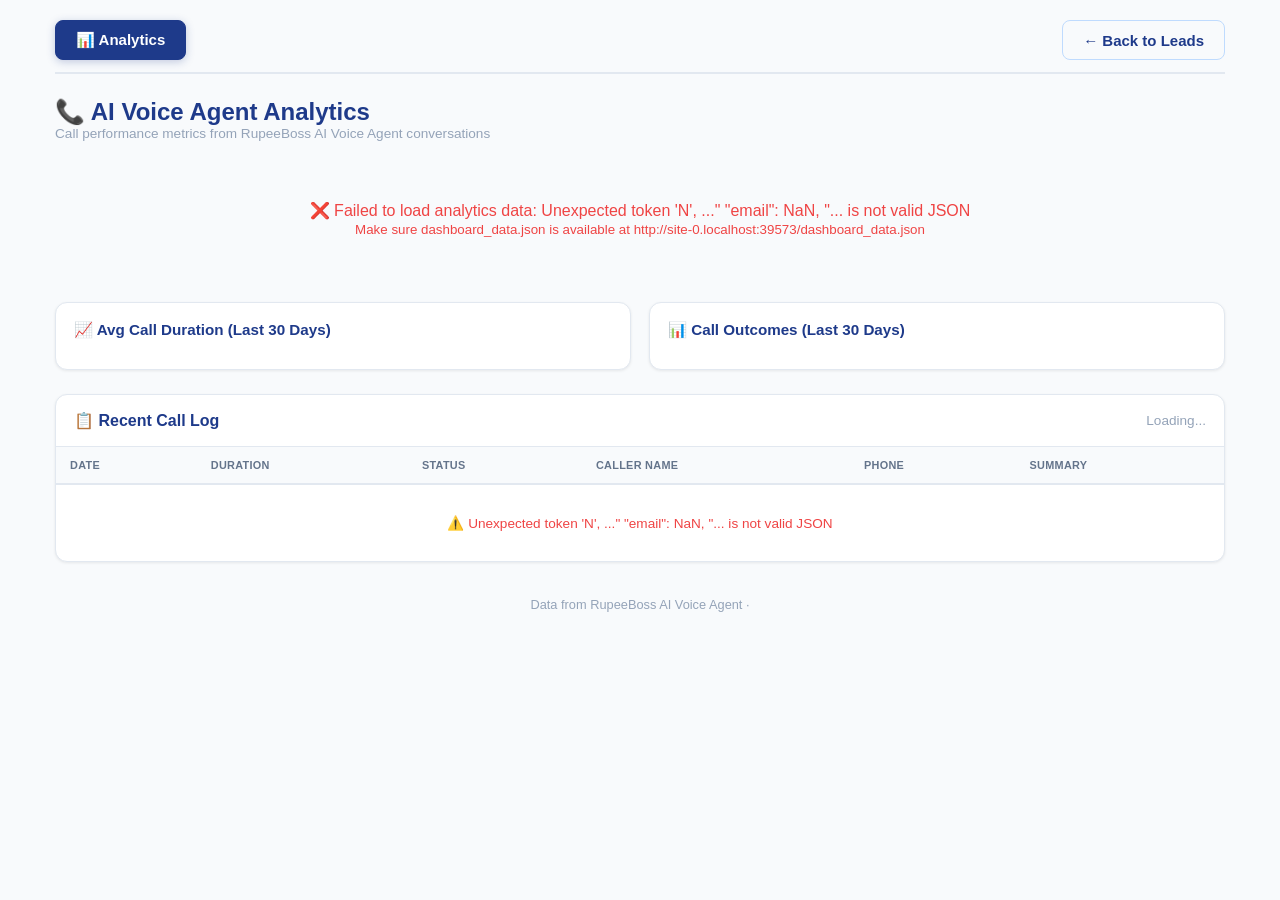
<file: public/analytics.html>
<!DOCTYPE html>
<html lang="en">
<head>
    <meta charset="UTF-8">
    <meta name="viewport" content="width=device-width, initial-scale=1.0, maximum-scale=1.0, user-scalable=no">
    <title>Rupeeboss CRM - AI Voice Analytics</title>
    <style>
        * { margin: 0; padding: 0; box-sizing: border-box; }
        
        body {
            font-family: -apple-system, BlinkMacSystemFont, 'Segoe UI', Roboto, sans-serif;
            background: #F8FAFC;
            min-height: 100vh;
            color: #0F172A;
            font-size: 16px;
            -webkit-text-size-adjust: 100%;
        }

        .container {
            max-width: 1200px;
            margin: 0 auto;
            padding: 20px 15px 30px;
        }

        /* Navigation Tabs */
        .nav-tabs {
            display: flex;
            gap: 10px;
            margin-bottom: 24px;
            border-bottom: 2px solid #E2E8F0;
            padding-bottom: 12px;
            flex-wrap: wrap;
        }

        .nav-tab {
            padding: 10px 20px;
            border-radius: 8px;
            cursor: pointer;
            font-size: 15px;
            font-weight: 600;
            text-decoration: none;
            transition: all 0.2s;
            display: inline-flex;
            align-items: center;
            gap: 6px;
            background: #FFFFFF;
            color: #64748B;
            border: 1px solid #E2E8F0;
        }

        .nav-tab:hover {
            background: #F1F5F9;
            border-color: #CBD5E1;
        }

        .nav-tab.active {
            background: #1E3A8A;
            color: #FFFFFF;
            border-color: #1E3A8A;
            box-shadow: 0 2px 8px rgba(30, 58, 138, 0.25);
        }

        .nav-tab.back {
            margin-left: auto;
            background: #F8FAFC;
            color: #1E3A8A;
            border-color: #BFDBFE;
        }

        .nav-tab.back:hover {
            background: #DBEAFE;
        }

        /* Page Header */
        .page-header {
            display: flex;
            align-items: center;
            justify-content: space-between;
            margin-bottom: 20px;
            flex-wrap: wrap;
            gap: 10px;
        }

        .page-header h1 {
            font-size: 1.5em;
            color: #1E3A8A;
        }

        .page-header .subtitle {
            color: #94A3B8;
            font-size: 0.85em;
        }

        /* KPI Cards */
        .kpi-grid {
            display: grid;
            grid-template-columns: repeat(auto-fit, minmax(220px, 1fr));
            gap: 15px;
            margin-bottom: 24px;
        }

        .kpi-card {
            background: #FFFFFF;
            border-radius: 12px;
            padding: 20px;
            border: 1px solid #E2E8F0;
            box-shadow: 0 1px 3px rgba(0,0,0,0.08);
            transition: all 0.2s;
        }

        .kpi-card:hover {
            box-shadow: 0 4px 12px rgba(0,0,0,0.1);
            border-color: #BFDBFE;
        }

        .kpi-label {
            font-size: 0.8em;
            color: #94A3B8;
            font-weight: 600;
            text-transform: uppercase;
            letter-spacing: 0.5px;
            margin-bottom: 6px;
        }

        .kpi-value {
            font-size: 2em;
            font-weight: 700;
            color: #1E3A8A;
            line-height: 1.2;
        }

        .kpi-sub {
            margin-top: 6px;
            font-size: 0.85em;
            display: flex;
            align-items: center;
            gap: 4px;
        }

        .trend-up { color: #10B981; }
        .trend-down { color: #EF4444; }
        .trend-flat { color: #94A3B8; }

        .kpi-icon {
            font-size: 1.4em;
            margin-bottom: 8px;
        }

        /* Charts Section */
        .charts-grid {
            display: grid;
            grid-template-columns: 1fr 1fr;
            gap: 18px;
            margin-bottom: 24px;
        }

        .chart-card {
            background: #FFFFFF;
            border-radius: 12px;
            padding: 18px;
            border: 1px solid #E2E8F0;
            box-shadow: 0 1px 3px rgba(0,0,0,0.08);
        }

        .chart-card h3 {
            font-size: 0.95em;
            color: #1E3A8A;
            margin-bottom: 12px;
            font-weight: 600;
        }

        .chart-card canvas {
            width: 100% !important;
            height: auto !important;
            max-height: 280px;
        }

        .chart-wrapper {
            position: relative;
            width: 100%;
        }

        /* Data Table */
        .table-section {
            background: #FFFFFF;
            border-radius: 12px;
            border: 1px solid #E2E8F0;
            box-shadow: 0 1px 3px rgba(0,0,0,0.08);
            overflow: hidden;
            margin-bottom: 20px;
        }

        .table-header {
            padding: 16px 18px;
            border-bottom: 1px solid #E2E8F0;
            display: flex;
            justify-content: space-between;
            align-items: center;
            flex-wrap: wrap;
            gap: 8px;
        }

        .table-header h3 {
            font-size: 1em;
            color: #1E3A8A;
            font-weight: 600;
        }

        .table-header .count {
            color: #94A3B8;
            font-size: 0.85em;
        }

        .table-scroll {
            overflow-x: auto;
            -webkit-overflow-scrolling: touch;
        }

        table {
            width: 100%;
            border-collapse: collapse;
            font-size: 0.85em;
        }

        thead th {
            background: #F8FAFC;
            color: #64748B;
            font-weight: 600;
            text-align: left;
            padding: 12px 14px;
            border-bottom: 2px solid #E2E8F0;
            white-space: nowrap;
            font-size: 0.8em;
            text-transform: uppercase;
            letter-spacing: 0.3px;
        }

        tbody td {
            padding: 10px 14px;
            border-bottom: 1px solid #F1F5F9;
            color: #334155;
            vertical-align: top;
        }

        tbody tr:hover {
            background: #F8FAFC;
        }

        tbody tr:last-child td {
            border-bottom: none;
        }

        .status-badge {
            display: inline-block;
            padding: 3px 10px;
            border-radius: 12px;
            font-size: 0.8em;
            font-weight: 600;
            white-space: nowrap;
        }

        .status-success {
            background: rgba(16, 185, 129, 0.15);
            color: #059669;
        }

        .status-fail {
            background: rgba(239, 68, 68, 0.15);
            color: #DC2626;
        }

        .status-unknown {
            background: rgba(245, 158, 11, 0.15);
            color: #D97706;
        }

        .summary-cell {
            max-width: 280px;
            white-space: nowrap;
            overflow: hidden;
            text-overflow: ellipsis;
        }

        .duration-cell {
            white-space: nowrap;
        }

        .name-cell {
            font-weight: 500;
            color: #1E3A8A;
        }

        /* Footer */
        .footer-info {
            text-align: center;
            padding: 15px;
            color: #94A3B8;
            font-size: 0.8em;
        }

        /* Loading */
        .loading {
            text-align: center;
            padding: 60px 20px;
            color: #94A3B8;
            font-size: 1.1em;
        }

        .loading .spinner {
            display: inline-block;
            width: 36px;
            height: 36px;
            border: 3px solid #E2E8F0;
            border-top-color: #1E3A8A;
            border-radius: 50%;
            animation: spin 0.8s linear infinite;
            margin-bottom: 12px;
        }

        @keyframes spin {
            to { transform: rotate(360deg); }
        }

        .error-msg {
            text-align: center;
            padding: 40px 20px;
            color: #EF4444;
        }

        /* Responsive */
        @media (max-width: 900px) {
            .charts-grid {
                grid-template-columns: 1fr;
            }
        }

        @media (max-width: 600px) {
            .container {
                padding: 15px 10px;
            }

            .kpi-grid {
                grid-template-columns: 1fr 1fr;
                gap: 10px;
            }

            .kpi-card {
                padding: 14px;
            }

            .kpi-value {
                font-size: 1.5em;
            }

            .kpi-label {
                font-size: 0.7em;
            }

            .nav-tab {
                font-size: 13px;
                padding: 8px 14px;
            }

            .page-header h1 {
                font-size: 1.2em;
            }

            table {
                font-size: 0.78em;
            }

            thead th, tbody td {
                padding: 8px 10px;
            }

            .summary-cell {
                max-width: 120px;
            }

            .chart-card {
                padding: 12px;
            }

            .chart-card h3 {
                font-size: 0.85em;
            }
        }

        @media (max-width: 400px) {
            .kpi-grid {
                grid-template-columns: 1fr 1fr;
                gap: 8px;
            }

            .kpi-value {
                font-size: 1.3em;
            }

            .nav-tabs {
                gap: 6px;
            }

            .nav-tab {
                font-size: 12px;
                padding: 6px 10px;
            }
        }
    </style>
</head>
<body>
    <div class="container">
        <!-- Navigation Tabs -->
        <div class="nav-tabs">
            <a class="nav-tab active" href="analytics.html">📊 Analytics</a>
            <a class="nav-tab back" href="index.html">← Back to Leads</a>
        </div>

        <!-- Page Header -->
        <div class="page-header">
            <div>
                <h1>📞 AI Voice Agent Analytics</h1>
                <div class="subtitle">Call performance metrics from RupeeBoss AI Voice Agent conversations</div>
            </div>
        </div>

        <!-- KPI Grid -->
        <div class="kpi-grid" id="kpiGrid">
            <div class="kpi-card">
                <div class="kpi-icon">📞</div>
                <div class="kpi-label">Total Calls</div>
                <div class="kpi-value" id="kpi-total">--</div>
                <div class="kpi-sub" id="kpi-total-trend"></div>
            </div>
            <div class="kpi-card">
                <div class="kpi-icon">⏱️</div>
                <div class="kpi-label">Avg Duration</div>
                <div class="kpi-value" id="kpi-duration">--</div>
                <div class="kpi-sub" id="kpi-duration-trend"></div>
            </div>
            <div class="kpi-card">
                <div class="kpi-icon">✅</div>
                <div class="kpi-label">Success Rate</div>
                <div class="kpi-value" id="kpi-success">--</div>
                <div class="kpi-sub" id="kpi-success-trend"></div>
            </div>
            <div class="kpi-card">
                <div class="kpi-icon">💬</div>
                <div class="kpi-label">Sentiment</div>
                <div class="kpi-value" id="kpi-sentiment">--</div>
                <div class="kpi-sub" id="kpi-sentiment-detail"></div>
            </div>
        </div>

        <!-- Charts -->
        <div class="charts-grid">
            <div class="chart-card">
                <h3>📈 Avg Call Duration (Last 30 Days)</h3>
                <div class="chart-wrapper">
                    <canvas id="durationChart" height="260"></canvas>
                </div>
            </div>
            <div class="chart-card">
                <h3>📊 Call Outcomes (Last 30 Days)</h3>
                <div class="chart-wrapper">
                    <canvas id="outcomeChart" height="260"></canvas>
                </div>
            </div>
        </div>

        <!-- Data Table -->
        <div class="table-section" id="tableSection">
            <div class="table-header">
                <h3>📋 Recent Call Log</h3>
                <span class="count" id="tableCount">Loading...</span>
            </div>
            <div class="table-scroll">
                <table>
                    <thead>
                        <tr>
                            <th>Date</th>
                            <th>Duration</th>
                            <th>Status</th>
                            <th>Caller Name</th>
                            <th>Phone</th>
                            <th>Summary</th>
                        </tr>
                    </thead>
                    <tbody id="tableBody">
                        <tr><td colspan="6" style="text-align:center;padding:30px;color:#94A3B8;">Loading data...</td></tr>
                    </tbody>
                </table>
            </div>
        </div>

        <div class="footer-info">
            Data from RupeeBoss AI Voice Agent · <span id="footerDate"></span>
        </div>
    </div>

    <script>
        (function() {
            'use strict';

            const DATA_URL = window.location.origin + '/dashboard_data.json';

            // --- Helpers ---
            function fmtDuration(secs) {
                const m = Math.floor(secs / 60);
                const s = Math.round(secs % 60);
                return m + ':' + String(s).padStart(2, '0');
            }

            function fmtDate(d) {
                if (!d) return '—';
                const parts = d.split('-');
                if (parts.length < 3) return d;
                return parts[2] + '/' + parts[1] + '/' + parts[0].slice(2);
            }

            function shortDate(d) {
                if (!d) return '—';
                const parts = d.split('-');
                if (parts.length < 3) return d;
                return parts[2] + '/' + parts[1];
            }

            function isSuccess(lead) {
                const name = (lead.name || '').trim();
                const phone = (lead.phone || '').trim();
                if (!name || name === 'Unknown') return false;
                if (!phone) return false;
                const s = (lead.summary || '').toLowerCase();
                const posKw = ['interested', 'applied', 'eligible', 'thanks'];
                return posKw.some(kw => s.indexOf(kw) !== -1);
            }

            function isFail(lead) {
                // A call is a fail if name was captured but phone missing,
                // or summary indicates rejection/frustration
                const name = (lead.name || '').trim();
                const phone = (lead.phone || '').trim();
                if (!name || name === 'Unknown') {
                    // No name captured at all — Unknown
                    return false;
                }
                if (phone) {
                    // Name + phone captured but not a success (no positive keywords)
                    // This counts as Unknown for outcome chart
                    return false;
                }
                // Name captured but no phone — fail
                return true;
            }

            function getOutcome(lead) {
                const name = (lead.name || '').trim();
                const phone = (lead.phone || '').trim();
                const s = (lead.summary || '').toLowerCase();
                const posKw = ['interested', 'applied', 'eligible', 'thanks'];
                
                // Success: name (not Unknown) + phone + positive keywords
                if (name && name !== 'Unknown' && phone && posKw.some(kw => s.indexOf(kw) !== -1)) {
                    return 'success';
                }
                
                // Fail: Has name + phone but no positive keywords (completed but no interest)
                if (name && name !== 'Unknown' && phone) {
                    return 'fail';
                }
                // Fail: Has name but no phone
                if (name && name !== 'Unknown') {
                    return 'fail';
                }
                // Fail: Has phone but no name
                if (phone) {
                    return 'fail';
                }
                
                return 'unknown';
            }

            function getSentiment(lead) {
                const s = (lead.summary || '').toLowerCase();
                const posKw = ['interested', 'applied', 'thanks', 'eligible'];
                const negKw = ['not interested', 'expensive', 'document issue', 'cibil issue', 'complaint', 'frustrated', 'high interest', 'callback complaint'];
                
                let pScore = 0, nScore = 0;
                posKw.forEach(kw => { if (s.indexOf(kw) !== -1) pScore++; });
                negKw.forEach(kw => { if (s.indexOf(kw) !== -1) nScore++; });
                
                if (pScore > nScore) return 'positive';
                if (nScore > pScore) return 'negative';
                return 'neutral';
            }

            function trendHtml(current, previous, reverse) {
                // reverse=true means lower is better (e.g., for negative sentiment)
                if (previous === 0) return '<span class="trend-flat">— No prior data</span>';
                const pct = ((current - previous) / previous * 100);
                const absPct = Math.abs(pct).toFixed(1);
                if (Math.abs(pct) < 0.5) return '<span class="trend-flat">→ ±0%</span>';
                
                const isUp = reverse ? pct < 0 : pct > 0;
                const arrow = isUp ? '▲' : '▼';
                const cls = isUp ? 'trend-up' : 'trend-down';
                return '<span class="' + cls + '">' + arrow + ' ' + absPct + '%</span>';
            }

            // --- Drawing functions ---
            function drawDurationChart(canvas, dailyData) {
                const ctx = canvas.getContext('2d');
                const container = canvas.parentElement;
                const W = container.clientWidth;
                const H = 260;
                const dpr = window.devicePixelRatio || 1;
                canvas.width = W * dpr;
                canvas.height = H * dpr;
                canvas.style.width = W + 'px';
                canvas.style.height = H + 'px';
                ctx.scale(dpr, dpr);

                const pad = { top: 20, bottom: 35, left: 50, right: 20 };
                const cw = W - pad.left - pad.right;
                const ch = H - pad.top - pad.bottom;

                const labels = dailyData.map(d => d.label);
                const values = dailyData.map(d => d.avg);

                if (values.length === 0) {
                    ctx.fillStyle = '#94A3B8';
                    ctx.textAlign = 'center';
                    ctx.font = '14px sans-serif';
                    ctx.fillText('No data available', W/2, H/2);
                    return;
                }

                const maxVal = Math.max(...values, 1);
                const minVal = Math.min(...values, 0);
                const range = maxVal - minVal || 1;

                // Grid lines
                ctx.strokeStyle = '#F1F5F9';
                ctx.lineWidth = 1;
                for (let i = 0; i <= 4; i++) {
                    const y = pad.top + (ch * i / 4);
                    ctx.beginPath();
                    ctx.moveTo(pad.left, y);
                    ctx.lineTo(W - pad.right, y);
                    ctx.stroke();
                    
                    const val = maxVal - (range * i / 4);
                    ctx.fillStyle = '#94A3B8';
                    ctx.font = '10px sans-serif';
                    ctx.textAlign = 'right';
                    ctx.fillText(Math.round(val) + 's', pad.left - 6, y + 3);
                }

                // Data line
                ctx.beginPath();
                ctx.strokeStyle = '#1E3A8A';
                ctx.lineWidth = 2.5;
                ctx.lineJoin = 'round';
                
                const stepX = cw / Math.max(values.length - 1, 1);
                
                values.forEach((v, i) => {
                    const x = pad.left + (i * stepX);
                    const y = pad.top + ch - ((v - minVal) / range) * ch;
                    if (i === 0) ctx.moveTo(x, y);
                    else ctx.lineTo(x, y);
                });
                ctx.stroke();

                // Area fill
                ctx.lineTo(pad.left + (values.length - 1) * stepX, pad.top + ch);
                ctx.lineTo(pad.left, pad.top + ch);
                ctx.closePath();
                ctx.fillStyle = 'rgba(30, 58, 138, 0.08)';
                ctx.fill();

                // Data points
                values.forEach((v, i) => {
                    const x = pad.left + (i * stepX);
                    const y = pad.top + ch - ((v - minVal) / range) * ch;
                    ctx.beginPath();
                    ctx.arc(x, y, 3, 0, Math.PI * 2);
                    ctx.fillStyle = '#1E3A8A';
                    ctx.fill();
                    ctx.strokeStyle = '#FFFFFF';
                    ctx.lineWidth = 1.5;
                    ctx.stroke();
                });

                // X-axis labels (show every Nth to avoid crowding)
                const maxLabels = Math.min(labels.length, Math.floor(W / 55));
                const skip = Math.max(1, Math.floor(labels.length / maxLabels));
                
                ctx.fillStyle = '#94A3B8';
                ctx.font = '9px sans-serif';
                ctx.textAlign = 'center';
                
                labels.forEach((l, i) => {
                    if (i % skip === 0 || i === labels.length - 1) {
                        const x = pad.left + (i * stepX);
                        ctx.fillText(l, x, H - 8);
                    }
                });
            }

            function drawOutcomeChart(canvas, dailyData) {
                const ctx = canvas.getContext('2d');
                const container = canvas.parentElement;
                const W = container.clientWidth;
                const H = 260;
                const dpr = window.devicePixelRatio || 1;
                canvas.width = W * dpr;
                canvas.height = H * dpr;
                canvas.style.width = W + 'px';
                canvas.style.height = H + 'px';
                ctx.scale(dpr, dpr);

                const pad = { top: 20, bottom: 35, left: 50, right: 120 };
                const cw = W - pad.left - pad.right;
                const ch = H - pad.top - pad.bottom;

                const labels = dailyData.map(d => d.label);
                const success = dailyData.map(d => d.success);
                const fail = dailyData.map(d => d.fail);
                const unknown = dailyData.map(d => d.unknown);

                if (labels.length === 0) {
                    ctx.fillStyle = '#94A3B8';
                    ctx.textAlign = 'center';
                    ctx.font = '14px sans-serif';
                    ctx.fillText('No data available', W/2, H/2);
                    return;
                }

                // Find max total
                const totals = labels.map((_, i) => success[i] + fail[i] + unknown[i]);
                const maxTotal = Math.max(...totals, 1);

                const barW = Math.min(24, cw / labels.length * 0.6);
                const gap = cw / labels.length;

                // Grid
                ctx.strokeStyle = '#F1F5F9';
                ctx.lineWidth = 1;
                for (let i = 0; i <= 4; i++) {
                    const y = pad.top + (ch * i / 4);
                    ctx.beginPath();
                    ctx.moveTo(pad.left, y);
                    ctx.lineTo(W - pad.right, y);
                    ctx.stroke();
                    
                    const val = Math.round(maxTotal - (maxTotal * i / 4));
                    ctx.fillStyle = '#94A3B8';
                    ctx.font = '10px sans-serif';
                    ctx.textAlign = 'right';
                    ctx.fillText(val, pad.left - 6, y + 3);
                }

                // Bars
                const colors = {
                    success: '#10B981',
                    fail: '#EF4444',
                    unknown: '#F59E0B'
                };

                labels.forEach((l, i) => {
                    const x = pad.left + i * gap + (gap - barW) / 2;
                    let yOffset = 0;

                    const sH = (success[i] / maxTotal) * ch;
                    const fH = (fail[i] / maxTotal) * ch;
                    const uH = (unknown[i] / maxTotal) * ch;

                    // Draw stacked segments
                    const segments = [
                        { h: sH, color: colors.success },
                        { h: fH, color: colors.fail },
                        { h: uH, color: colors.unknown }
                    ];

                    segments.forEach(seg => {
                        if (seg.h > 0) {
                            const y = pad.top + ch - yOffset - seg.h;
                            ctx.fillStyle = seg.color;
                            ctx.fillRect(x, y, barW, seg.h);
                            yOffset += seg.h;
                        }
                    });

                    // Subtle border
                    ctx.strokeStyle = 'rgba(0,0,0,0.06)';
                    ctx.lineWidth = 0.5;
                    ctx.strokeRect(x, pad.top + ch - yOffset, barW, yOffset);
                });

                // X-axis labels
                const maxLabels = Math.min(labels.length, Math.floor(W / 55));
                const skip = Math.max(1, Math.floor(labels.length / maxLabels));
                
                ctx.fillStyle = '#94A3B8';
                ctx.font = '9px sans-serif';
                ctx.textAlign = 'center';
                
                labels.forEach((l, i) => {
                    if (i % skip === 0 || i === labels.length - 1) {
                        const x = pad.left + i * gap + gap / 2;
                        ctx.fillText(l, x, H - 8);
                    }
                });

                // Legend
                const legendX = W - 110;
                const legendY = pad.top + 10;
                const legendItems = [
                    { label: 'Success', color: colors.success },
                    { label: 'Fail', color: colors.fail },
                    { label: 'Unknown', color: colors.unknown }
                ];

                ctx.font = '11px sans-serif';
                legendItems.forEach((item, i) => {
                    const y = legendY + i * 20;
                    ctx.fillStyle = item.color;
                    ctx.fillRect(legendX, y, 12, 12);
                    ctx.fillStyle = '#475569';
                    ctx.textAlign = 'left';
                    ctx.fillText(item.label, legendX + 18, y + 10);
                });
            }

            // --- Main ---
            async function loadData() {
                try {
                    const resp = await fetch(DATA_URL);
                    if (!resp.ok) throw new Error('HTTP ' + resp.status);
                    const data = await resp.json();
                    const leads = data.leads || data;
                    
                    if (!Array.isArray(leads) || leads.length === 0) {
                        throw new Error('No leads data found');
                    }

                    // Sort by date descending
                    const sorted = leads.slice().sort((a, b) => {
                        const da = a.date || ''; const db = b.date || '';
                        if (da !== db) return db.localeCompare(da);
                        return (a.id || '').localeCompare(b.id || '');
                    });

                    // Compute date range
                    const allDates = [...new Set(leads.map(l => l.date).filter(Boolean))].sort();
                    const latestDate = allDates[allDates.length - 1] || 'N/A';
                    document.getElementById('footerDate').textContent = 'Last updated: ' + latestDate;

                    // --- KPI Calculations ---
                    // Current period: last 30 days from latest date
                    const latest = new Date(latestDate + 'T00:00:00');
                    const periodStart = new Date(latest);
                    periodStart.setDate(periodStart.getDate() - 29);
                    const prevPeriodStart = new Date(periodStart);
                    prevPeriodStart.setDate(prevPeriodStart.getDate() - 30);
                    const prevPeriodEnd = new Date(periodStart);
                    prevPeriodEnd.setDate(prevPeriodEnd.getDate() - 1);

                    const currentLeads = leads.filter(l => {
                        if (!l.date) return false;
                        const d = new Date(l.date + 'T00:00:00');
                        return d >= periodStart && d <= latest;
                    });
                    const prevLeads = leads.filter(l => {
                        if (!l.date) return false;
                        const d = new Date(l.date + 'T00:00:00');
                        return d >= prevPeriodStart && d <= prevPeriodEnd;
                    });

                    // Total Calls
                    const totalCalls = currentLeads.length;
                    const prevTotalCalls = prevLeads.length;
                    document.getElementById('kpi-total').textContent = totalCalls;
                    document.getElementById('kpi-total-trend').innerHTML = 
                        'vs prev period: ' + trendHtml(totalCalls, prevTotalCalls, false);

                    // Avg Duration
                    const avgDur = currentLeads.length > 0 
                        ? currentLeads.reduce((s, l) => s + (l.duration || 0), 0) / currentLeads.length 
                        : 0;
                    const prevAvgDur = prevLeads.length > 0 
                        ? prevLeads.reduce((s, l) => s + (l.duration || 0), 0) / prevLeads.length 
                        : 0;
                    document.getElementById('kpi-duration').textContent = fmtDuration(avgDur);
                    document.getElementById('kpi-duration-trend').innerHTML = 
                        'vs prev period: ' + trendHtml(avgDur, prevAvgDur, false);

                    // Success Rate
                    const succCount = currentLeads.filter(l => isSuccess(l)).length;
                    const succRate = totalCalls > 0 ? (succCount / totalCalls * 100) : 0;
                    const prevSuccCount = prevLeads.filter(l => isSuccess(l)).length;
                    const prevSuccRate = prevTotalCalls > 0 ? (prevSuccCount / prevTotalCalls * 100) : 0;
                    document.getElementById('kpi-success').textContent = succRate.toFixed(1) + '%';
                    document.getElementById('kpi-success-trend').innerHTML = 
                        'vs prev period: ' + trendHtml(succRate, prevSuccRate, false);

                    // Sentiment — overall for current period
                    const posCount = currentLeads.filter(l => getSentiment(l) === 'positive').length;
                    const negCount = currentLeads.filter(l => getSentiment(l) === 'negative').length;
                    const neuCount = currentLeads.filter(l => getSentiment(l) === 'neutral').length;
                    
                    const prevPosCount = prevLeads.filter(l => getSentiment(l) === 'positive').length;
                    const prevNegCount = prevLeads.filter(l => getSentiment(l) === 'negative').length;
                    const prevNeuCount = prevLeads.filter(l => getSentiment(l) === 'neutral').length;

                    let sentLabel = 'Neutral 😐';
                    if (posCount > negCount && posCount > 0) sentLabel = 'Positive 😊';
                    else if (negCount > posCount && negCount > 0) sentLabel = 'Negative 😠';
                    document.getElementById('kpi-sentiment').textContent = sentLabel;
                    document.getElementById('kpi-sentiment-detail').innerHTML = 
                        '😊' + posCount + ' 😠' + negCount + ' 😐' + neuCount +
                        ' <span style="color:#94A3B8;font-size:0.85em">|</span> ' +
                        'Prev: 😊' + prevPosCount + ' 😠' + prevNegCount;

                    // --- Charts (Last 30 Days by actual dates with data) ---
                    // Build daily data for last 30 days (only days that have data)
                    const dateMap = {};
                    leads.forEach(l => {
                        if (!l.date) return;
                        if (!dateMap[l.date]) {
                            dateMap[l.date] = { durations: [], outcomes: [] };
                        }
                        dateMap[l.date].durations.push(l.duration || 0);
                        dateMap[l.date].outcomes.push(getOutcome(l));
                    });

                    const sortedDates = Object.keys(dateMap).sort();
                    
                    const dayLabels = sortedDates.map(d => shortDate(d));
                    const dayAvgDurs = sortedDates.map(d => {
                        const vals = dateMap[d].durations;
                        return vals.reduce((s, v) => s + v, 0) / vals.length;
                    });
                    const dayOutcomes = sortedDates.map(d => {
                        const outcomes = dateMap[d].outcomes;
                        return {
                            success: outcomes.filter(o => o === 'success').length,
                            fail: outcomes.filter(o => o === 'fail').length,
                            unknown: outcomes.filter(o => o === 'unknown').length
                        };
                    });

                    const durationData = sortedDates.map((d, i) => ({
                        label: dayLabels[i],
                        avg: dayAvgDurs[i]
                    }));

                    const outcomeData = sortedDates.map((d, i) => ({
                        label: dayLabels[i],
                        success: dayOutcomes[i].success,
                        fail: dayOutcomes[i].fail,
                        unknown: dayOutcomes[i].unknown
                    }));

                    // Draw charts
                    const durCanvas = document.getElementById('durationChart');
                    const outCanvas = document.getElementById('outcomeChart');
                    if (durCanvas) drawDurationChart(durCanvas, durationData);
                    if (outCanvas) drawOutcomeChart(outCanvas, outcomeData);

                    // --- Data Table (latest 50 calls) ---
                    const recent50 = sorted.slice(0, 50);
                    const tbody = document.getElementById('tableBody');
                    document.getElementById('tableCount').textContent = 'Showing ' + recent50.length + ' of ' + leads.length + ' calls';

                    tbody.innerHTML = recent50.map(l => {
                        const dur = fmtDuration(l.duration || 0);
                        const outcome = getOutcome(l);
                        let statusClass = 'status-unknown';
                        let statusLabel = 'Unknown';
                        if (outcome === 'success') { statusClass = 'status-success'; statusLabel = 'Success'; }
                        else if (outcome === 'fail') { statusClass = 'status-fail'; statusLabel = 'Fail'; }

                        const name = (l.name || '').trim() || '—';
                        const phone = (l.phone || '').trim() || '—';
                        const summary = (l.summary || '').substring(0, 120) + ((l.summary || '').length > 120 ? '…' : '');

                        return '<tr>' +
                            '<td>' + fmtDate(l.date) + '</td>' +
                            '<td class="duration-cell">' + dur + '</td>' +
                            '<td><span class="status-badge ' + statusClass + '">' + statusLabel + '</span></td>' +
                            '<td class="name-cell">' + name + '</td>' +
                            '<td>' + phone + '</td>' +
                            '<td class="summary-cell" title="' + summary.replace(/"/g, '&quot;') + '">' + summary + '</td>' +
                        '</tr>';
                    }).join('');

                } catch (err) {
                    console.error('Analytics error:', err);
                    document.getElementById('kpiGrid').innerHTML = 
                        '<div class="error-msg">❌ Failed to load analytics data: ' + err.message + 
                        '<br><small>Make sure dashboard_data.json is available at ' + DATA_URL + '</small></div>';
                    document.getElementById('durationChart').style.display = 'none';
                    document.getElementById('outcomeChart').style.display = 'none';
                    document.getElementById('tableBody').innerHTML = 
                        '<tr><td colspan="6" style="text-align:center;padding:30px;color:#EF4444;">⚠️ ' + err.message + '</td></tr>';
                }
            }

            // Handle resize
            let resizeTimer;
            window.addEventListener('resize', function() {
                clearTimeout(resizeTimer);
                resizeTimer = setTimeout(function() {
                    loadData();
                }, 300);
            });

            // Go
            document.addEventListener('DOMContentLoaded', loadData);
        })();
    </script>
</body>
</html>
</file>
